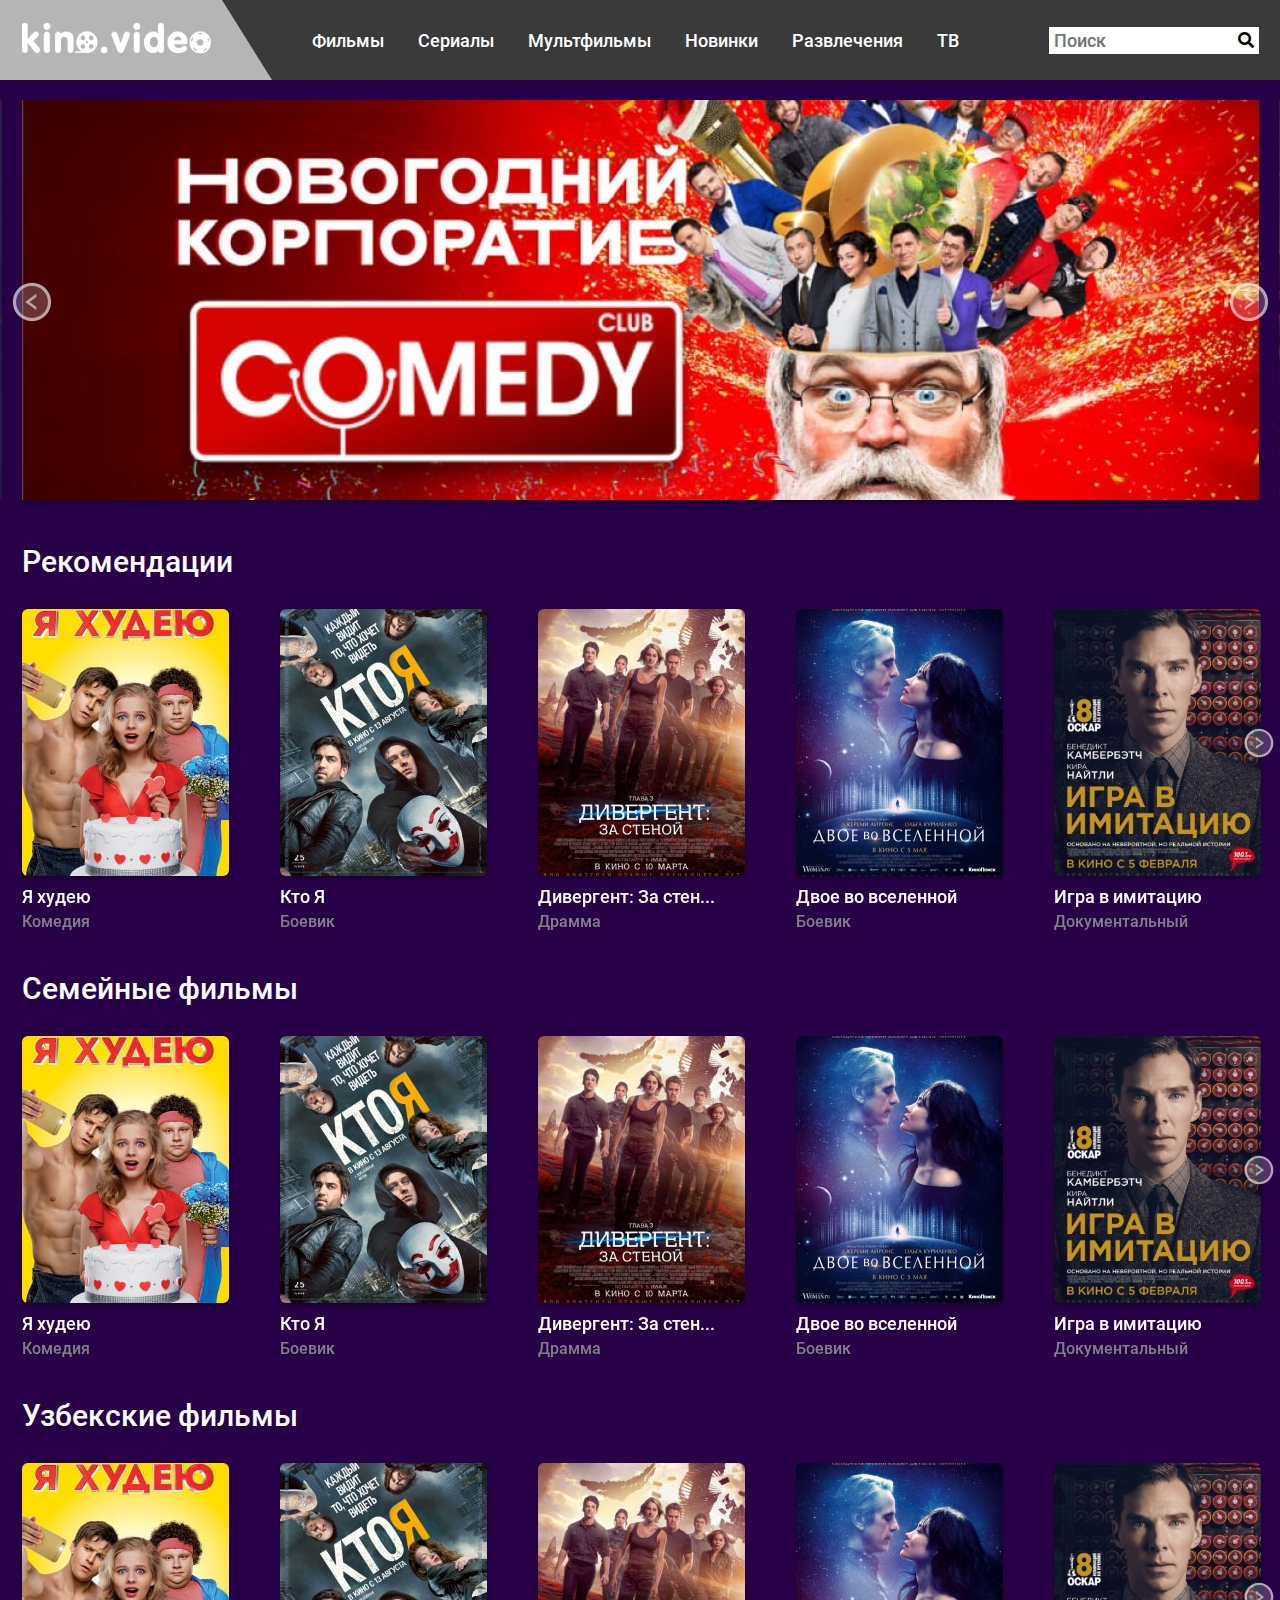
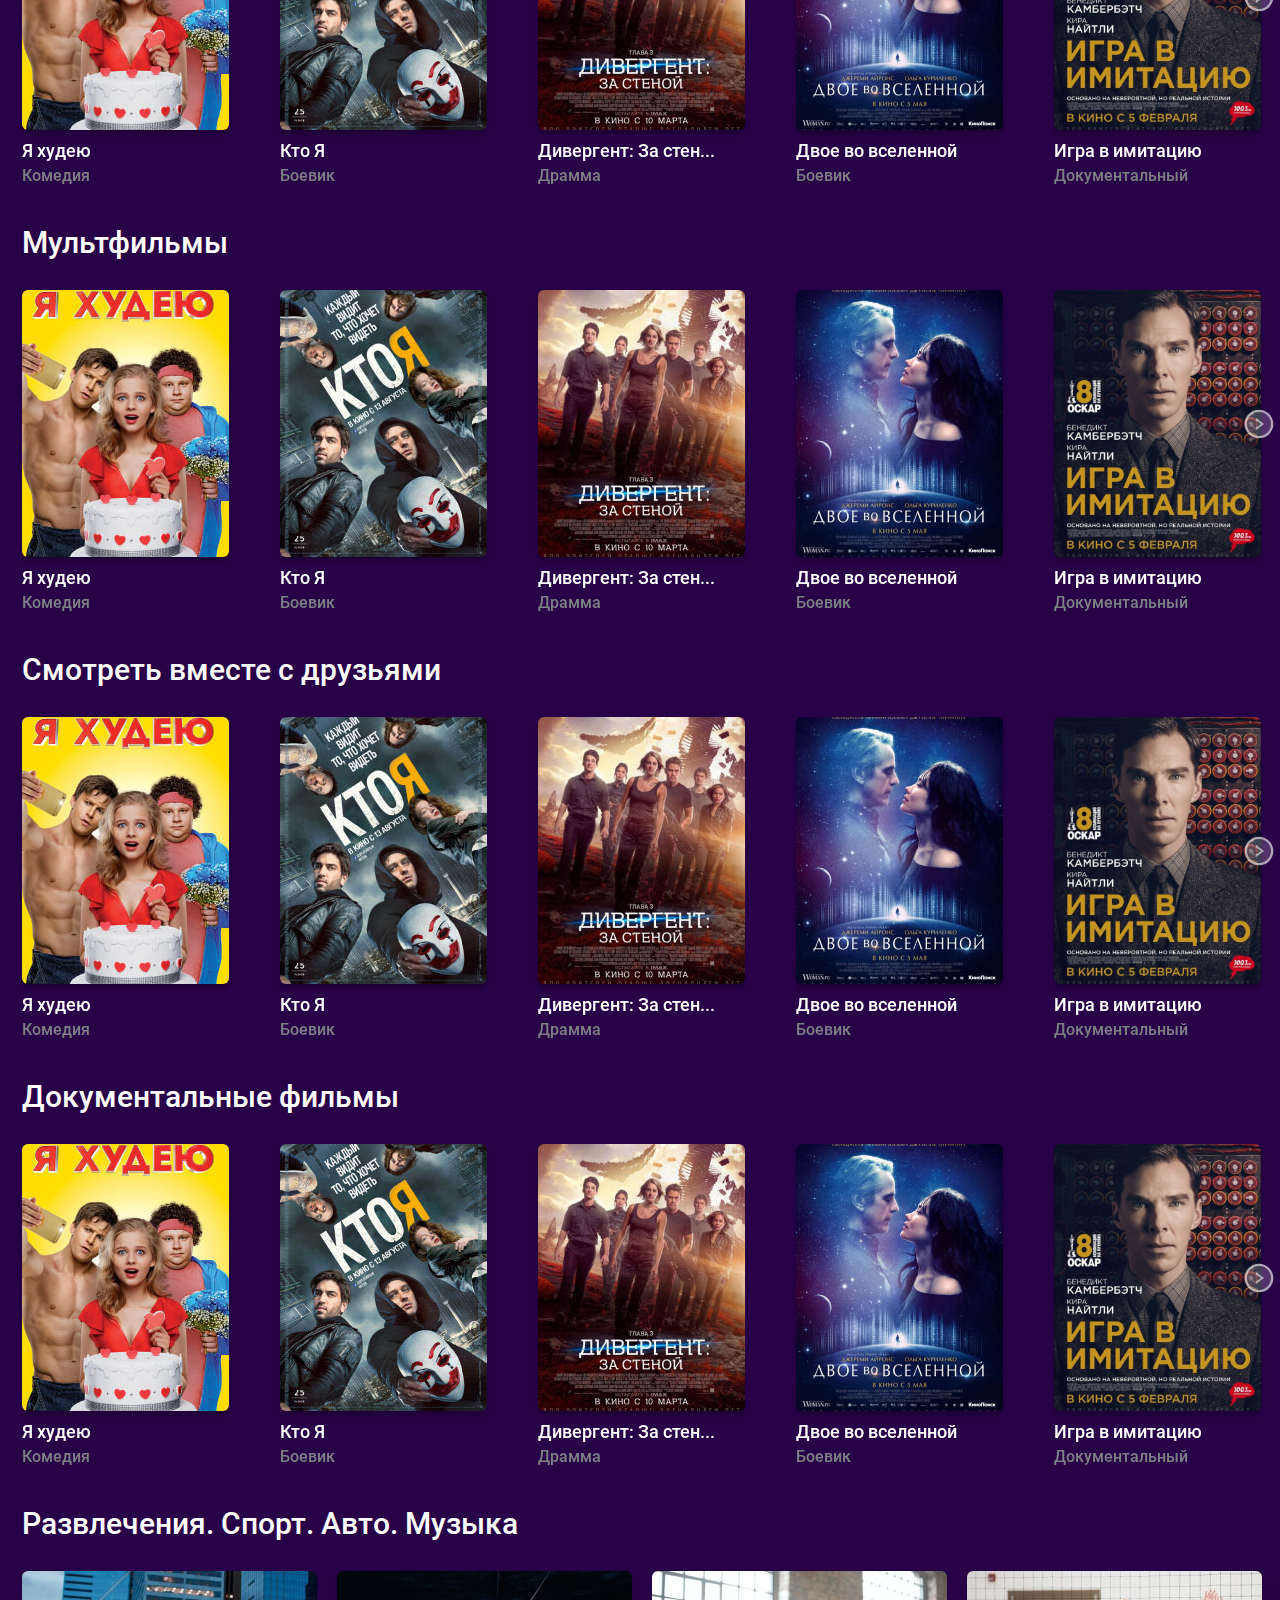
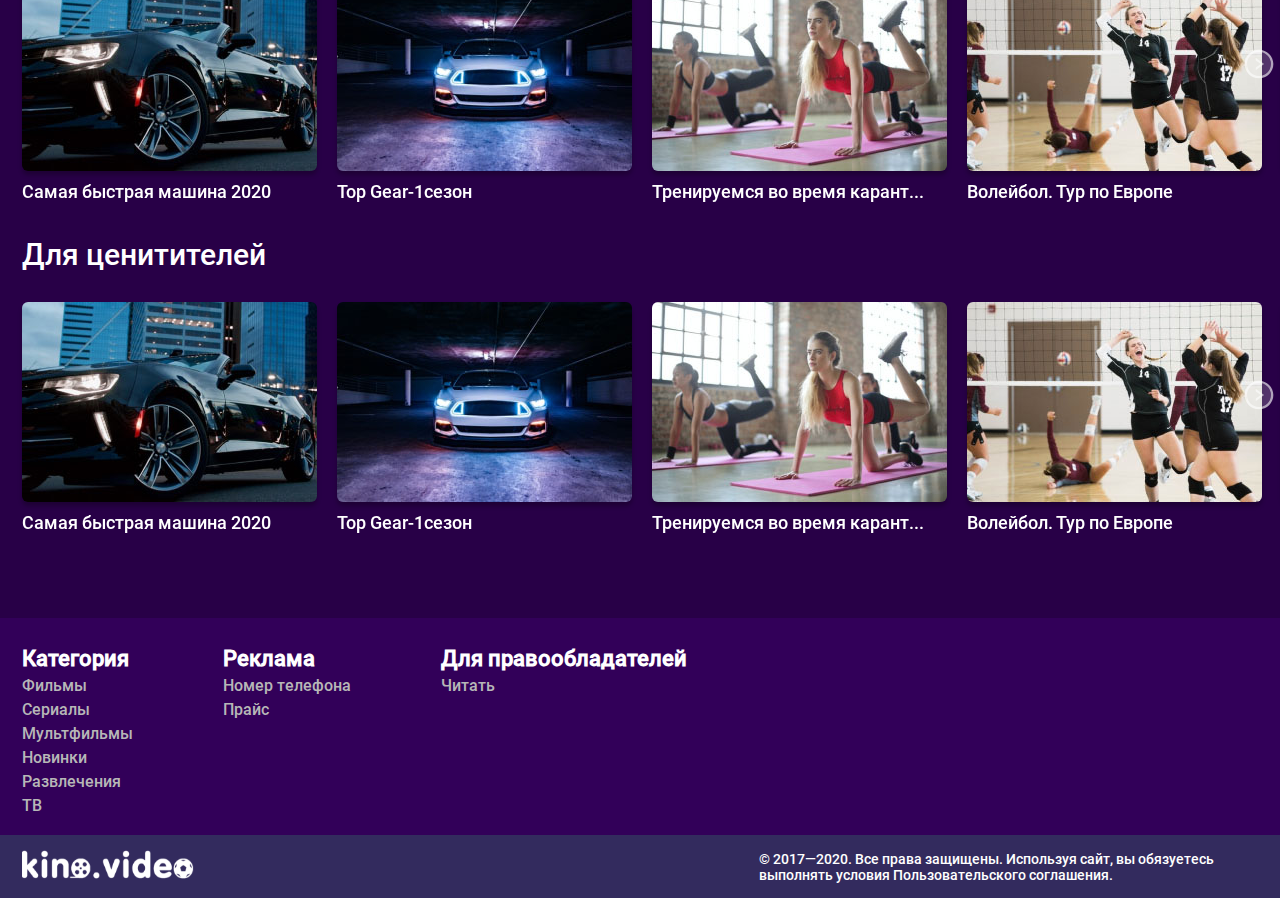
<file: index.html>
<!DOCTYPE html>
<html lang="zxx">
<head>
  <meta name="author" content="Ergashev Miraziz" />
  <meta charset="UTF-8" />
  <meta name="viewport" content="width=device-width, initial-scale=1.0" />
  <meta name="theme-color" content="#3a3a3a" />
  <title>Кино.Видео</title>
  <link rel="stylesheet" href="css/main.css" />
  <link rel="stylesheet" href="css/layout.css" />
  <link rel="stylesheet" href="css/fonts.css" />
  <link rel="stylesheet" href="css/all.min.css" />
  <link rel="stylesheet" href="css/slick.css" />
  <link rel="shortcut icon" href="favicon.ico" /> 
</head>
<body>
  <header id="h" class="header">
    <div class="container header__wrap">
      <div class="humberger">
        <span></span>
        <span></span>
        <span></span>
      </div>
      <div class="logo__box">
        <a class="logo" href="index.html">
          <img src="img/logo.svg" alt="kino.video">
        </a>
      </div>

      <div class="overlay">
      <div class="menu__box">
        <div class="close"><i class="fas fa-times"></i></div>
        <a class="logo logo__2" href="index.html">
          <img src="img/logo.svg" alt="kino.video">
        </a>
        <ul>
          <li class="link child">
            <a href="category.html">Фильмы</a>
            <div class="drop__down">
              <ul class="drop__links links__1">
                <li><a href="#h">Детектив</a></li>
                <li><a href="#h">Семейное</a></li>
                <li><a href="#h">Комедия</a></li>
                <li><a href="#h">Драма</a></li>
                <li><a href="#h">Катастрофы</a></li>
                <li><a href="#h">Путешествия</a></li>
                <li><a href="#h">Триллер</a></li>
                <li><a href="#h">С друзьями</a></li>
                <li><a href="#h">Документальные</a></li>
                <li><a href="#h">Фентези</a></li>
                <li><a href="#h">Художественные фильмы</a></li>
                <li><a href="#h">Узбекские фильмы</a></li>
              </ul>
              <ul class="drop__links links__2">
                <li><a href="#h">Новинки</a></li>
                <li><a href="#h">Рекомендация</a></li>
                <li><a href="#h">HD-качество</a></li>
              </ul>
            </div>
          </li>
          <li class="link child">
            <a href="series.html">Сериалы</a>
            <div class="drop__down">
              <ul class="drop__links links__1">
                <li><a href="#h">Авто</a></li>
                <li><a href="#h">Спорт</a></li>
                <li><a href="#h">Музыка</a></li>
                <li><a href="#h">TOP Юмор</a></li>
                <li><a href="#h">Мода</a></li>
                <li><a href="#h">Путешествия</a></li>
                <li><a href="#h">Новости</a></li>
                <li><a href="#h">Игры</a></li>
                <li><a href="#h">Техно</a></li>
                <li><a href="#h">Реклама</a></li>
                <li><a href="#h">Животные</a></li>
                <li><a href="#h">Хобби и стиль</a></li>
              </ul>
              <ul class="drop__links links__2">
                <li><a href="#h">Кулинария</a></li>
                <li><a href="#h">Обучение</a></li>
                <li><a href="#h">Люди и блоги</a></li>
                <li><a href="#h">Разное</a></li>
              </ul>
            </div>
          </li>
          <li class="link child">
            <a href="category.html">Мультфильмы</a>
            <div class="drop__down">
              <ul class="drop__links links__1">
                <li><a href="#h">Детектив</a></li>
                <li><a href="#h">Семейное</a></li>
                <li><a href="#h">Комедия</a></li>
                <li><a href="#h">Драма</a></li>
                <li><a href="#h">Катастрофы</a></li>
                <li><a href="#h">Путешествия</a></li>
                <li><a href="#h">Триллер</a></li>
                <li><a href="#h">С друзьями</a></li>
                <li><a href="#h">Документальные</a></li>
                <li><a href="#h">Фентези</a></li>
                <li><a href="#h">Художественные фильмы</a></li>
                <li><a href="#h">Узбекские фильмы</a></li>
              </ul>
              <ul class="drop__links links__2">
                <li><a href="#h">Новинки</a></li>
                <li><a href="#h">Рекомендация</a></li>
                <li><a href="#h">HD-качество</a></li>
              </ul>
            </div>
          </li>
          <li class="link child">
            <a href="category.html">Новинки</a>
            <div class="drop__down">
              <ul class="drop__links links__1">
                <li><a href="#h">Детектив</a></li>
                <li><a href="#h">Семейное</a></li>
                <li><a href="#h">Комедия</a></li>
                <li><a href="#h">Драма</a></li>
                <li><a href="#h">Катастрофы</a></li>
                <li><a href="#h">Путешествия</a></li>
                <li><a href="#h">Триллер</a></li>
                <li><a href="#h">С друзьями</a></li>
                <li><a href="#h">Документальные</a></li>
                <li><a href="#h">Фентези</a></li>
                <li><a href="#h">Художественные фильмы</a></li>
                <li><a href="#h">Узбекские фильмы</a></li>
              </ul>
              <ul class="drop__links links__2">
                <li><a href="#h">Новинки</a></li>
                <li><a href="#h">Рекомендация</a></li>
                <li><a href="#h">HD-качество</a></li>
              </ul>
            </div>
          </li>
          <li class="link child">
            <a href="entertainment.html">Развлечения</a>
            <div class="drop__down">
              <ul class="drop__links links__1">
                <li><a href="#h">Авто</a></li>
                <li><a href="#h">Спорт</a></li>
                <li><a href="#h">Музыка</a></li>
                <li><a href="#h">TOP Юмор</a></li>
                <li><a href="#h">Мода</a></li>
                <li><a href="#h">Путешествия</a></li>
                <li><a href="#h">Новости</a></li>
                <li><a href="#h">Игры</a></li>
                <li><a href="#h">Техно</a></li>
                <li><a href="#h">Реклама</a></li>
                <li><a href="#h">Животные</a></li>
                <li><a href="#h">Хобби и стиль</a></li>
              </ul>
              <ul class="drop__links links__2">
                <li><a href="#h">Кулинария</a></li>
                <li><a href="#h">Обучение</a></li>
                <li><a href="#h">Люди и блоги</a></li>
                <li><a href="#h">Разное</a></li>
              </ul>
            </div>
          </li>
          <li class="link">
            <a href="tv.html">ТВ</a>
          </li>
        </ul>
        <div class="library">
          <a href="#h">Недавно просмотренные</a>
        </div>
      </div>
      </div>

      <div class="search__box">
        <i class="fas fa-search search__hover"></i>
        <form action="">
          <input type="search" placeholder="Поиск">
          <button type="submit"><i class="fas fa-search"></i></button>
        </form>
      </div>
    </div>
  </header>

  <div class="wrapper">
    <div class="container">

      <div class="slick">
        <a href="movie.html" class="slider__item">
          <img data-lazy="img/slide_1.jpg" alt="">
        </a>
        <a href="movie.html" class="slider__item">
          <img data-lazy="img/slide_2.jpg" alt="">
        </a>
        <a href="movie.html" class="slider__item">
          <img data-lazy="img/slide_3.jpg" alt="">
        </a>
      </div>

      <div class="posts__box">
        <div class="posts">
          <h2 class="category__title"><a href="category.html">Рекомендации</a></h2>
          <div class="slick__2 slick__class">
            <a href="movie.html" class="poster">
              <div class="poster__img">
                <img data-lazy="img/thambnails/Rectangle_1.jpg" alt="">
                <div class="poster__properties">
                  <div class="rating">8.6</div>
                  <div class="stars">
                    <i class="fas fa-star"></i>
                    <i class="fas fa-star"></i>
                    <i class="fas fa-star"></i>
                    <i class="fas fa-star"></i>
                    <i class="fas fa-star"></i>
                  </div>
                  <p>2012, Англия, Документальный фильм</p>
                  <p>104 минут</p>
                  <div class="view">
                    <i class="far fa-eye"></i>
                    7599
                  </div>
                </div>
              </div>
              <h4 class="poster__title">Я худею</h4>
              <p class="poster__category">Комедия</p>
            </a>
            <a href="movie.html" class="poster">
              <div class="poster__img">
                <img data-lazy="img/thambnails/Rectangle_2.jpg" alt="">
                <div class="poster__properties">
                  <div class="rating">8.6</div>
                  <div class="stars">
                    <i class="fas fa-star"></i>
                    <i class="fas fa-star"></i>
                    <i class="fas fa-star"></i>
                    <i class="fas fa-star"></i>
                    <i class="fas fa-star"></i>
                  </div>
                  <p>2012, Англия, Документальный фильм</p>
                  <p>104 минут</p>
                  <div class="view">
                    <i class="far fa-eye"></i>
                    7599
                  </div>
                </div>
              </div>
              <h4 class="poster__title">Кто Я</h4>
              <p class="poster__category">Боевик</p>
            </a>
            <a href="movie.html" class="poster">
              <div class="poster__img">
                <img data-lazy="img/thambnails/Rectangle_3.jpg" alt="">
                <div class="poster__properties">
                  <div class="rating">8.6</div>
                  <div class="stars">
                    <i class="fas fa-star"></i>
                    <i class="fas fa-star"></i>
                    <i class="fas fa-star"></i>
                    <i class="fas fa-star"></i>
                    <i class="fas fa-star"></i>
                  </div>
                  <p>2012, Англия, Документальный фильм</p>
                  <p>104 минут</p>
                  <div class="view">
                    <i class="far fa-eye"></i>
                    7599
                  </div>
                </div>
              </div>
              <h4 class="poster__title">Дивергент: За стен...</h4>
              <p class="poster__category">Драмма</p>
            </a>
            <a href="movie.html" class="poster">
              <div class="poster__img">
                <img data-lazy="img/thambnails/Rectangle_4.jpg" alt="">
                <div class="poster__properties">
                  <div class="rating">8.6</div>
                  <div class="stars">
                    <i class="fas fa-star"></i>
                    <i class="fas fa-star"></i>
                    <i class="fas fa-star"></i>
                    <i class="fas fa-star"></i>
                    <i class="fas fa-star"></i>
                  </div>
                  <p>2012, Англия, Документальный фильм</p>
                  <p>104 минут</p>
                  <div class="view">
                    <i class="far fa-eye"></i>
                    7599
                  </div>
                </div>
              </div>
              <h4 class="poster__title">Двое во вселенной</h4>
              <p class="poster__category">Боевик</p>
            </a>
            <a href="movie.html" class="poster">
              <div class="poster__img">
                <img data-lazy="img/thambnails/Rectangle_5.jpg" alt="">
                <div class="poster__properties">
                  <div class="rating">8.6</div>
                  <div class="stars">
                    <i class="fas fa-star"></i>
                    <i class="fas fa-star"></i>
                    <i class="fas fa-star"></i>
                    <i class="fas fa-star"></i>
                    <i class="fas fa-star"></i>
                  </div>
                  <p>2012, Англия, Документальный фильм</p>
                  <p>104 минут</p>
                  <div class="view">
                    <i class="far fa-eye"></i>
                    7599
                  </div>
                </div>
              </div>
              <h4 class="poster__title">Игра в имитацию</h4>
              <p class="poster__category">Документальный</p>
            </a>
            <a href="movie.html" class="poster">
              <div class="poster__img">
                <img data-lazy="img/thambnails/Rectangle_1.jpg" alt="">
                <div class="poster__properties">
                  <div class="rating">8.6</div>
                  <div class="stars">
                    <i class="fas fa-star"></i>
                    <i class="fas fa-star"></i>
                    <i class="fas fa-star"></i>
                    <i class="fas fa-star"></i>
                    <i class="fas fa-star"></i>
                  </div>
                  <p>2012, Англия, Документальный фильм</p>
                  <p>104 минут</p>
                  <div class="view">
                    <i class="far fa-eye"></i>
                    7599
                  </div>
                </div>
              </div>
              <h4 class="poster__title">Я худею</h4>
              <p class="poster__category">Комедия</p>
            </a>
            <a href="movie.html" class="poster">
              <div class="poster__img">
                <img data-lazy="img/thambnails/Rectangle_2.jpg" alt="">
                <div class="poster__properties">
                  <div class="rating">8.6</div>
                  <div class="stars">
                    <i class="fas fa-star"></i>
                    <i class="fas fa-star"></i>
                    <i class="fas fa-star"></i>
                    <i class="fas fa-star"></i>
                    <i class="fas fa-star"></i>
                  </div>
                  <p>2012, Англия, Документальный фильм</p>
                  <p>104 минут</p>
                  <div class="view">
                    <i class="far fa-eye"></i>
                    7599
                  </div>
                </div>
              </div>
              <h4 class="poster__title">Кто Я</h4>
              <p class="poster__category">Боевик</p>
            </a>
            <a href="movie.html" class="poster">
              <div class="poster__img">
                <img data-lazy="img/thambnails/Rectangle_3.jpg" alt="">
                <div class="poster__properties">
                  <div class="rating">8.6</div>
                  <div class="stars">
                    <i class="fas fa-star"></i>
                    <i class="fas fa-star"></i>
                    <i class="fas fa-star"></i>
                    <i class="fas fa-star"></i>
                    <i class="fas fa-star"></i>
                  </div>
                  <p>2012, Англия, Документальный фильм</p>
                  <p>104 минут</p>
                  <div class="view">
                    <i class="far fa-eye"></i>
                    7599
                  </div>
                </div>
              </div>
              <h4 class="poster__title">Дивергент: За стен...</h4>
              <p class="poster__category">Драмма</p>
            </a>
            <a href="movie.html" class="poster">
              <div class="poster__img">
                <img data-lazy="img/thambnails/Rectangle_4.jpg" alt="">
                <div class="poster__properties">
                  <div class="rating">8.6</div>
                  <div class="stars">
                    <i class="fas fa-star"></i>
                    <i class="fas fa-star"></i>
                    <i class="fas fa-star"></i>
                    <i class="fas fa-star"></i>
                    <i class="fas fa-star"></i>
                  </div>
                  <p>2012, Англия, Документальный фильм</p>
                  <p>104 минут</p>
                  <div class="view">
                    <i class="far fa-eye"></i>
                    7599
                  </div>
                </div>
              </div>
              <h4 class="poster__title">Двое во вселенной</h4>
              <p class="poster__category">Боевик</p>
            </a>
            <a href="movie.html" class="poster">
              <div class="poster__img">
                <img data-lazy="img/thambnails/Rectangle_5.jpg" alt="">
                <div class="poster__properties">
                  <div class="rating">8.6</div>
                  <div class="stars">
                    <i class="fas fa-star"></i>
                    <i class="fas fa-star"></i>
                    <i class="fas fa-star"></i>
                    <i class="fas fa-star"></i>
                    <i class="fas fa-star"></i>
                  </div>
                  <p>2012, Англия, Документальный фильм</p>
                  <p>104 минут</p>
                  <div class="view">
                    <i class="far fa-eye"></i>
                    7599
                  </div>
                </div>
              </div>
              <h4 class="poster__title">Игра в имитацию</h4>
              <p class="poster__category">Документальный</p>
            </a>
          </div>
        </div>
        <div class="posts">
          <h2 class="category__title"><a href="category.html">Семейные фильмы</a></h2>
          <div class="slick__2 slick__class">
            <a href="movie.html" class="poster">
              <div class="poster__img">
                <img data-lazy="img/thambnails/Rectangle_1.jpg" alt="">
                <div class="poster__properties">
                  <div class="rating">8.6</div>
                  <div class="stars">
                    <i class="fas fa-star"></i>
                    <i class="fas fa-star"></i>
                    <i class="fas fa-star"></i>
                    <i class="fas fa-star"></i>
                    <i class="fas fa-star"></i>
                  </div>
                  <p>2012, Англия, Документальный фильм</p>
                  <p>104 минут</p>
                  <div class="view">
                    <i class="far fa-eye"></i>
                    7599
                  </div>
                </div>
              </div>
              <h4 class="poster__title">Я худею</h4>
              <p class="poster__category">Комедия</p>
            </a>
            <a href="movie.html" class="poster">
              <div class="poster__img">
                <img data-lazy="img/thambnails/Rectangle_2.jpg" alt="">
                <div class="poster__properties">
                  <div class="rating">8.6</div>
                  <div class="stars">
                    <i class="fas fa-star"></i>
                    <i class="fas fa-star"></i>
                    <i class="fas fa-star"></i>
                    <i class="fas fa-star"></i>
                    <i class="fas fa-star"></i>
                  </div>
                  <p>2012, Англия, Документальный фильм</p>
                  <p>104 минут</p>
                  <div class="view">
                    <i class="far fa-eye"></i>
                    7599
                  </div>
                </div>
              </div>
              <h4 class="poster__title">Кто Я</h4>
              <p class="poster__category">Боевик</p>
            </a>
            <a href="movie.html" class="poster">
              <div class="poster__img">
                <img data-lazy="img/thambnails/Rectangle_3.jpg" alt="">
                <div class="poster__properties">
                  <div class="rating">8.6</div>
                  <div class="stars">
                    <i class="fas fa-star"></i>
                    <i class="fas fa-star"></i>
                    <i class="fas fa-star"></i>
                    <i class="fas fa-star"></i>
                    <i class="fas fa-star"></i>
                  </div>
                  <p>2012, Англия, Документальный фильм</p>
                  <p>104 минут</p>
                  <div class="view">
                    <i class="far fa-eye"></i>
                    7599
                  </div>
                </div>
              </div>
              <h4 class="poster__title">Дивергент: За стен...</h4>
              <p class="poster__category">Драмма</p>
            </a>
            <a href="movie.html" class="poster">
              <div class="poster__img">
                <img data-lazy="img/thambnails/Rectangle_4.jpg" alt="">
                <div class="poster__properties">
                  <div class="rating">8.6</div>
                  <div class="stars">
                    <i class="fas fa-star"></i>
                    <i class="fas fa-star"></i>
                    <i class="fas fa-star"></i>
                    <i class="fas fa-star"></i>
                    <i class="fas fa-star"></i>
                  </div>
                  <p>2012, Англия, Документальный фильм</p>
                  <p>104 минут</p>
                  <div class="view">
                    <i class="far fa-eye"></i>
                    7599
                  </div>
                </div>
              </div>
              <h4 class="poster__title">Двое во вселенной</h4>
              <p class="poster__category">Боевик</p>
            </a>
            <a href="movie.html" class="poster">
              <div class="poster__img">
                <img data-lazy="img/thambnails/Rectangle_5.jpg" alt="">
                <div class="poster__properties">
                  <div class="rating">8.6</div>
                  <div class="stars">
                    <i class="fas fa-star"></i>
                    <i class="fas fa-star"></i>
                    <i class="fas fa-star"></i>
                    <i class="fas fa-star"></i>
                    <i class="fas fa-star"></i>
                  </div>
                  <p>2012, Англия, Документальный фильм</p>
                  <p>104 минут</p>
                  <div class="view">
                    <i class="far fa-eye"></i>
                    7599
                  </div>
                </div>
              </div>
              <h4 class="poster__title">Игра в имитацию</h4>
              <p class="poster__category">Документальный</p>
            </a>
            <a href="movie.html" class="poster">
              <div class="poster__img">
                <img data-lazy="img/thambnails/Rectangle_1.jpg" alt="">
                <div class="poster__properties">
                  <div class="rating">8.6</div>
                  <div class="stars">
                    <i class="fas fa-star"></i>
                    <i class="fas fa-star"></i>
                    <i class="fas fa-star"></i>
                    <i class="fas fa-star"></i>
                    <i class="fas fa-star"></i>
                  </div>
                  <p>2012, Англия, Документальный фильм</p>
                  <p>104 минут</p>
                  <div class="view">
                    <i class="far fa-eye"></i>
                    7599
                  </div>
                </div>
              </div>
              <h4 class="poster__title">Я худею</h4>
              <p class="poster__category">Комедия</p>
            </a>
            <a href="movie.html" class="poster">
              <div class="poster__img">
                <img data-lazy="img/thambnails/Rectangle_2.jpg" alt="">
                <div class="poster__properties">
                  <div class="rating">8.6</div>
                  <div class="stars">
                    <i class="fas fa-star"></i>
                    <i class="fas fa-star"></i>
                    <i class="fas fa-star"></i>
                    <i class="fas fa-star"></i>
                    <i class="fas fa-star"></i>
                  </div>
                  <p>2012, Англия, Документальный фильм</p>
                  <p>104 минут</p>
                  <div class="view">
                    <i class="far fa-eye"></i>
                    7599
                  </div>
                </div>
              </div>
              <h4 class="poster__title">Кто Я</h4>
              <p class="poster__category">Боевик</p>
            </a>
            <a href="movie.html" class="poster">
              <div class="poster__img">
                <img data-lazy="img/thambnails/Rectangle_3.jpg" alt="">
                <div class="poster__properties">
                  <div class="rating">8.6</div>
                  <div class="stars">
                    <i class="fas fa-star"></i>
                    <i class="fas fa-star"></i>
                    <i class="fas fa-star"></i>
                    <i class="fas fa-star"></i>
                    <i class="fas fa-star"></i>
                  </div>
                  <p>2012, Англия, Документальный фильм</p>
                  <p>104 минут</p>
                  <div class="view">
                    <i class="far fa-eye"></i>
                    7599
                  </div>
                </div>
              </div>
              <h4 class="poster__title">Дивергент: За стен...</h4>
              <p class="poster__category">Драмма</p>
            </a>
            <a href="movie.html" class="poster">
              <div class="poster__img">
                <img data-lazy="img/thambnails/Rectangle_4.jpg" alt="">
                <div class="poster__properties">
                  <div class="rating">8.6</div>
                  <div class="stars">
                    <i class="fas fa-star"></i>
                    <i class="fas fa-star"></i>
                    <i class="fas fa-star"></i>
                    <i class="fas fa-star"></i>
                    <i class="fas fa-star"></i>
                  </div>
                  <p>2012, Англия, Документальный фильм</p>
                  <p>104 минут</p>
                  <div class="view">
                    <i class="far fa-eye"></i>
                    7599
                  </div>
                </div>
              </div>
              <h4 class="poster__title">Двое во вселенной</h4>
              <p class="poster__category">Боевик</p>
            </a>
            <a href="movie.html" class="poster">
              <div class="poster__img">
                <img data-lazy="img/thambnails/Rectangle_5.jpg" alt="">
                <div class="poster__properties">
                  <div class="rating">8.6</div>
                  <div class="stars">
                    <i class="fas fa-star"></i>
                    <i class="fas fa-star"></i>
                    <i class="fas fa-star"></i>
                    <i class="fas fa-star"></i>
                    <i class="fas fa-star"></i>
                  </div>
                  <p>2012, Англия, Документальный фильм</p>
                  <p>104 минут</p>
                  <div class="view">
                    <i class="far fa-eye"></i>
                    7599
                  </div>
                </div>
              </div>
              <h4 class="poster__title">Игра в имитацию</h4>
              <p class="poster__category">Документальный</p>
            </a>
          </div>
        </div>
        <div class="posts">
          <h2 class="category__title"><a href="category.html">Узбекские фильмы</a></h2>
          <div class="slick__2 slick__class">
            <a href="movie.html" class="poster">
              <div class="poster__img">
                <img data-lazy="img/thambnails/Rectangle_1.jpg" alt="">
                <div class="poster__properties">
                  <div class="rating">8.6</div>
                  <div class="stars">
                    <i class="fas fa-star"></i>
                    <i class="fas fa-star"></i>
                    <i class="fas fa-star"></i>
                    <i class="fas fa-star"></i>
                    <i class="fas fa-star"></i>
                  </div>
                  <p>2012, Англия, Документальный фильм</p>
                  <p>104 минут</p>
                  <div class="view">
                    <i class="far fa-eye"></i>
                    7599
                  </div>
                </div>
              </div>
              <h4 class="poster__title">Я худею</h4>
              <p class="poster__category">Комедия</p>
            </a>
            <a href="movie.html" class="poster">
              <div class="poster__img">
                <img data-lazy="img/thambnails/Rectangle_2.jpg" alt="">
                <div class="poster__properties">
                  <div class="rating">8.6</div>
                  <div class="stars">
                    <i class="fas fa-star"></i>
                    <i class="fas fa-star"></i>
                    <i class="fas fa-star"></i>
                    <i class="fas fa-star"></i>
                    <i class="fas fa-star"></i>
                  </div>
                  <p>2012, Англия, Документальный фильм</p>
                  <p>104 минут</p>
                  <div class="view">
                    <i class="far fa-eye"></i>
                    7599
                  </div>
                </div>
              </div>
              <h4 class="poster__title">Кто Я</h4>
              <p class="poster__category">Боевик</p>
            </a>
            <a href="movie.html" class="poster">
              <div class="poster__img">
                <img data-lazy="img/thambnails/Rectangle_3.jpg" alt="">
                <div class="poster__properties">
                  <div class="rating">8.6</div>
                  <div class="stars">
                    <i class="fas fa-star"></i>
                    <i class="fas fa-star"></i>
                    <i class="fas fa-star"></i>
                    <i class="fas fa-star"></i>
                    <i class="fas fa-star"></i>
                  </div>
                  <p>2012, Англия, Документальный фильм</p>
                  <p>104 минут</p>
                  <div class="view">
                    <i class="far fa-eye"></i>
                    7599
                  </div>
                </div>
              </div>
              <h4 class="poster__title">Дивергент: За стен...</h4>
              <p class="poster__category">Драмма</p>
            </a>
            <a href="movie.html" class="poster">
              <div class="poster__img">
                <img data-lazy="img/thambnails/Rectangle_4.jpg" alt="">
                <div class="poster__properties">
                  <div class="rating">8.6</div>
                  <div class="stars">
                    <i class="fas fa-star"></i>
                    <i class="fas fa-star"></i>
                    <i class="fas fa-star"></i>
                    <i class="fas fa-star"></i>
                    <i class="fas fa-star"></i>
                  </div>
                  <p>2012, Англия, Документальный фильм</p>
                  <p>104 минут</p>
                  <div class="view">
                    <i class="far fa-eye"></i>
                    7599
                  </div>
                </div>
              </div>
              <h4 class="poster__title">Двое во вселенной</h4>
              <p class="poster__category">Боевик</p>
            </a>
            <a href="movie.html" class="poster">
              <div class="poster__img">
                <img data-lazy="img/thambnails/Rectangle_5.jpg" alt="">
                <div class="poster__properties">
                  <div class="rating">8.6</div>
                  <div class="stars">
                    <i class="fas fa-star"></i>
                    <i class="fas fa-star"></i>
                    <i class="fas fa-star"></i>
                    <i class="fas fa-star"></i>
                    <i class="fas fa-star"></i>
                  </div>
                  <p>2012, Англия, Документальный фильм</p>
                  <p>104 минут</p>
                  <div class="view">
                    <i class="far fa-eye"></i>
                    7599
                  </div>
                </div>
              </div>
              <h4 class="poster__title">Игра в имитацию</h4>
              <p class="poster__category">Документальный</p>
            </a>
            <a href="movie.html" class="poster">
              <div class="poster__img">
                <img data-lazy="img/thambnails/Rectangle_1.jpg" alt="">
                <div class="poster__properties">
                  <div class="rating">8.6</div>
                  <div class="stars">
                    <i class="fas fa-star"></i>
                    <i class="fas fa-star"></i>
                    <i class="fas fa-star"></i>
                    <i class="fas fa-star"></i>
                    <i class="fas fa-star"></i>
                  </div>
                  <p>2012, Англия, Документальный фильм</p>
                  <p>104 минут</p>
                  <div class="view">
                    <i class="far fa-eye"></i>
                    7599
                  </div>
                </div>
              </div>
              <h4 class="poster__title">Я худею</h4>
              <p class="poster__category">Комедия</p>
            </a>
            <a href="movie.html" class="poster">
              <div class="poster__img">
                <img data-lazy="img/thambnails/Rectangle_2.jpg" alt="">
                <div class="poster__properties">
                  <div class="rating">8.6</div>
                  <div class="stars">
                    <i class="fas fa-star"></i>
                    <i class="fas fa-star"></i>
                    <i class="fas fa-star"></i>
                    <i class="fas fa-star"></i>
                    <i class="fas fa-star"></i>
                  </div>
                  <p>2012, Англия, Документальный фильм</p>
                  <p>104 минут</p>
                  <div class="view">
                    <i class="far fa-eye"></i>
                    7599
                  </div>
                </div>
              </div>
              <h4 class="poster__title">Кто Я</h4>
              <p class="poster__category">Боевик</p>
            </a>
            <a href="movie.html" class="poster">
              <div class="poster__img">
                <img data-lazy="img/thambnails/Rectangle_3.jpg" alt="">
                <div class="poster__properties">
                  <div class="rating">8.6</div>
                  <div class="stars">
                    <i class="fas fa-star"></i>
                    <i class="fas fa-star"></i>
                    <i class="fas fa-star"></i>
                    <i class="fas fa-star"></i>
                    <i class="fas fa-star"></i>
                  </div>
                  <p>2012, Англия, Документальный фильм</p>
                  <p>104 минут</p>
                  <div class="view">
                    <i class="far fa-eye"></i>
                    7599
                  </div>
                </div>
              </div>
              <h4 class="poster__title">Дивергент: За стен...</h4>
              <p class="poster__category">Драмма</p>
            </a>
            <a href="movie.html" class="poster">
              <div class="poster__img">
                <img data-lazy="img/thambnails/Rectangle_4.jpg" alt="">
                <div class="poster__properties">
                  <div class="rating">8.6</div>
                  <div class="stars">
                    <i class="fas fa-star"></i>
                    <i class="fas fa-star"></i>
                    <i class="fas fa-star"></i>
                    <i class="fas fa-star"></i>
                    <i class="fas fa-star"></i>
                  </div>
                  <p>2012, Англия, Документальный фильм</p>
                  <p>104 минут</p>
                  <div class="view">
                    <i class="far fa-eye"></i>
                    7599
                  </div>
                </div>
              </div>
              <h4 class="poster__title">Двое во вселенной</h4>
              <p class="poster__category">Боевик</p>
            </a>
            <a href="movie.html" class="poster">
              <div class="poster__img">
                <img data-lazy="img/thambnails/Rectangle_5.jpg" alt="">
                <div class="poster__properties">
                  <div class="rating">8.6</div>
                  <div class="stars">
                    <i class="fas fa-star"></i>
                    <i class="fas fa-star"></i>
                    <i class="fas fa-star"></i>
                    <i class="fas fa-star"></i>
                    <i class="fas fa-star"></i>
                  </div>
                  <p>2012, Англия, Документальный фильм</p>
                  <p>104 минут</p>
                  <div class="view">
                    <i class="far fa-eye"></i>
                    7599
                  </div>
                </div>
              </div>
              <h4 class="poster__title">Игра в имитацию</h4>
              <p class="poster__category">Документальный</p>
            </a>
          </div>
        </div>
        <div class="posts">
          <h2 class="category__title"><a href="category.html">Мультфильмы</a></h2>
          <div class="slick__2 slick__class">
            <a href="movie.html" class="poster">
              <div class="poster__img">
                <img data-lazy="img/thambnails/Rectangle_1.jpg" alt="">
                <div class="poster__properties">
                  <div class="rating">8.6</div>
                  <div class="stars">
                    <i class="fas fa-star"></i>
                    <i class="fas fa-star"></i>
                    <i class="fas fa-star"></i>
                    <i class="fas fa-star"></i>
                    <i class="fas fa-star"></i>
                  </div>
                  <p>2012, Англия, Документальный фильм</p>
                  <p>104 минут</p>
                  <div class="view">
                    <i class="far fa-eye"></i>
                    7599
                  </div>
                </div>
              </div>
              <h4 class="poster__title">Я худею</h4>
              <p class="poster__category">Комедия</p>
            </a>
            <a href="movie.html" class="poster">
              <div class="poster__img">
                <img data-lazy="img/thambnails/Rectangle_2.jpg" alt="">
                <div class="poster__properties">
                  <div class="rating">8.6</div>
                  <div class="stars">
                    <i class="fas fa-star"></i>
                    <i class="fas fa-star"></i>
                    <i class="fas fa-star"></i>
                    <i class="fas fa-star"></i>
                    <i class="fas fa-star"></i>
                  </div>
                  <p>2012, Англия, Документальный фильм</p>
                  <p>104 минут</p>
                  <div class="view">
                    <i class="far fa-eye"></i>
                    7599
                  </div>
                </div>
              </div>
              <h4 class="poster__title">Кто Я</h4>
              <p class="poster__category">Боевик</p>
            </a>
            <a href="movie.html" class="poster">
              <div class="poster__img">
                <img data-lazy="img/thambnails/Rectangle_3.jpg" alt="">
                <div class="poster__properties">
                  <div class="rating">8.6</div>
                  <div class="stars">
                    <i class="fas fa-star"></i>
                    <i class="fas fa-star"></i>
                    <i class="fas fa-star"></i>
                    <i class="fas fa-star"></i>
                    <i class="fas fa-star"></i>
                  </div>
                  <p>2012, Англия, Документальный фильм</p>
                  <p>104 минут</p>
                  <div class="view">
                    <i class="far fa-eye"></i>
                    7599
                  </div>
                </div>
              </div>
              <h4 class="poster__title">Дивергент: За стен...</h4>
              <p class="poster__category">Драмма</p>
            </a>
            <a href="movie.html" class="poster">
              <div class="poster__img">
                <img data-lazy="img/thambnails/Rectangle_4.jpg" alt="">
                <div class="poster__properties">
                  <div class="rating">8.6</div>
                  <div class="stars">
                    <i class="fas fa-star"></i>
                    <i class="fas fa-star"></i>
                    <i class="fas fa-star"></i>
                    <i class="fas fa-star"></i>
                    <i class="fas fa-star"></i>
                  </div>
                  <p>2012, Англия, Документальный фильм</p>
                  <p>104 минут</p>
                  <div class="view">
                    <i class="far fa-eye"></i>
                    7599
                  </div>
                </div>
              </div>
              <h4 class="poster__title">Двое во вселенной</h4>
              <p class="poster__category">Боевик</p>
            </a>
            <a href="movie.html" class="poster">
              <div class="poster__img">
                <img data-lazy="img/thambnails/Rectangle_5.jpg" alt="">
                <div class="poster__properties">
                  <div class="rating">8.6</div>
                  <div class="stars">
                    <i class="fas fa-star"></i>
                    <i class="fas fa-star"></i>
                    <i class="fas fa-star"></i>
                    <i class="fas fa-star"></i>
                    <i class="fas fa-star"></i>
                  </div>
                  <p>2012, Англия, Документальный фильм</p>
                  <p>104 минут</p>
                  <div class="view">
                    <i class="far fa-eye"></i>
                    7599
                  </div>
                </div>
              </div>
              <h4 class="poster__title">Игра в имитацию</h4>
              <p class="poster__category">Документальный</p>
            </a>
            <a href="movie.html" class="poster">
              <div class="poster__img">
                <img data-lazy="img/thambnails/Rectangle_1.jpg" alt="">
                <div class="poster__properties">
                  <div class="rating">8.6</div>
                  <div class="stars">
                    <i class="fas fa-star"></i>
                    <i class="fas fa-star"></i>
                    <i class="fas fa-star"></i>
                    <i class="fas fa-star"></i>
                    <i class="fas fa-star"></i>
                  </div>
                  <p>2012, Англия, Документальный фильм</p>
                  <p>104 минут</p>
                  <div class="view">
                    <i class="far fa-eye"></i>
                    7599
                  </div>
                </div>
              </div>
              <h4 class="poster__title">Я худею</h4>
              <p class="poster__category">Комедия</p>
            </a>
            <a href="movie.html" class="poster">
              <div class="poster__img">
                <img data-lazy="img/thambnails/Rectangle_2.jpg" alt="">
                <div class="poster__properties">
                  <div class="rating">8.6</div>
                  <div class="stars">
                    <i class="fas fa-star"></i>
                    <i class="fas fa-star"></i>
                    <i class="fas fa-star"></i>
                    <i class="fas fa-star"></i>
                    <i class="fas fa-star"></i>
                  </div>
                  <p>2012, Англия, Документальный фильм</p>
                  <p>104 минут</p>
                  <div class="view">
                    <i class="far fa-eye"></i>
                    7599
                  </div>
                </div>
              </div>
              <h4 class="poster__title">Кто Я</h4>
              <p class="poster__category">Боевик</p>
            </a>
            <a href="movie.html" class="poster">
              <div class="poster__img">
                <img data-lazy="img/thambnails/Rectangle_3.jpg" alt="">
                <div class="poster__properties">
                  <div class="rating">8.6</div>
                  <div class="stars">
                    <i class="fas fa-star"></i>
                    <i class="fas fa-star"></i>
                    <i class="fas fa-star"></i>
                    <i class="fas fa-star"></i>
                    <i class="fas fa-star"></i>
                  </div>
                  <p>2012, Англия, Документальный фильм</p>
                  <p>104 минут</p>
                  <div class="view">
                    <i class="far fa-eye"></i>
                    7599
                  </div>
                </div>
              </div>
              <h4 class="poster__title">Дивергент: За стен...</h4>
              <p class="poster__category">Драмма</p>
            </a>
            <a href="movie.html" class="poster">
              <div class="poster__img">
                <img data-lazy="img/thambnails/Rectangle_4.jpg" alt="">
                <div class="poster__properties">
                  <div class="rating">8.6</div>
                  <div class="stars">
                    <i class="fas fa-star"></i>
                    <i class="fas fa-star"></i>
                    <i class="fas fa-star"></i>
                    <i class="fas fa-star"></i>
                    <i class="fas fa-star"></i>
                  </div>
                  <p>2012, Англия, Документальный фильм</p>
                  <p>104 минут</p>
                  <div class="view">
                    <i class="far fa-eye"></i>
                    7599
                  </div>
                </div>
              </div>
              <h4 class="poster__title">Двое во вселенной</h4>
              <p class="poster__category">Боевик</p>
            </a>
            <a href="movie.html" class="poster">
              <div class="poster__img">
                <img data-lazy="img/thambnails/Rectangle_5.jpg" alt="">
                <div class="poster__properties">
                  <div class="rating">8.6</div>
                  <div class="stars">
                    <i class="fas fa-star"></i>
                    <i class="fas fa-star"></i>
                    <i class="fas fa-star"></i>
                    <i class="fas fa-star"></i>
                    <i class="fas fa-star"></i>
                  </div>
                  <p>2012, Англия, Документальный фильм</p>
                  <p>104 минут</p>
                  <div class="view">
                    <i class="far fa-eye"></i>
                    7599
                  </div>
                </div>
              </div>
              <h4 class="poster__title">Игра в имитацию</h4>
              <p class="poster__category">Документальный</p>
            </a>
          </div>
        </div>
        <div class="posts">
          <h2 class="category__title"><a href="category.html">Смотреть вместе с друзьями</a></h2>
          <div class="slick__2 slick__class">
            <a href="movie.html" class="poster">
              <div class="poster__img">
                <img data-lazy="img/thambnails/Rectangle_1.jpg" alt="">
                <div class="poster__properties">
                  <div class="rating">8.6</div>
                  <div class="stars">
                    <i class="fas fa-star"></i>
                    <i class="fas fa-star"></i>
                    <i class="fas fa-star"></i>
                    <i class="fas fa-star"></i>
                    <i class="fas fa-star"></i>
                  </div>
                  <p>2012, Англия, Документальный фильм</p>
                  <p>104 минут</p>
                  <div class="view">
                    <i class="far fa-eye"></i>
                    7599
                  </div>
                </div>
              </div>
              <h4 class="poster__title">Я худею</h4>
              <p class="poster__category">Комедия</p>
            </a>
            <a href="movie.html" class="poster">
              <div class="poster__img">
                <img data-lazy="img/thambnails/Rectangle_2.jpg" alt="">
                <div class="poster__properties">
                  <div class="rating">8.6</div>
                  <div class="stars">
                    <i class="fas fa-star"></i>
                    <i class="fas fa-star"></i>
                    <i class="fas fa-star"></i>
                    <i class="fas fa-star"></i>
                    <i class="fas fa-star"></i>
                  </div>
                  <p>2012, Англия, Документальный фильм</p>
                  <p>104 минут</p>
                  <div class="view">
                    <i class="far fa-eye"></i>
                    7599
                  </div>
                </div>
              </div>
              <h4 class="poster__title">Кто Я</h4>
              <p class="poster__category">Боевик</p>
            </a>
            <a href="movie.html" class="poster">
              <div class="poster__img">
                <img data-lazy="img/thambnails/Rectangle_3.jpg" alt="">
                <div class="poster__properties">
                  <div class="rating">8.6</div>
                  <div class="stars">
                    <i class="fas fa-star"></i>
                    <i class="fas fa-star"></i>
                    <i class="fas fa-star"></i>
                    <i class="fas fa-star"></i>
                    <i class="fas fa-star"></i>
                  </div>
                  <p>2012, Англия, Документальный фильм</p>
                  <p>104 минут</p>
                  <div class="view">
                    <i class="far fa-eye"></i>
                    7599
                  </div>
                </div>
              </div>
              <h4 class="poster__title">Дивергент: За стен...</h4>
              <p class="poster__category">Драмма</p>
            </a>
            <a href="movie.html" class="poster">
              <div class="poster__img">
                <img data-lazy="img/thambnails/Rectangle_4.jpg" alt="">
                <div class="poster__properties">
                  <div class="rating">8.6</div>
                  <div class="stars">
                    <i class="fas fa-star"></i>
                    <i class="fas fa-star"></i>
                    <i class="fas fa-star"></i>
                    <i class="fas fa-star"></i>
                    <i class="fas fa-star"></i>
                  </div>
                  <p>2012, Англия, Документальный фильм</p>
                  <p>104 минут</p>
                  <div class="view">
                    <i class="far fa-eye"></i>
                    7599
                  </div>
                </div>
              </div>
              <h4 class="poster__title">Двое во вселенной</h4>
              <p class="poster__category">Боевик</p>
            </a>
            <a href="movie.html" class="poster">
              <div class="poster__img">
                <img data-lazy="img/thambnails/Rectangle_5.jpg" alt="">
                <div class="poster__properties">
                  <div class="rating">8.6</div>
                  <div class="stars">
                    <i class="fas fa-star"></i>
                    <i class="fas fa-star"></i>
                    <i class="fas fa-star"></i>
                    <i class="fas fa-star"></i>
                    <i class="fas fa-star"></i>
                  </div>
                  <p>2012, Англия, Документальный фильм</p>
                  <p>104 минут</p>
                  <div class="view">
                    <i class="far fa-eye"></i>
                    7599
                  </div>
                </div>
              </div>
              <h4 class="poster__title">Игра в имитацию</h4>
              <p class="poster__category">Документальный</p>
            </a>
            <a href="movie.html" class="poster">
              <div class="poster__img">
                <img data-lazy="img/thambnails/Rectangle_1.jpg" alt="">
                <div class="poster__properties">
                  <div class="rating">8.6</div>
                  <div class="stars">
                    <i class="fas fa-star"></i>
                    <i class="fas fa-star"></i>
                    <i class="fas fa-star"></i>
                    <i class="fas fa-star"></i>
                    <i class="fas fa-star"></i>
                  </div>
                  <p>2012, Англия, Документальный фильм</p>
                  <p>104 минут</p>
                  <div class="view">
                    <i class="far fa-eye"></i>
                    7599
                  </div>
                </div>
              </div>
              <h4 class="poster__title">Я худею</h4>
              <p class="poster__category">Комедия</p>
            </a>
            <a href="movie.html" class="poster">
              <div class="poster__img">
                <img data-lazy="img/thambnails/Rectangle_2.jpg" alt="">
                <div class="poster__properties">
                  <div class="rating">8.6</div>
                  <div class="stars">
                    <i class="fas fa-star"></i>
                    <i class="fas fa-star"></i>
                    <i class="fas fa-star"></i>
                    <i class="fas fa-star"></i>
                    <i class="fas fa-star"></i>
                  </div>
                  <p>2012, Англия, Документальный фильм</p>
                  <p>104 минут</p>
                  <div class="view">
                    <i class="far fa-eye"></i>
                    7599
                  </div>
                </div>
              </div>
              <h4 class="poster__title">Кто Я</h4>
              <p class="poster__category">Боевик</p>
            </a>
            <a href="movie.html" class="poster">
              <div class="poster__img">
                <img data-lazy="img/thambnails/Rectangle_3.jpg" alt="">
                <div class="poster__properties">
                  <div class="rating">8.6</div>
                  <div class="stars">
                    <i class="fas fa-star"></i>
                    <i class="fas fa-star"></i>
                    <i class="fas fa-star"></i>
                    <i class="fas fa-star"></i>
                    <i class="fas fa-star"></i>
                  </div>
                  <p>2012, Англия, Документальный фильм</p>
                  <p>104 минут</p>
                  <div class="view">
                    <i class="far fa-eye"></i>
                    7599
                  </div>
                </div>
              </div>
              <h4 class="poster__title">Дивергент: За стен...</h4>
              <p class="poster__category">Драмма</p>
            </a>
            <a href="movie.html" class="poster">
              <div class="poster__img">
                <img data-lazy="img/thambnails/Rectangle_4.jpg" alt="">
                <div class="poster__properties">
                  <div class="rating">8.6</div>
                  <div class="stars">
                    <i class="fas fa-star"></i>
                    <i class="fas fa-star"></i>
                    <i class="fas fa-star"></i>
                    <i class="fas fa-star"></i>
                    <i class="fas fa-star"></i>
                  </div>
                  <p>2012, Англия, Документальный фильм</p>
                  <p>104 минут</p>
                  <div class="view">
                    <i class="far fa-eye"></i>
                    7599
                  </div>
                </div>
              </div>
              <h4 class="poster__title">Двое во вселенной</h4>
              <p class="poster__category">Боевик</p>
            </a>
            <a href="movie.html" class="poster">
              <div class="poster__img">
                <img data-lazy="img/thambnails/Rectangle_5.jpg" alt="">
                <div class="poster__properties">
                  <div class="rating">8.6</div>
                  <div class="stars">
                    <i class="fas fa-star"></i>
                    <i class="fas fa-star"></i>
                    <i class="fas fa-star"></i>
                    <i class="fas fa-star"></i>
                    <i class="fas fa-star"></i>
                  </div>
                  <p>2012, Англия, Документальный фильм</p>
                  <p>104 минут</p>
                  <div class="view">
                    <i class="far fa-eye"></i>
                    7599
                  </div>
                </div>
              </div>
              <h4 class="poster__title">Игра в имитацию</h4>
              <p class="poster__category">Документальный</p>
            </a>
          </div>
        </div>
        <div class="posts">
          <h2 class="category__title"><a href="category.html">Документальные фильмы</a></h2>
          <div class="slick__2 slick__class">
            <a href="movie.html" class="poster">
              <div class="poster__img">
                <img data-lazy="img/thambnails/Rectangle_1.jpg" alt="">
                <div class="poster__properties">
                  <div class="rating">8.6</div>
                  <div class="stars">
                    <i class="fas fa-star"></i>
                    <i class="fas fa-star"></i>
                    <i class="fas fa-star"></i>
                    <i class="fas fa-star"></i>
                    <i class="fas fa-star"></i>
                  </div>
                  <p>2012, Англия, Документальный фильм</p>
                  <p>104 минут</p>
                  <div class="view">
                    <i class="far fa-eye"></i>
                    7599
                  </div>
                </div>
              </div>
              <h4 class="poster__title">Я худею</h4>
              <p class="poster__category">Комедия</p>
            </a>
            <a href="movie.html" class="poster">
              <div class="poster__img">
                <img data-lazy="img/thambnails/Rectangle_2.jpg" alt="">
                <div class="poster__properties">
                  <div class="rating">8.6</div>
                  <div class="stars">
                    <i class="fas fa-star"></i>
                    <i class="fas fa-star"></i>
                    <i class="fas fa-star"></i>
                    <i class="fas fa-star"></i>
                    <i class="fas fa-star"></i>
                  </div>
                  <p>2012, Англия, Документальный фильм</p>
                  <p>104 минут</p>
                  <div class="view">
                    <i class="far fa-eye"></i>
                    7599
                  </div>
                </div>
              </div>
              <h4 class="poster__title">Кто Я</h4>
              <p class="poster__category">Боевик</p>
            </a>
            <a href="movie.html" class="poster">
              <div class="poster__img">
                <img data-lazy="img/thambnails/Rectangle_3.jpg" alt="">
                <div class="poster__properties">
                  <div class="rating">8.6</div>
                  <div class="stars">
                    <i class="fas fa-star"></i>
                    <i class="fas fa-star"></i>
                    <i class="fas fa-star"></i>
                    <i class="fas fa-star"></i>
                    <i class="fas fa-star"></i>
                  </div>
                  <p>2012, Англия, Документальный фильм</p>
                  <p>104 минут</p>
                  <div class="view">
                    <i class="far fa-eye"></i>
                    7599
                  </div>
                </div>
              </div>
              <h4 class="poster__title">Дивергент: За стен...</h4>
              <p class="poster__category">Драмма</p>
            </a>
            <a href="movie.html" class="poster">
              <div class="poster__img">
                <img data-lazy="img/thambnails/Rectangle_4.jpg" alt="">
                <div class="poster__properties">
                  <div class="rating">8.6</div>
                  <div class="stars">
                    <i class="fas fa-star"></i>
                    <i class="fas fa-star"></i>
                    <i class="fas fa-star"></i>
                    <i class="fas fa-star"></i>
                    <i class="fas fa-star"></i>
                  </div>
                  <p>2012, Англия, Документальный фильм</p>
                  <p>104 минут</p>
                  <div class="view">
                    <i class="far fa-eye"></i>
                    7599
                  </div>
                </div>
              </div>
              <h4 class="poster__title">Двое во вселенной</h4>
              <p class="poster__category">Боевик</p>
            </a>
            <a href="movie.html" class="poster">
              <div class="poster__img">
                <img data-lazy="img/thambnails/Rectangle_5.jpg" alt="">
                <div class="poster__properties">
                  <div class="rating">8.6</div>
                  <div class="stars">
                    <i class="fas fa-star"></i>
                    <i class="fas fa-star"></i>
                    <i class="fas fa-star"></i>
                    <i class="fas fa-star"></i>
                    <i class="fas fa-star"></i>
                  </div>
                  <p>2012, Англия, Документальный фильм</p>
                  <p>104 минут</p>
                  <div class="view">
                    <i class="far fa-eye"></i>
                    7599
                  </div>
                </div>
              </div>
              <h4 class="poster__title">Игра в имитацию</h4>
              <p class="poster__category">Документальный</p>
            </a>
            <a href="movie.html" class="poster">
              <div class="poster__img">
                <img data-lazy="img/thambnails/Rectangle_1.jpg" alt="">
                <div class="poster__properties">
                  <div class="rating">8.6</div>
                  <div class="stars">
                    <i class="fas fa-star"></i>
                    <i class="fas fa-star"></i>
                    <i class="fas fa-star"></i>
                    <i class="fas fa-star"></i>
                    <i class="fas fa-star"></i>
                  </div>
                  <p>2012, Англия, Документальный фильм</p>
                  <p>104 минут</p>
                  <div class="view">
                    <i class="far fa-eye"></i>
                    7599
                  </div>
                </div>
              </div>
              <h4 class="poster__title">Я худею</h4>
              <p class="poster__category">Комедия</p>
            </a>
            <a href="movie.html" class="poster">
              <div class="poster__img">
                <img data-lazy="img/thambnails/Rectangle_2.jpg" alt="">
                <div class="poster__properties">
                  <div class="rating">8.6</div>
                  <div class="stars">
                    <i class="fas fa-star"></i>
                    <i class="fas fa-star"></i>
                    <i class="fas fa-star"></i>
                    <i class="fas fa-star"></i>
                    <i class="fas fa-star"></i>
                  </div>
                  <p>2012, Англия, Документальный фильм</p>
                  <p>104 минут</p>
                  <div class="view">
                    <i class="far fa-eye"></i>
                    7599
                  </div>
                </div>
              </div>
              <h4 class="poster__title">Кто Я</h4>
              <p class="poster__category">Боевик</p>
            </a>
            <a href="movie.html" class="poster">
              <div class="poster__img">
                <img data-lazy="img/thambnails/Rectangle_3.jpg" alt="">
                <div class="poster__properties">
                  <div class="rating">8.6</div>
                  <div class="stars">
                    <i class="fas fa-star"></i>
                    <i class="fas fa-star"></i>
                    <i class="fas fa-star"></i>
                    <i class="fas fa-star"></i>
                    <i class="fas fa-star"></i>
                  </div>
                  <p>2012, Англия, Документальный фильм</p>
                  <p>104 минут</p>
                  <div class="view">
                    <i class="far fa-eye"></i>
                    7599
                  </div>
                </div>
              </div>
              <h4 class="poster__title">Дивергент: За стен...</h4>
              <p class="poster__category">Драмма</p>
            </a>
            <a href="movie.html" class="poster">
              <div class="poster__img">
                <img data-lazy="img/thambnails/Rectangle_4.jpg" alt="">
                <div class="poster__properties">
                  <div class="rating">8.6</div>
                  <div class="stars">
                    <i class="fas fa-star"></i>
                    <i class="fas fa-star"></i>
                    <i class="fas fa-star"></i>
                    <i class="fas fa-star"></i>
                    <i class="fas fa-star"></i>
                  </div>
                  <p>2012, Англия, Документальный фильм</p>
                  <p>104 минут</p>
                  <div class="view">
                    <i class="far fa-eye"></i>
                    7599
                  </div>
                </div>
              </div>
              <h4 class="poster__title">Двое во вселенной</h4>
              <p class="poster__category">Боевик</p>
            </a>
            <a href="movie.html" class="poster">
              <div class="poster__img">
                <img data-lazy="img/thambnails/Rectangle_5.jpg" alt="">
                <div class="poster__properties">
                  <div class="rating">8.6</div>
                  <div class="stars">
                    <i class="fas fa-star"></i>
                    <i class="fas fa-star"></i>
                    <i class="fas fa-star"></i>
                    <i class="fas fa-star"></i>
                    <i class="fas fa-star"></i>
                  </div>
                  <p>2012, Англия, Документальный фильм</p>
                  <p>104 минут</p>
                  <div class="view">
                    <i class="far fa-eye"></i>
                    7599
                  </div>
                </div>
              </div>
              <h4 class="poster__title">Игра в имитацию</h4>
              <p class="poster__category">Документальный</p>
            </a>
          </div>
        </div>
      </div>

      <div class="posts__box__2">
        <div class="posts">
          <h2 class="category__title"><a href="category.html">Развлечения. Спорт. Авто. Музыка</a></h2>
          <div class="slick__3 slick__class">
            <a href="video.html" class="poster">
              <div class="poster__img poster__img__2">
                <img src="img/thambnails/Rectangle_101.jpg" alt="">
              </div>
              <h4 class="poster__title">Самая быстрая машина 2020</h4>
            </a>
            <a href="video.html" class="poster">
              <div class="poster__img poster__img__2">
                <img src="img/thambnails/Rectangle_102.jpg" alt="">
              </div>
              <h4 class="poster__title">Top Gear-1сезон</h4>
            </a>
            <a href="video.html" class="poster">
              <div class="poster__img poster__img__2">
                <img src="img/thambnails/Rectangle_103.jpg" alt="">
              </div>
              <h4 class="poster__title">Тренируемся во время карант...</h4>
            </a>
            <a href="video.html" class="poster">
              <div class="poster__img poster__img__2">
                <img src="img/thambnails/Rectangle_104.jpg" alt="">
              </div>
              <h4 class="poster__title">Волейбол. Тур по Европе</h4>
            </a>
            <a href="video.html" class="poster">
              <div class="poster__img poster__img__2">
                <img src="img/thambnails/Rectangle_105.jpg" alt="">
              </div>
              <h4 class="poster__title">TOP 2020 MUSIC</h4>
            </a>
            <a href="video.html" class="poster">
              <div class="poster__img poster__img__2">
                <img src="img/thambnails/Rectangle_101.jpg" alt="">
              </div>
              <h4 class="poster__title">Самая быстрая машина 2020</h4>
            </a>
            <a href="video.html" class="poster">
              <div class="poster__img poster__img__2">
                <img src="img/thambnails/Rectangle_102.jpg" alt="">
              </div>
              <h4 class="poster__title">Top Gear-1сезон</h4>
            </a>
            <a href="video.html" class="poster">
              <div class="poster__img poster__img__2">
                <img src="img/thambnails/Rectangle_103.jpg" alt="">
              </div>
              <h4 class="poster__title">Тренируемся во время карант...</h4>
            </a>
            <a href="video.html" class="poster">
              <div class="poster__img poster__img__2">
                <img src="img/thambnails/Rectangle_104.jpg" alt="">
              </div>
              <h4 class="poster__title">Волейбол. Тур по Европе</h4>
            </a>
            <a href="video.html" class="poster">
              <div class="poster__img poster__img__2">
                <img src="img/thambnails/Rectangle_105.jpg" alt="">
              </div>
              <h4 class="poster__title">TOP 2020 MUSIC</h4>
            </a>
          </div>
        </div>
        <div class="posts">
          <h2 class="category__title"><a href="category.html">Для ценитителей</a></h2>
          <div class="slick__3 slick__class">
            <a href="video.html" class="poster">
              <div class="poster__img poster__img__2">
                <img src="img/thambnails/Rectangle_101.jpg" alt="">
              </div>
              <h4 class="poster__title">Самая быстрая машина 2020</h4>
            </a>
            <a href="video.html" class="poster">
              <div class="poster__img poster__img__2">
                <img src="img/thambnails/Rectangle_102.jpg" alt="">
              </div>
              <h4 class="poster__title">Top Gear-1сезон</h4>
            </a>
            <a href="video.html" class="poster">
              <div class="poster__img poster__img__2">
                <img src="img/thambnails/Rectangle_103.jpg" alt="">
              </div>
              <h4 class="poster__title">Тренируемся во время карант...</h4>
            </a>
            <a href="video.html" class="poster">
              <div class="poster__img poster__img__2">
                <img src="img/thambnails/Rectangle_104.jpg" alt="">
              </div>
              <h4 class="poster__title">Волейбол. Тур по Европе</h4>
            </a>
            <a href="video.html" class="poster">
              <div class="poster__img poster__img__2">
                <img src="img/thambnails/Rectangle_105.jpg" alt="">
              </div>
              <h4 class="poster__title">TOP 2020 MUSIC</h4>
            </a>
            <a href="video.html" class="poster">
              <div class="poster__img poster__img__2">
                <img src="img/thambnails/Rectangle_101.jpg" alt="">
              </div>
              <h4 class="poster__title">Самая быстрая машина 2020</h4>
            </a>
            <a href="video.html" class="poster">
              <div class="poster__img poster__img__2">
                <img src="img/thambnails/Rectangle_102.jpg" alt="">
              </div>
              <h4 class="poster__title">Top Gear-1сезон</h4>
            </a>
            <a href="video.html" class="poster">
              <div class="poster__img poster__img__2">
                <img src="img/thambnails/Rectangle_103.jpg" alt="">
              </div>
              <h4 class="poster__title">Тренируемся во время карант...</h4>
            </a>
            <a href="video.html" class="poster">
              <div class="poster__img poster__img__2">
                <img src="img/thambnails/Rectangle_104.jpg" alt="">
              </div>
              <h4 class="poster__title">Волейбол. Тур по Европе</h4>
            </a>
            <a href="video.html" class="poster">
              <div class="poster__img poster__img__2">
                <img src="img/thambnails/Rectangle_105.jpg" alt="">
              </div>
              <h4 class="poster__title">TOP 2020 MUSIC</h4>
            </a>
          </div>
        </div>
      </div>

    </div><!-- end container -->
  </div><!-- end wrapper -->

  <footer>
    <div class="footer__wrapper">
      <div class="container">
        <div class="nav__wrap">
          <div class="nav__column">
            <h2 class="nav__title">Категория</h2>
            <ul class="nav__main">
              <li><a href="category.html">Фильмы</a></li>
              <li><a href="category.html">Сериалы</a></li>
              <li><a href="category.html">Мультфильмы</a></li>
              <li><a href="category.html">Новинки</a></li>
              <li><a href="entertainment.html">Развлечения</a></li>
              <li><a href="tv.html">ТВ</a></li>
            </ul>
          </div>
          <div class="nav__column">
            <h2 class="nav__title">Реклама</h2>
            <ul class="nav__main">
              <li><a href="#h">Номер телефона</a></li>
              <li><a href="#h">Прайс</a></li>
            </ul>
          </div>
          <div class="nav__column">
            <h2 class="nav__title">Для правообладателей</h2>
            <ul class="nav__main">
              <li><a href="#h">Читать</a></li>
            </ul>
          </div>
        </div>
      </div>
    </div>
    <div class="copyright">
      <div class="container">
        <div class="copyright__wrap">
          <a class="footer__logo" href="index.html">
            <img src="img/logo.svg" alt="kino.video">
          </a>
          <p class="copyright__text">© 2017—2020. Все права защищены. Используя сайт, вы обязуетесь выполнять условия Пользовательского соглашения.</p>
        </div>
      </div>
    </div>
  </footer>

  <script src="js/jquery-3.5.1.min.js"></script>
  <script src="js/slick.js"></script>
  <script src="js/main.js"></script>
</body>
</html>
</file>
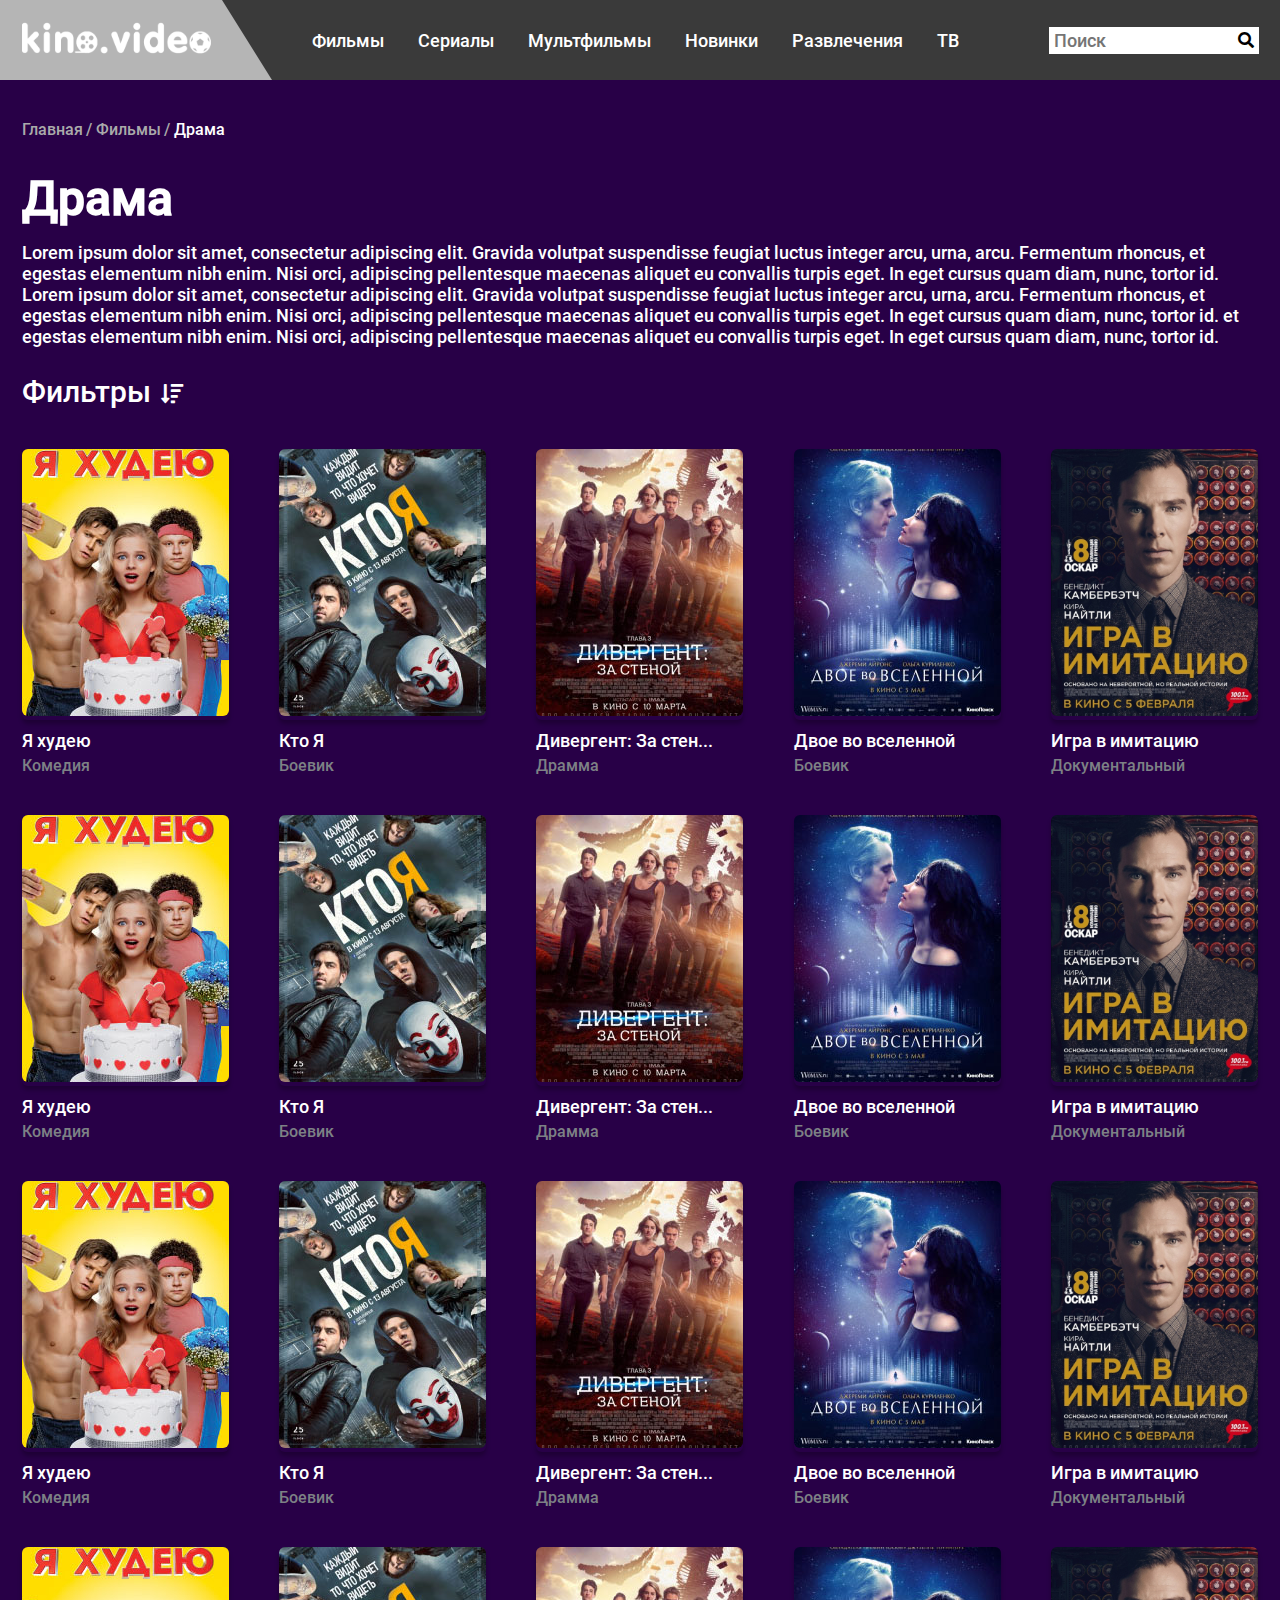
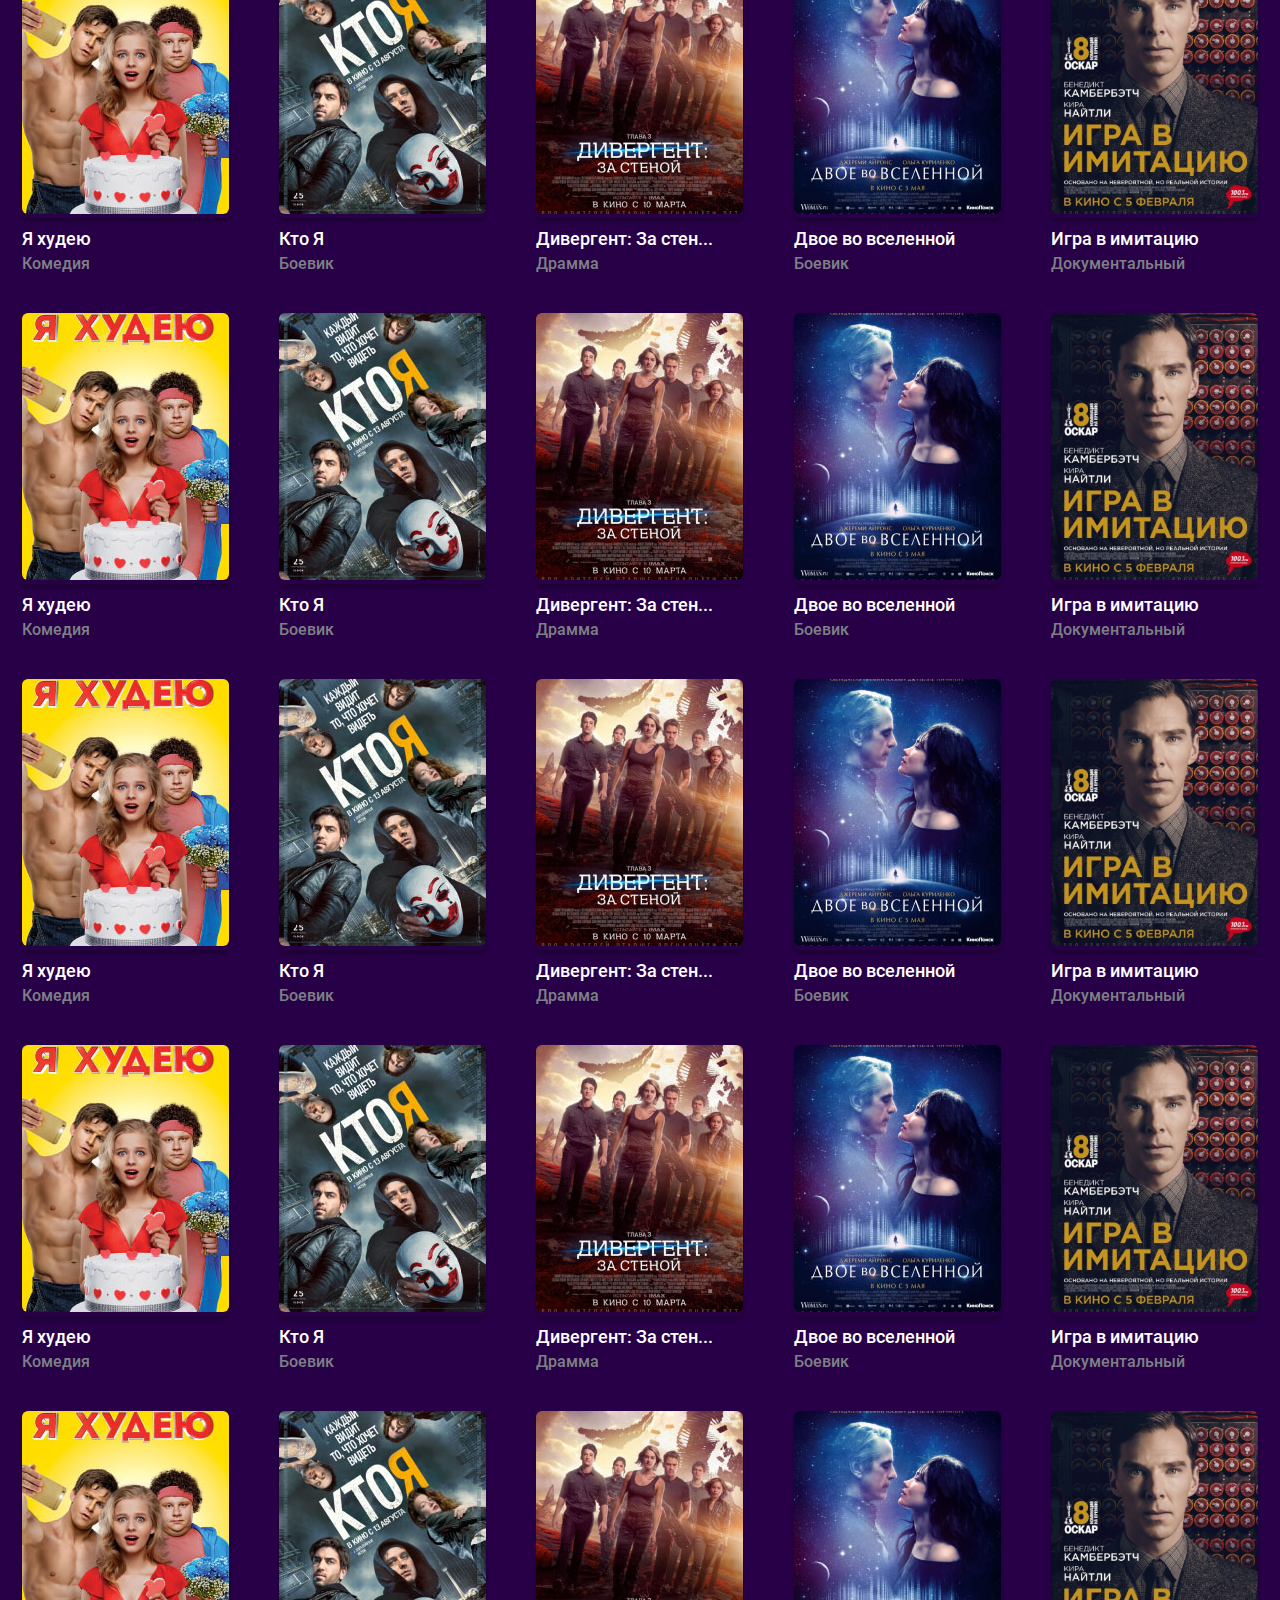
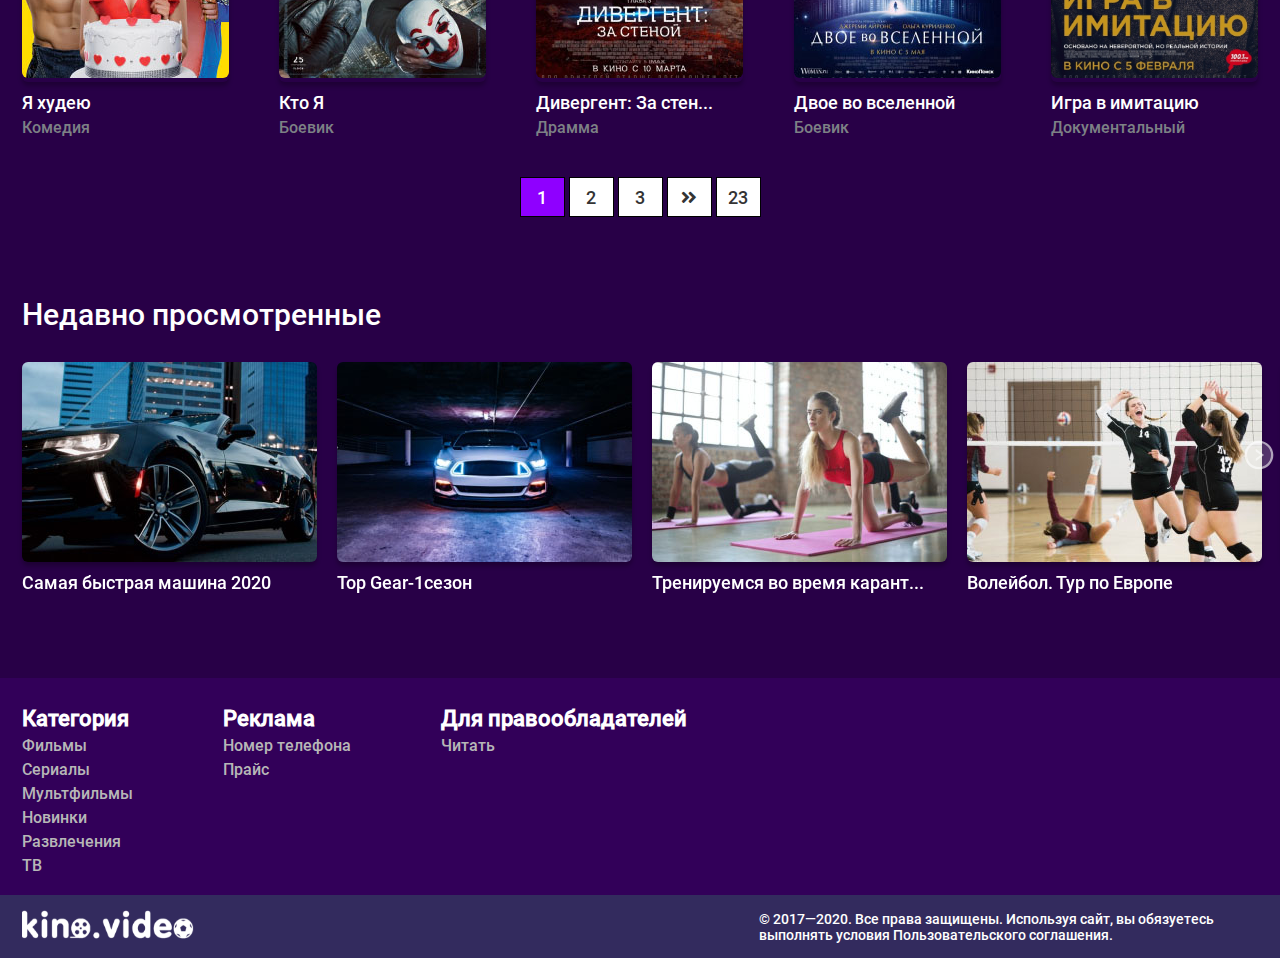
<file: category.html>
<!DOCTYPE html>
<html lang="zxx">
<head>
  <meta name="author" content="Ergashev Miraziz" />
  <meta charset="UTF-8">
  <meta name="viewport" content="width=device-width, initial-scale=1.0">
  <meta name="theme-color" content="#3a3a3a" />
  <title>Кино.Видео</title>
  <link rel="stylesheet" href="css/main.css">
  <link rel="stylesheet" href="css/layout.css">
  <link rel="stylesheet" href="css/fonts.css">
  <link rel="stylesheet" href="css/all.min.css" />
  <link rel="stylesheet" href="css/slick.css">
  <link rel="shortcut icon" href="favicon.ico"> 
</head>
<body>
  <header id="h" class="header">
    <div class="container header__wrap">
      <div class="humberger">
        <span></span>
        <span></span>
        <span></span>
      </div>
      <div class="logo__box">
        <a class="logo" href="index.html">
          <img src="img/logo.svg" alt="kino.video">
        </a>
      </div>

      <div class="overlay">
      <div class="menu__box">
        <div class="close"><i class="fas fa-times"></i></div>
        <a class="logo logo__2" href="index.html">
          <img src="img/logo.svg" alt="kino.video">
        </a>
        <ul>
          <li class="link child">
            <a href="category.html">Фильмы</a>
            <div class="drop__down">
              <ul class="drop__links links__1">
                <li><a href="#h">Детектив</a></li>
                <li><a href="#h">Семейное</a></li>
                <li><a href="#h">Комедия</a></li>
                <li><a href="#h">Драма</a></li>
                <li><a href="#h">Катастрофы</a></li>
                <li><a href="#h">Путешествия</a></li>
                <li><a href="#h">Триллер</a></li>
                <li><a href="#h">С друзьями</a></li>
                <li><a href="#h">Документальные</a></li>
                <li><a href="#h">Фентези</a></li>
                <li><a href="#h">Художественные фильмы</a></li>
                <li><a href="#h">Узбекские фильмы</a></li>
              </ul>
              <ul class="drop__links links__2">
                <li><a href="#h">Новинки</a></li>
                <li><a href="#h">Рекомендация</a></li>
                <li><a href="#h">HD-качество</a></li>
              </ul>
            </div>
          </li>
          <li class="link child">
            <a href="series.html">Сериалы</a>
            <div class="drop__down">
              <ul class="drop__links links__1">
                <li><a href="#h">Авто</a></li>
                <li><a href="#h">Спорт</a></li>
                <li><a href="#h">Музыка</a></li>
                <li><a href="#h">TOP Юмор</a></li>
                <li><a href="#h">Мода</a></li>
                <li><a href="#h">Путешествия</a></li>
                <li><a href="#h">Новости</a></li>
                <li><a href="#h">Игры</a></li>
                <li><a href="#h">Техно</a></li>
                <li><a href="#h">Реклама</a></li>
                <li><a href="#h">Животные</a></li>
                <li><a href="#h">Хобби и стиль</a></li>
              </ul>
              <ul class="drop__links links__2">
                <li><a href="#h">Кулинария</a></li>
                <li><a href="#h">Обучение</a></li>
                <li><a href="#h">Люди и блоги</a></li>
                <li><a href="#h">Разное</a></li>
              </ul>
            </div>
          </li>
          <li class="link child">
            <a href="category.html">Мультфильмы</a>
            <div class="drop__down">
              <ul class="drop__links links__1">
                <li><a href="#h">Детектив</a></li>
                <li><a href="#h">Семейное</a></li>
                <li><a href="#h">Комедия</a></li>
                <li><a href="#h">Драма</a></li>
                <li><a href="#h">Катастрофы</a></li>
                <li><a href="#h">Путешествия</a></li>
                <li><a href="#h">Триллер</a></li>
                <li><a href="#h">С друзьями</a></li>
                <li><a href="#h">Документальные</a></li>
                <li><a href="#h">Фентези</a></li>
                <li><a href="#h">Художественные фильмы</a></li>
                <li><a href="#h">Узбекские фильмы</a></li>
              </ul>
              <ul class="drop__links links__2">
                <li><a href="#h">Новинки</a></li>
                <li><a href="#h">Рекомендация</a></li>
                <li><a href="#h">HD-качество</a></li>
              </ul>
            </div>
          </li>
          <li class="link child">
            <a href="category.html">Новинки</a>
            <div class="drop__down">
              <ul class="drop__links links__1">
                <li><a href="#h">Детектив</a></li>
                <li><a href="#h">Семейное</a></li>
                <li><a href="#h">Комедия</a></li>
                <li><a href="#h">Драма</a></li>
                <li><a href="#h">Катастрофы</a></li>
                <li><a href="#h">Путешествия</a></li>
                <li><a href="#h">Триллер</a></li>
                <li><a href="#h">С друзьями</a></li>
                <li><a href="#h">Документальные</a></li>
                <li><a href="#h">Фентези</a></li>
                <li><a href="#h">Художественные фильмы</a></li>
                <li><a href="#h">Узбекские фильмы</a></li>
              </ul>
              <ul class="drop__links links__2">
                <li><a href="#h">Новинки</a></li>
                <li><a href="#h">Рекомендация</a></li>
                <li><a href="#h">HD-качество</a></li>
              </ul>
            </div>
          </li>
          <li class="link child">
            <a href="entertainment.html">Развлечения</a>
            <div class="drop__down">
              <ul class="drop__links links__1">
                <li><a href="#h">Авто</a></li>
                <li><a href="#h">Спорт</a></li>
                <li><a href="#h">Музыка</a></li>
                <li><a href="#h">TOP Юмор</a></li>
                <li><a href="#h">Мода</a></li>
                <li><a href="#h">Путешествия</a></li>
                <li><a href="#h">Новости</a></li>
                <li><a href="#h">Игры</a></li>
                <li><a href="#h">Техно</a></li>
                <li><a href="#h">Реклама</a></li>
                <li><a href="#h">Животные</a></li>
                <li><a href="#h">Хобби и стиль</a></li>
              </ul>
              <ul class="drop__links links__2">
                <li><a href="#h">Кулинария</a></li>
                <li><a href="#h">Обучение</a></li>
                <li><a href="#h">Люди и блоги</a></li>
                <li><a href="#h">Разное</a></li>
              </ul>
            </div>
          </li>
          <li class="link">
            <a href="tv.html">ТВ</a>
          </li>
        </ul>
        <div class="library">
          <a href="#h">Недавно просмотренные</a>
        </div>
      </div>
      </div>

      <div class="search__box">
        <i class="fas fa-search search__hover"></i>
        <form action="">
          <input type="search" placeholder="Поиск">
          <button type="submit"><i class="fas fa-search"></i></button>
        </form>
      </div>
    </div>
  </header>

  <div class="wrapper">
    <div class="container">

      <div class="header__bar">
        <a href="index.html">Главная</a>/
        <a href="category.html">Фильмы</a>/
        <a class="active" href="#h">Драма</a>
      </div>

      <div class="catalog">
        <h1 class="catalog__title">Драма</h1>
        <p class="catalog__text">Lorem ipsum dolor sit amet, consectetur adipiscing elit. Gravida volutpat suspendisse feugiat luctus integer arcu, urna, arcu. Fermentum rhoncus, et egestas elementum nibh enim. Nisi orci, adipiscing pellentesque maecenas aliquet eu convallis turpis eget. In eget cursus quam diam, nunc, tortor id. Lorem ipsum dolor sit amet, consectetur adipiscing elit. Gravida volutpat suspendisse feugiat luctus integer arcu, urna, arcu. Fermentum rhoncus, et egestas elementum nibh enim. Nisi orci, adipiscing pellentesque maecenas aliquet eu convallis turpis eget. In eget cursus quam diam, nunc, tortor id. et egestas elementum nibh enim. Nisi orci, adipiscing pellentesque maecenas aliquet eu convallis turpis eget. In eget cursus quam diam, nunc, tortor id.</p>
        <div class="filter__box">
          Фильтры<i class="fas fa-sort-amount-down"></i>
          <div class="filter__options">
            <label class="option__container">Популярные
              <input type="checkbox">
              <span class="checkmark"></span>
            </label>
            <label class="option__container">По дате выхода
              <input type="checkbox">
              <span class="checkmark"></span>
            </label>
            <label class="option__container">Зарубежные
              <input type="checkbox">
              <span class="checkmark"></span>
            </label>
            <label class="option__container">На английском
              <input type="checkbox">
              <span class="checkmark"></span>
            </label>
            <label class="option__container">Оскар
              <input type="checkbox">
              <span class="checkmark"></span>
            </label>
            <label class="option__container">Бюджет
              <input type="checkbox">
              <span class="checkmark"></span>
            </label>
            <label class="option__container">Актеры
              <input type="checkbox">
              <span class="checkmark"></span>
            </label>
            <label class="option__container">Рейтинг
              <input type="checkbox">
              <span class="checkmark"></span>
            </label>
          </div>
        </div>
      </div>

      <div class="posts__box__3">
        <div class="posts">
          <div class="posts__2">
            <a href="movie.html" class="poster">
              <div class="poster__img">
                <img src="img/thambnails/Rectangle_1.jpg" alt="">
                <div class="poster__properties">
                  <div class="rating">8.6</div>
                  <div class="stars">
                    <i class="fas fa-star"></i>
                    <i class="fas fa-star"></i>
                    <i class="fas fa-star"></i>
                    <i class="fas fa-star"></i>
                    <i class="fas fa-star"></i>
                  </div>
                  <p>2012, Англия, Документальный фильм</p>
                  <p>104 минут</p>
                  <div class="view">
                    <i class="far fa-eye"></i>
                    7599
                  </div>
                </div>
              </div>
              <h4 class="poster__title">Я худею</h4>
              <p class="poster__category">Комедия</p>
            </a>
            <a href="movie.html" class="poster">
              <div class="poster__img">
                <img src="img/thambnails/Rectangle_2.jpg" alt="">
                <div class="poster__properties">
                  <div class="rating">8.6</div>
                  <div class="stars">
                    <i class="fas fa-star"></i>
                    <i class="fas fa-star"></i>
                    <i class="fas fa-star"></i>
                    <i class="fas fa-star"></i>
                    <i class="fas fa-star"></i>
                  </div>
                  <p>2012, Англия, Документальный фильм</p>
                  <p>104 минут</p>
                  <div class="view">
                    <i class="far fa-eye"></i>
                    7599
                  </div>
                </div>
              </div>
              <h4 class="poster__title">Кто Я</h4>
              <p class="poster__category">Боевик</p>
            </a>
            <a href="movie.html" class="poster">
              <div class="poster__img">
                <img src="img/thambnails/Rectangle_3.jpg" alt="">
                <div class="poster__properties">
                  <div class="rating">8.6</div>
                  <div class="stars">
                    <i class="fas fa-star"></i>
                    <i class="fas fa-star"></i>
                    <i class="fas fa-star"></i>
                    <i class="fas fa-star"></i>
                    <i class="fas fa-star"></i>
                  </div>
                  <p>2012, Англия, Документальный фильм</p>
                  <p>104 минут</p>
                  <div class="view">
                    <i class="far fa-eye"></i>
                    7599
                  </div>
                </div>
              </div>
              <h4 class="poster__title">Дивергент: За стен...</h4>
              <p class="poster__category">Драмма</p>
            </a>
            <a href="movie.html" class="poster">
              <div class="poster__img">
                <img src="img/thambnails/Rectangle_4.jpg" alt="">
                <div class="poster__properties">
                  <div class="rating">8.6</div>
                  <div class="stars">
                    <i class="fas fa-star"></i>
                    <i class="fas fa-star"></i>
                    <i class="fas fa-star"></i>
                    <i class="fas fa-star"></i>
                    <i class="fas fa-star"></i>
                  </div>
                  <p>2012, Англия, Документальный фильм</p>
                  <p>104 минут</p>
                  <div class="view">
                    <i class="far fa-eye"></i>
                    7599
                  </div>
                </div>
              </div>
              <h4 class="poster__title">Двое во вселенной</h4>
              <p class="poster__category">Боевик</p>
            </a>
            <a href="movie.html" class="poster">
              <div class="poster__img">
                <img src="img/thambnails/Rectangle_5.jpg" alt="">
                <div class="poster__properties">
                  <div class="rating">8.6</div>
                  <div class="stars">
                    <i class="fas fa-star"></i>
                    <i class="fas fa-star"></i>
                    <i class="fas fa-star"></i>
                    <i class="fas fa-star"></i>
                    <i class="fas fa-star"></i>
                  </div>
                  <p>2012, Англия, Документальный фильм</p>
                  <p>104 минут</p>
                  <div class="view">
                    <i class="far fa-eye"></i>
                    7599
                  </div>
                </div>
              </div>
              <h4 class="poster__title">Игра в имитацию</h4>
              <p class="poster__category">Документальный</p>
            </a>
            <a href="movie.html" class="poster">
              <div class="poster__img">
                <img src="img/thambnails/Rectangle_1.jpg" alt="">
                <div class="poster__properties">
                  <div class="rating">8.6</div>
                  <div class="stars">
                    <i class="fas fa-star"></i>
                    <i class="fas fa-star"></i>
                    <i class="fas fa-star"></i>
                    <i class="fas fa-star"></i>
                    <i class="fas fa-star"></i>
                  </div>
                  <p>2012, Англия, Документальный фильм</p>
                  <p>104 минут</p>
                  <div class="view">
                    <i class="far fa-eye"></i>
                    7599
                  </div>
                </div>
              </div>
              <h4 class="poster__title">Я худею</h4>
              <p class="poster__category">Комедия</p>
            </a>
            <a href="movie.html" class="poster">
              <div class="poster__img">
                <img src="img/thambnails/Rectangle_2.jpg" alt="">
                <div class="poster__properties">
                  <div class="rating">8.6</div>
                  <div class="stars">
                    <i class="fas fa-star"></i>
                    <i class="fas fa-star"></i>
                    <i class="fas fa-star"></i>
                    <i class="fas fa-star"></i>
                    <i class="fas fa-star"></i>
                  </div>
                  <p>2012, Англия, Документальный фильм</p>
                  <p>104 минут</p>
                  <div class="view">
                    <i class="far fa-eye"></i>
                    7599
                  </div>
                </div>
              </div>
              <h4 class="poster__title">Кто Я</h4>
              <p class="poster__category">Боевик</p>
            </a>
            <a href="movie.html" class="poster">
              <div class="poster__img">
                <img src="img/thambnails/Rectangle_3.jpg" alt="">
                <div class="poster__properties">
                  <div class="rating">8.6</div>
                  <div class="stars">
                    <i class="fas fa-star"></i>
                    <i class="fas fa-star"></i>
                    <i class="fas fa-star"></i>
                    <i class="fas fa-star"></i>
                    <i class="fas fa-star"></i>
                  </div>
                  <p>2012, Англия, Документальный фильм</p>
                  <p>104 минут</p>
                  <div class="view">
                    <i class="far fa-eye"></i>
                    7599
                  </div>
                </div>
              </div>
              <h4 class="poster__title">Дивергент: За стен...</h4>
              <p class="poster__category">Драмма</p>
            </a>
            <a href="movie.html" class="poster">
              <div class="poster__img">
                <img src="img/thambnails/Rectangle_4.jpg" alt="">
                <div class="poster__properties">
                  <div class="rating">8.6</div>
                  <div class="stars">
                    <i class="fas fa-star"></i>
                    <i class="fas fa-star"></i>
                    <i class="fas fa-star"></i>
                    <i class="fas fa-star"></i>
                    <i class="fas fa-star"></i>
                  </div>
                  <p>2012, Англия, Документальный фильм</p>
                  <p>104 минут</p>
                  <div class="view">
                    <i class="far fa-eye"></i>
                    7599
                  </div>
                </div>
              </div>
              <h4 class="poster__title">Двое во вселенной</h4>
              <p class="poster__category">Боевик</p>
            </a>
            <a href="movie.html" class="poster">
              <div class="poster__img">
                <img src="img/thambnails/Rectangle_5.jpg" alt="">
                <div class="poster__properties">
                  <div class="rating">8.6</div>
                  <div class="stars">
                    <i class="fas fa-star"></i>
                    <i class="fas fa-star"></i>
                    <i class="fas fa-star"></i>
                    <i class="fas fa-star"></i>
                    <i class="fas fa-star"></i>
                  </div>
                  <p>2012, Англия, Документальный фильм</p>
                  <p>104 минут</p>
                  <div class="view">
                    <i class="far fa-eye"></i>
                    7599
                  </div>
                </div>
              </div>
              <h4 class="poster__title">Игра в имитацию</h4>
              <p class="poster__category">Документальный</p>
            </a>
            <a href="movie.html" class="poster">
              <div class="poster__img">
                <img src="img/thambnails/Rectangle_1.jpg" alt="">
                <div class="poster__properties">
                  <div class="rating">8.6</div>
                  <div class="stars">
                    <i class="fas fa-star"></i>
                    <i class="fas fa-star"></i>
                    <i class="fas fa-star"></i>
                    <i class="fas fa-star"></i>
                    <i class="fas fa-star"></i>
                  </div>
                  <p>2012, Англия, Документальный фильм</p>
                  <p>104 минут</p>
                  <div class="view">
                    <i class="far fa-eye"></i>
                    7599
                  </div>
                </div>
              </div>
              <h4 class="poster__title">Я худею</h4>
              <p class="poster__category">Комедия</p>
            </a>
            <a href="movie.html" class="poster">
              <div class="poster__img">
                <img src="img/thambnails/Rectangle_2.jpg" alt="">
                <div class="poster__properties">
                  <div class="rating">8.6</div>
                  <div class="stars">
                    <i class="fas fa-star"></i>
                    <i class="fas fa-star"></i>
                    <i class="fas fa-star"></i>
                    <i class="fas fa-star"></i>
                    <i class="fas fa-star"></i>
                  </div>
                  <p>2012, Англия, Документальный фильм</p>
                  <p>104 минут</p>
                  <div class="view">
                    <i class="far fa-eye"></i>
                    7599
                  </div>
                </div>
              </div>
              <h4 class="poster__title">Кто Я</h4>
              <p class="poster__category">Боевик</p>
            </a>
            <a href="movie.html" class="poster">
              <div class="poster__img">
                <img src="img/thambnails/Rectangle_3.jpg" alt="">
                <div class="poster__properties">
                  <div class="rating">8.6</div>
                  <div class="stars">
                    <i class="fas fa-star"></i>
                    <i class="fas fa-star"></i>
                    <i class="fas fa-star"></i>
                    <i class="fas fa-star"></i>
                    <i class="fas fa-star"></i>
                  </div>
                  <p>2012, Англия, Документальный фильм</p>
                  <p>104 минут</p>
                  <div class="view">
                    <i class="far fa-eye"></i>
                    7599
                  </div>
                </div>
              </div>
              <h4 class="poster__title">Дивергент: За стен...</h4>
              <p class="poster__category">Драмма</p>
            </a>
            <a href="movie.html" class="poster">
              <div class="poster__img">
                <img src="img/thambnails/Rectangle_4.jpg" alt="">
                <div class="poster__properties">
                  <div class="rating">8.6</div>
                  <div class="stars">
                    <i class="fas fa-star"></i>
                    <i class="fas fa-star"></i>
                    <i class="fas fa-star"></i>
                    <i class="fas fa-star"></i>
                    <i class="fas fa-star"></i>
                  </div>
                  <p>2012, Англия, Документальный фильм</p>
                  <p>104 минут</p>
                  <div class="view">
                    <i class="far fa-eye"></i>
                    7599
                  </div>
                </div>
              </div>
              <h4 class="poster__title">Двое во вселенной</h4>
              <p class="poster__category">Боевик</p>
            </a>
            <a href="movie.html" class="poster">
              <div class="poster__img">
                <img src="img/thambnails/Rectangle_5.jpg" alt="">
                <div class="poster__properties">
                  <div class="rating">8.6</div>
                  <div class="stars">
                    <i class="fas fa-star"></i>
                    <i class="fas fa-star"></i>
                    <i class="fas fa-star"></i>
                    <i class="fas fa-star"></i>
                    <i class="fas fa-star"></i>
                  </div>
                  <p>2012, Англия, Документальный фильм</p>
                  <p>104 минут</p>
                  <div class="view">
                    <i class="far fa-eye"></i>
                    7599
                  </div>
                </div>
              </div>
              <h4 class="poster__title">Игра в имитацию</h4>
              <p class="poster__category">Документальный</p>
            </a>
            <a href="movie.html" class="poster">
              <div class="poster__img">
                <img src="img/thambnails/Rectangle_1.jpg" alt="">
                <div class="poster__properties">
                  <div class="rating">8.6</div>
                  <div class="stars">
                    <i class="fas fa-star"></i>
                    <i class="fas fa-star"></i>
                    <i class="fas fa-star"></i>
                    <i class="fas fa-star"></i>
                    <i class="fas fa-star"></i>
                  </div>
                  <p>2012, Англия, Документальный фильм</p>
                  <p>104 минут</p>
                  <div class="view">
                    <i class="far fa-eye"></i>
                    7599
                  </div>
                </div>
              </div>
              <h4 class="poster__title">Я худею</h4>
              <p class="poster__category">Комедия</p>
            </a>
            <a href="movie.html" class="poster">
              <div class="poster__img">
                <img src="img/thambnails/Rectangle_2.jpg" alt="">
                <div class="poster__properties">
                  <div class="rating">8.6</div>
                  <div class="stars">
                    <i class="fas fa-star"></i>
                    <i class="fas fa-star"></i>
                    <i class="fas fa-star"></i>
                    <i class="fas fa-star"></i>
                    <i class="fas fa-star"></i>
                  </div>
                  <p>2012, Англия, Документальный фильм</p>
                  <p>104 минут</p>
                  <div class="view">
                    <i class="far fa-eye"></i>
                    7599
                  </div>
                </div>
              </div>
              <h4 class="poster__title">Кто Я</h4>
              <p class="poster__category">Боевик</p>
            </a>
            <a href="movie.html" class="poster">
              <div class="poster__img">
                <img src="img/thambnails/Rectangle_3.jpg" alt="">
                <div class="poster__properties">
                  <div class="rating">8.6</div>
                  <div class="stars">
                    <i class="fas fa-star"></i>
                    <i class="fas fa-star"></i>
                    <i class="fas fa-star"></i>
                    <i class="fas fa-star"></i>
                    <i class="fas fa-star"></i>
                  </div>
                  <p>2012, Англия, Документальный фильм</p>
                  <p>104 минут</p>
                  <div class="view">
                    <i class="far fa-eye"></i>
                    7599
                  </div>
                </div>
              </div>
              <h4 class="poster__title">Дивергент: За стен...</h4>
              <p class="poster__category">Драмма</p>
            </a>
            <a href="movie.html" class="poster">
              <div class="poster__img">
                <img src="img/thambnails/Rectangle_4.jpg" alt="">
                <div class="poster__properties">
                  <div class="rating">8.6</div>
                  <div class="stars">
                    <i class="fas fa-star"></i>
                    <i class="fas fa-star"></i>
                    <i class="fas fa-star"></i>
                    <i class="fas fa-star"></i>
                    <i class="fas fa-star"></i>
                  </div>
                  <p>2012, Англия, Документальный фильм</p>
                  <p>104 минут</p>
                  <div class="view">
                    <i class="far fa-eye"></i>
                    7599
                  </div>
                </div>
              </div>
              <h4 class="poster__title">Двое во вселенной</h4>
              <p class="poster__category">Боевик</p>
            </a>
            <a href="movie.html" class="poster">
              <div class="poster__img">
                <img src="img/thambnails/Rectangle_5.jpg" alt="">
                <div class="poster__properties">
                  <div class="rating">8.6</div>
                  <div class="stars">
                    <i class="fas fa-star"></i>
                    <i class="fas fa-star"></i>
                    <i class="fas fa-star"></i>
                    <i class="fas fa-star"></i>
                    <i class="fas fa-star"></i>
                  </div>
                  <p>2012, Англия, Документальный фильм</p>
                  <p>104 минут</p>
                  <div class="view">
                    <i class="far fa-eye"></i>
                    7599
                  </div>
                </div>
              </div>
              <h4 class="poster__title">Игра в имитацию</h4>
              <p class="poster__category">Документальный</p>
            </a>
            <a href="movie.html" class="poster">
              <div class="poster__img">
                <img src="img/thambnails/Rectangle_1.jpg" alt="">
                <div class="poster__properties">
                  <div class="rating">8.6</div>
                  <div class="stars">
                    <i class="fas fa-star"></i>
                    <i class="fas fa-star"></i>
                    <i class="fas fa-star"></i>
                    <i class="fas fa-star"></i>
                    <i class="fas fa-star"></i>
                  </div>
                  <p>2012, Англия, Документальный фильм</p>
                  <p>104 минут</p>
                  <div class="view">
                    <i class="far fa-eye"></i>
                    7599
                  </div>
                </div>
              </div>
              <h4 class="poster__title">Я худею</h4>
              <p class="poster__category">Комедия</p>
            </a>
            <a href="movie.html" class="poster">
              <div class="poster__img">
                <img src="img/thambnails/Rectangle_2.jpg" alt="">
                <div class="poster__properties">
                  <div class="rating">8.6</div>
                  <div class="stars">
                    <i class="fas fa-star"></i>
                    <i class="fas fa-star"></i>
                    <i class="fas fa-star"></i>
                    <i class="fas fa-star"></i>
                    <i class="fas fa-star"></i>
                  </div>
                  <p>2012, Англия, Документальный фильм</p>
                  <p>104 минут</p>
                  <div class="view">
                    <i class="far fa-eye"></i>
                    7599
                  </div>
                </div>
              </div>
              <h4 class="poster__title">Кто Я</h4>
              <p class="poster__category">Боевик</p>
            </a>
            <a href="movie.html" class="poster">
              <div class="poster__img">
                <img src="img/thambnails/Rectangle_3.jpg" alt="">
                <div class="poster__properties">
                  <div class="rating">8.6</div>
                  <div class="stars">
                    <i class="fas fa-star"></i>
                    <i class="fas fa-star"></i>
                    <i class="fas fa-star"></i>
                    <i class="fas fa-star"></i>
                    <i class="fas fa-star"></i>
                  </div>
                  <p>2012, Англия, Документальный фильм</p>
                  <p>104 минут</p>
                  <div class="view">
                    <i class="far fa-eye"></i>
                    7599
                  </div>
                </div>
              </div>
              <h4 class="poster__title">Дивергент: За стен...</h4>
              <p class="poster__category">Драмма</p>
            </a>
            <a href="movie.html" class="poster">
              <div class="poster__img">
                <img src="img/thambnails/Rectangle_4.jpg" alt="">
                <div class="poster__properties">
                  <div class="rating">8.6</div>
                  <div class="stars">
                    <i class="fas fa-star"></i>
                    <i class="fas fa-star"></i>
                    <i class="fas fa-star"></i>
                    <i class="fas fa-star"></i>
                    <i class="fas fa-star"></i>
                  </div>
                  <p>2012, Англия, Документальный фильм</p>
                  <p>104 минут</p>
                  <div class="view">
                    <i class="far fa-eye"></i>
                    7599
                  </div>
                </div>
              </div>
              <h4 class="poster__title">Двое во вселенной</h4>
              <p class="poster__category">Боевик</p>
            </a>
            <a href="movie.html" class="poster">
              <div class="poster__img">
                <img src="img/thambnails/Rectangle_5.jpg" alt="">
                <div class="poster__properties">
                  <div class="rating">8.6</div>
                  <div class="stars">
                    <i class="fas fa-star"></i>
                    <i class="fas fa-star"></i>
                    <i class="fas fa-star"></i>
                    <i class="fas fa-star"></i>
                    <i class="fas fa-star"></i>
                  </div>
                  <p>2012, Англия, Документальный фильм</p>
                  <p>104 минут</p>
                  <div class="view">
                    <i class="far fa-eye"></i>
                    7599
                  </div>
                </div>
              </div>
              <h4 class="poster__title">Игра в имитацию</h4>
              <p class="poster__category">Документальный</p>
            </a>
            <a href="movie.html" class="poster">
              <div class="poster__img">
                <img src="img/thambnails/Rectangle_1.jpg" alt="">
                <div class="poster__properties">
                  <div class="rating">8.6</div>
                  <div class="stars">
                    <i class="fas fa-star"></i>
                    <i class="fas fa-star"></i>
                    <i class="fas fa-star"></i>
                    <i class="fas fa-star"></i>
                    <i class="fas fa-star"></i>
                  </div>
                  <p>2012, Англия, Документальный фильм</p>
                  <p>104 минут</p>
                  <div class="view">
                    <i class="far fa-eye"></i>
                    7599
                  </div>
                </div>
              </div>
              <h4 class="poster__title">Я худею</h4>
              <p class="poster__category">Комедия</p>
            </a>
            <a href="movie.html" class="poster">
              <div class="poster__img">
                <img src="img/thambnails/Rectangle_2.jpg" alt="">
                <div class="poster__properties">
                  <div class="rating">8.6</div>
                  <div class="stars">
                    <i class="fas fa-star"></i>
                    <i class="fas fa-star"></i>
                    <i class="fas fa-star"></i>
                    <i class="fas fa-star"></i>
                    <i class="fas fa-star"></i>
                  </div>
                  <p>2012, Англия, Документальный фильм</p>
                  <p>104 минут</p>
                  <div class="view">
                    <i class="far fa-eye"></i>
                    7599
                  </div>
                </div>
              </div>
              <h4 class="poster__title">Кто Я</h4>
              <p class="poster__category">Боевик</p>
            </a>
            <a href="movie.html" class="poster">
              <div class="poster__img">
                <img src="img/thambnails/Rectangle_3.jpg" alt="">
                <div class="poster__properties">
                  <div class="rating">8.6</div>
                  <div class="stars">
                    <i class="fas fa-star"></i>
                    <i class="fas fa-star"></i>
                    <i class="fas fa-star"></i>
                    <i class="fas fa-star"></i>
                    <i class="fas fa-star"></i>
                  </div>
                  <p>2012, Англия, Документальный фильм</p>
                  <p>104 минут</p>
                  <div class="view">
                    <i class="far fa-eye"></i>
                    7599
                  </div>
                </div>
              </div>
              <h4 class="poster__title">Дивергент: За стен...</h4>
              <p class="poster__category">Драмма</p>
            </a>
            <a href="movie.html" class="poster">
              <div class="poster__img">
                <img src="img/thambnails/Rectangle_4.jpg" alt="">
                <div class="poster__properties">
                  <div class="rating">8.6</div>
                  <div class="stars">
                    <i class="fas fa-star"></i>
                    <i class="fas fa-star"></i>
                    <i class="fas fa-star"></i>
                    <i class="fas fa-star"></i>
                    <i class="fas fa-star"></i>
                  </div>
                  <p>2012, Англия, Документальный фильм</p>
                  <p>104 минут</p>
                  <div class="view">
                    <i class="far fa-eye"></i>
                    7599
                  </div>
                </div>
              </div>
              <h4 class="poster__title">Двое во вселенной</h4>
              <p class="poster__category">Боевик</p>
            </a>
            <a href="movie.html" class="poster">
              <div class="poster__img">
                <img src="img/thambnails/Rectangle_5.jpg" alt="">
                <div class="poster__properties">
                  <div class="rating">8.6</div>
                  <div class="stars">
                    <i class="fas fa-star"></i>
                    <i class="fas fa-star"></i>
                    <i class="fas fa-star"></i>
                    <i class="fas fa-star"></i>
                    <i class="fas fa-star"></i>
                  </div>
                  <p>2012, Англия, Документальный фильм</p>
                  <p>104 минут</p>
                  <div class="view">
                    <i class="far fa-eye"></i>
                    7599
                  </div>
                </div>
              </div>
              <h4 class="poster__title">Игра в имитацию</h4>
              <p class="poster__category">Документальный</p>
            </a>
            <a href="movie.html" class="poster">
              <div class="poster__img">
                <img src="img/thambnails/Rectangle_1.jpg" alt="">
                <div class="poster__properties">
                  <div class="rating">8.6</div>
                  <div class="stars">
                    <i class="fas fa-star"></i>
                    <i class="fas fa-star"></i>
                    <i class="fas fa-star"></i>
                    <i class="fas fa-star"></i>
                    <i class="fas fa-star"></i>
                  </div>
                  <p>2012, Англия, Документальный фильм</p>
                  <p>104 минут</p>
                  <div class="view">
                    <i class="far fa-eye"></i>
                    7599
                  </div>
                </div>
              </div>
              <h4 class="poster__title">Я худею</h4>
              <p class="poster__category">Комедия</p>
            </a>
            <a href="movie.html" class="poster">
              <div class="poster__img">
                <img src="img/thambnails/Rectangle_2.jpg" alt="">
                <div class="poster__properties">
                  <div class="rating">8.6</div>
                  <div class="stars">
                    <i class="fas fa-star"></i>
                    <i class="fas fa-star"></i>
                    <i class="fas fa-star"></i>
                    <i class="fas fa-star"></i>
                    <i class="fas fa-star"></i>
                  </div>
                  <p>2012, Англия, Документальный фильм</p>
                  <p>104 минут</p>
                  <div class="view">
                    <i class="far fa-eye"></i>
                    7599
                  </div>
                </div>
              </div>
              <h4 class="poster__title">Кто Я</h4>
              <p class="poster__category">Боевик</p>
            </a>
            <a href="movie.html" class="poster">
              <div class="poster__img">
                <img src="img/thambnails/Rectangle_3.jpg" alt="">
                <div class="poster__properties">
                  <div class="rating">8.6</div>
                  <div class="stars">
                    <i class="fas fa-star"></i>
                    <i class="fas fa-star"></i>
                    <i class="fas fa-star"></i>
                    <i class="fas fa-star"></i>
                    <i class="fas fa-star"></i>
                  </div>
                  <p>2012, Англия, Документальный фильм</p>
                  <p>104 минут</p>
                  <div class="view">
                    <i class="far fa-eye"></i>
                    7599
                  </div>
                </div>
              </div>
              <h4 class="poster__title">Дивергент: За стен...</h4>
              <p class="poster__category">Драмма</p>
            </a>
            <a href="movie.html" class="poster">
              <div class="poster__img">
                <img src="img/thambnails/Rectangle_4.jpg" alt="">
                <div class="poster__properties">
                  <div class="rating">8.6</div>
                  <div class="stars">
                    <i class="fas fa-star"></i>
                    <i class="fas fa-star"></i>
                    <i class="fas fa-star"></i>
                    <i class="fas fa-star"></i>
                    <i class="fas fa-star"></i>
                  </div>
                  <p>2012, Англия, Документальный фильм</p>
                  <p>104 минут</p>
                  <div class="view">
                    <i class="far fa-eye"></i>
                    7599
                  </div>
                </div>
              </div>
              <h4 class="poster__title">Двое во вселенной</h4>
              <p class="poster__category">Боевик</p>
            </a>
            <a href="movie.html" class="poster">
              <div class="poster__img">
                <img src="img/thambnails/Rectangle_5.jpg" alt="">
                <div class="poster__properties">
                  <div class="rating">8.6</div>
                  <div class="stars">
                    <i class="fas fa-star"></i>
                    <i class="fas fa-star"></i>
                    <i class="fas fa-star"></i>
                    <i class="fas fa-star"></i>
                    <i class="fas fa-star"></i>
                  </div>
                  <p>2012, Англия, Документальный фильм</p>
                  <p>104 минут</p>
                  <div class="view">
                    <i class="far fa-eye"></i>
                    7599
                  </div>
                </div>
              </div>
              <h4 class="poster__title">Игра в имитацию</h4>
              <p class="poster__category">Документальный</p>
            </a>
            <a href="movie.html" class="poster">
              <div class="poster__img">
                <img src="img/thambnails/Rectangle_1.jpg" alt="">
                <div class="poster__properties">
                  <div class="rating">8.6</div>
                  <div class="stars">
                    <i class="fas fa-star"></i>
                    <i class="fas fa-star"></i>
                    <i class="fas fa-star"></i>
                    <i class="fas fa-star"></i>
                    <i class="fas fa-star"></i>
                  </div>
                  <p>2012, Англия, Документальный фильм</p>
                  <p>104 минут</p>
                  <div class="view">
                    <i class="far fa-eye"></i>
                    7599
                  </div>
                </div>
              </div>
              <h4 class="poster__title">Я худею</h4>
              <p class="poster__category">Комедия</p>
            </a>
            <a href="movie.html" class="poster">
              <div class="poster__img">
                <img src="img/thambnails/Rectangle_2.jpg" alt="">
                <div class="poster__properties">
                  <div class="rating">8.6</div>
                  <div class="stars">
                    <i class="fas fa-star"></i>
                    <i class="fas fa-star"></i>
                    <i class="fas fa-star"></i>
                    <i class="fas fa-star"></i>
                    <i class="fas fa-star"></i>
                  </div>
                  <p>2012, Англия, Документальный фильм</p>
                  <p>104 минут</p>
                  <div class="view">
                    <i class="far fa-eye"></i>
                    7599
                  </div>
                </div>
              </div>
              <h4 class="poster__title">Кто Я</h4>
              <p class="poster__category">Боевик</p>
            </a>
            <a href="movie.html" class="poster">
              <div class="poster__img">
                <img src="img/thambnails/Rectangle_3.jpg" alt="">
                <div class="poster__properties">
                  <div class="rating">8.6</div>
                  <div class="stars">
                    <i class="fas fa-star"></i>
                    <i class="fas fa-star"></i>
                    <i class="fas fa-star"></i>
                    <i class="fas fa-star"></i>
                    <i class="fas fa-star"></i>
                  </div>
                  <p>2012, Англия, Документальный фильм</p>
                  <p>104 минут</p>
                  <div class="view">
                    <i class="far fa-eye"></i>
                    7599
                  </div>
                </div>
              </div>
              <h4 class="poster__title">Дивергент: За стен...</h4>
              <p class="poster__category">Драмма</p>
            </a>
            <a href="movie.html" class="poster">
              <div class="poster__img">
                <img src="img/thambnails/Rectangle_4.jpg" alt="">
                <div class="poster__properties">
                  <div class="rating">8.6</div>
                  <div class="stars">
                    <i class="fas fa-star"></i>
                    <i class="fas fa-star"></i>
                    <i class="fas fa-star"></i>
                    <i class="fas fa-star"></i>
                    <i class="fas fa-star"></i>
                  </div>
                  <p>2012, Англия, Документальный фильм</p>
                  <p>104 минут</p>
                  <div class="view">
                    <i class="far fa-eye"></i>
                    7599
                  </div>
                </div>
              </div>
              <h4 class="poster__title">Двое во вселенной</h4>
              <p class="poster__category">Боевик</p>
            </a>
            <a href="movie.html" class="poster">
              <div class="poster__img">
                <img src="img/thambnails/Rectangle_5.jpg" alt="">
                <div class="poster__properties">
                  <div class="rating">8.6</div>
                  <div class="stars">
                    <i class="fas fa-star"></i>
                    <i class="fas fa-star"></i>
                    <i class="fas fa-star"></i>
                    <i class="fas fa-star"></i>
                    <i class="fas fa-star"></i>
                  </div>
                  <p>2012, Англия, Документальный фильм</p>
                  <p>104 минут</p>
                  <div class="view">
                    <i class="far fa-eye"></i>
                    7599
                  </div>
                </div>
              </div>
              <h4 class="poster__title">Игра в имитацию</h4>
              <p class="poster__category">Документальный</p>
            </a>
          </div>
          <div class="pagination">
            <a href="#h" class="active">1</a>
            <a href="#h">2</a>
            <a href="#h">3</a>
            <a href="#h"><i class="fas fa-angle-double-right"></i></a>
            <a href="#h">23</a>
          </div>
        </div>
      </div>

      <div class="posts__box__2">
        <div class="posts">
          <h2 class="category__title"><a href="category.html">Недавно просмотренные</a></h2>
          <div class="slick__3 slick__class">
            <a href="video.html" class="poster">
              <div class="poster__img poster__img__2">
                <img src="img/thambnails/Rectangle_101.jpg" alt="">
              </div>
              <h4 class="poster__title">Самая быстрая машина 2020</h4>
            </a>
            <a href="video.html" class="poster">
              <div class="poster__img poster__img__2">
                <img src="img/thambnails/Rectangle_102.jpg" alt="">
              </div>
              <h4 class="poster__title">Top Gear-1сезон</h4>
            </a>
            <a href="video.html" class="poster">
              <div class="poster__img poster__img__2">
                <img src="img/thambnails/Rectangle_103.jpg" alt="">
              </div>
              <h4 class="poster__title">Тренируемся во время карант...</h4>
            </a>
            <a href="video.html" class="poster">
              <div class="poster__img poster__img__2">
                <img src="img/thambnails/Rectangle_104.jpg" alt="">
              </div>
              <h4 class="poster__title">Волейбол. Тур по Европе</h4>
            </a>
            <a href="video.html" class="poster">
              <div class="poster__img poster__img__2">
                <img src="img/thambnails/Rectangle_105.jpg" alt="">
              </div>
              <h4 class="poster__title">TOP 2020 MUSIC</h4>
            </a>
            <a href="video.html" class="poster">
              <div class="poster__img poster__img__2">
                <img src="img/thambnails/Rectangle_101.jpg" alt="">
              </div>
              <h4 class="poster__title">Самая быстрая машина 2020</h4>
            </a>
            <a href="video.html" class="poster">
              <div class="poster__img poster__img__2">
                <img src="img/thambnails/Rectangle_102.jpg" alt="">
              </div>
              <h4 class="poster__title">Top Gear-1сезон</h4>
            </a>
            <a href="video.html" class="poster">
              <div class="poster__img poster__img__2">
                <img src="img/thambnails/Rectangle_103.jpg" alt="">
              </div>
              <h4 class="poster__title">Тренируемся во время карант...</h4>
            </a>
            <a href="video.html" class="poster">
              <div class="poster__img poster__img__2">
                <img src="img/thambnails/Rectangle_104.jpg" alt="">
              </div>
              <h4 class="poster__title">Волейбол. Тур по Европе</h4>
            </a>
            <a href="video.html" class="poster">
              <div class="poster__img poster__img__2">
                <img src="img/thambnails/Rectangle_105.jpg" alt="">
              </div>
              <h4 class="poster__title">TOP 2020 MUSIC</h4>
            </a>
          </div>
        </div>
      </div>

    </div><!-- end container -->
  </div><!-- end wrapper -->

  <footer>
    <div class="footer__wrapper">
      <div class="container">
        <div class="nav__wrap">
          <div class="nav__column">
            <h2 class="nav__title">Категория</h2>
            <ul class="nav__main">
              <li><a href="category.html">Фильмы</a></li>
              <li><a href="category.html">Сериалы</a></li>
              <li><a href="category.html">Мультфильмы</a></li>
              <li><a href="category.html">Новинки</a></li>
              <li><a href="entertainment.html">Развлечения</a></li>
              <li><a href="tv.html">ТВ</a></li>
            </ul>
          </div>
          <div class="nav__column">
            <h2 class="nav__title">Реклама</h2>
            <ul class="nav__main">
              <li><a href="#h">Номер телефона</a></li>
              <li><a href="#h">Прайс</a></li>
            </ul>
          </div>
          <div class="nav__column">
            <h2 class="nav__title">Для правообладателей</h2>
            <ul class="nav__main">
              <li><a href="#h">Читать</a></li>
            </ul>
          </div>
        </div>
      </div>
    </div>
    <div class="copyright">
      <div class="container">
        <div class="copyright__wrap">
          <a class="footer__logo" href="index.html">
            <img src="img/logo.svg" alt="kino.video">
          </a>
          <p class="copyright__text">© 2017—2020. Все права защищены. Используя сайт, вы обязуетесь выполнять условия Пользовательского соглашения.</p>
        </div>
      </div>
    </div>
  </footer>

  <script src="js/jquery-3.5.1.min.js"></script>
  <script src="js/slick.js"></script>
  <script src="js/main.js"></script>
</body>
</html>
</file>
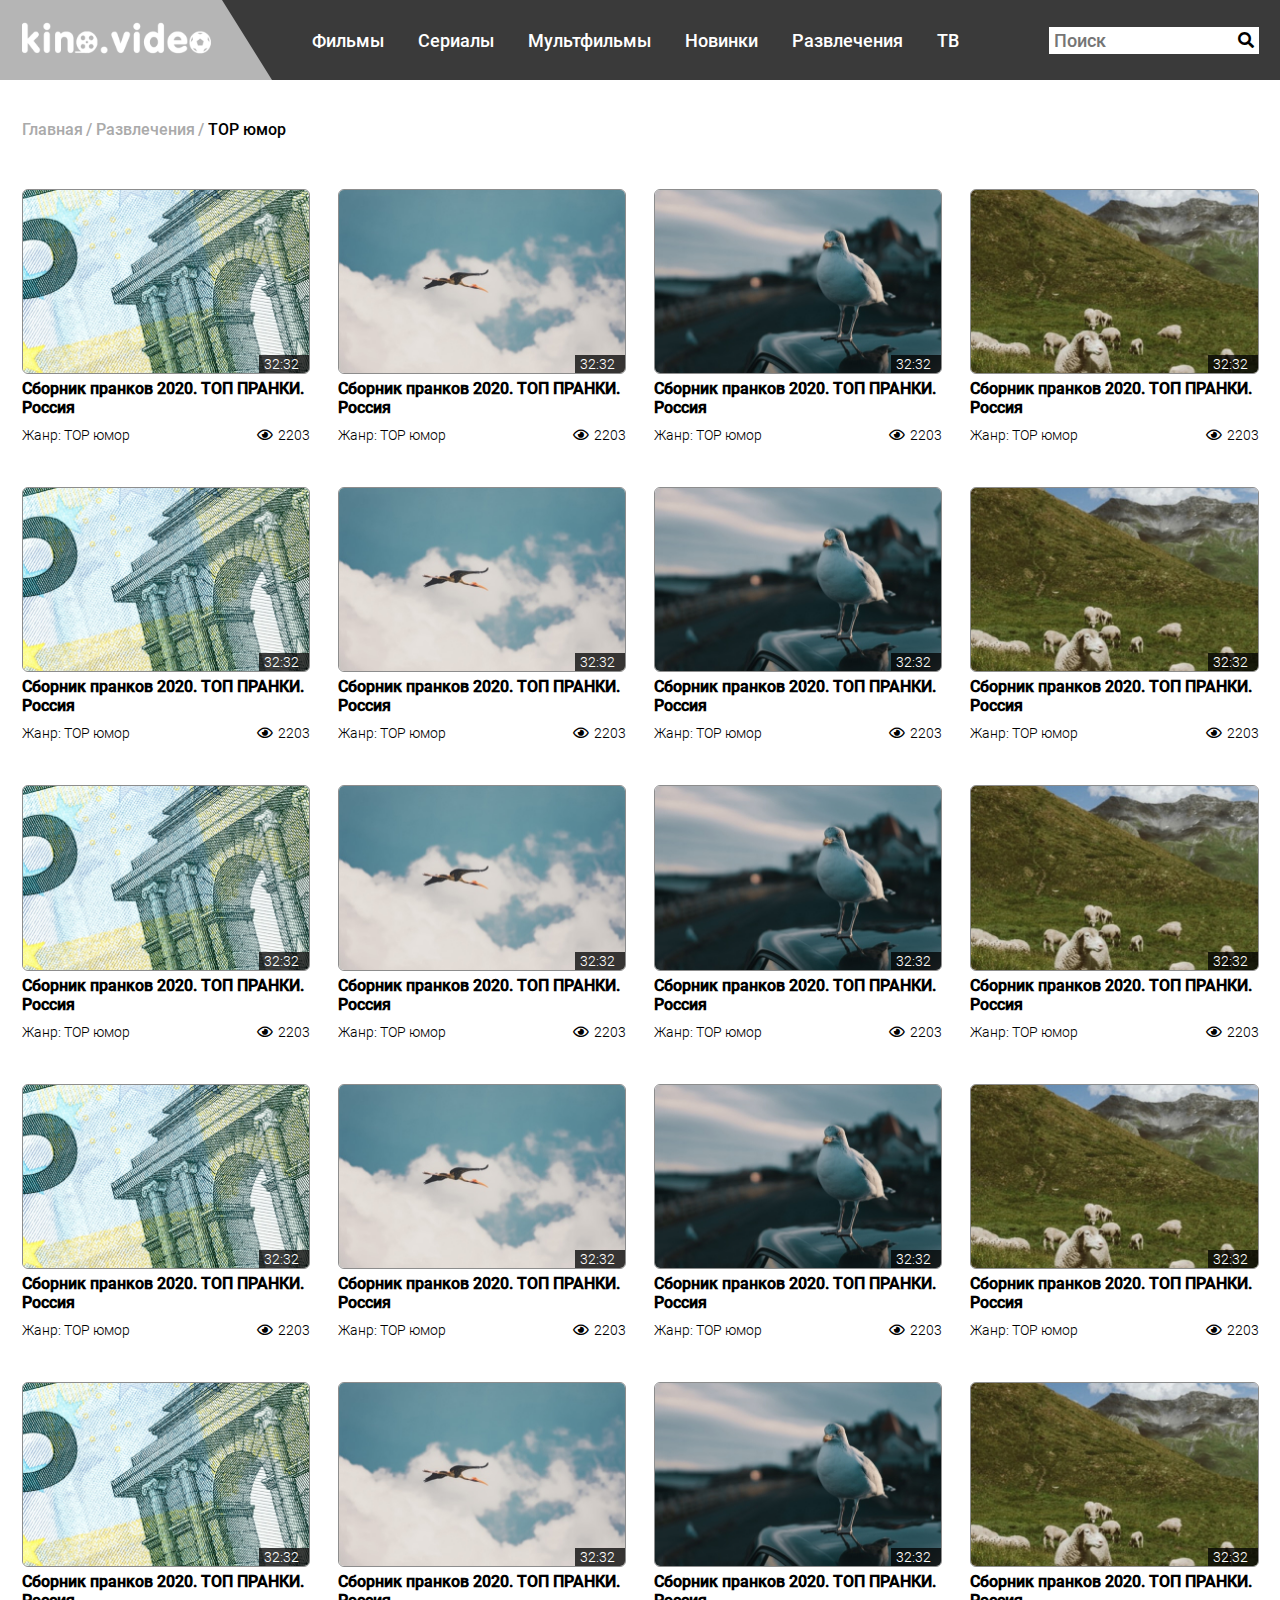
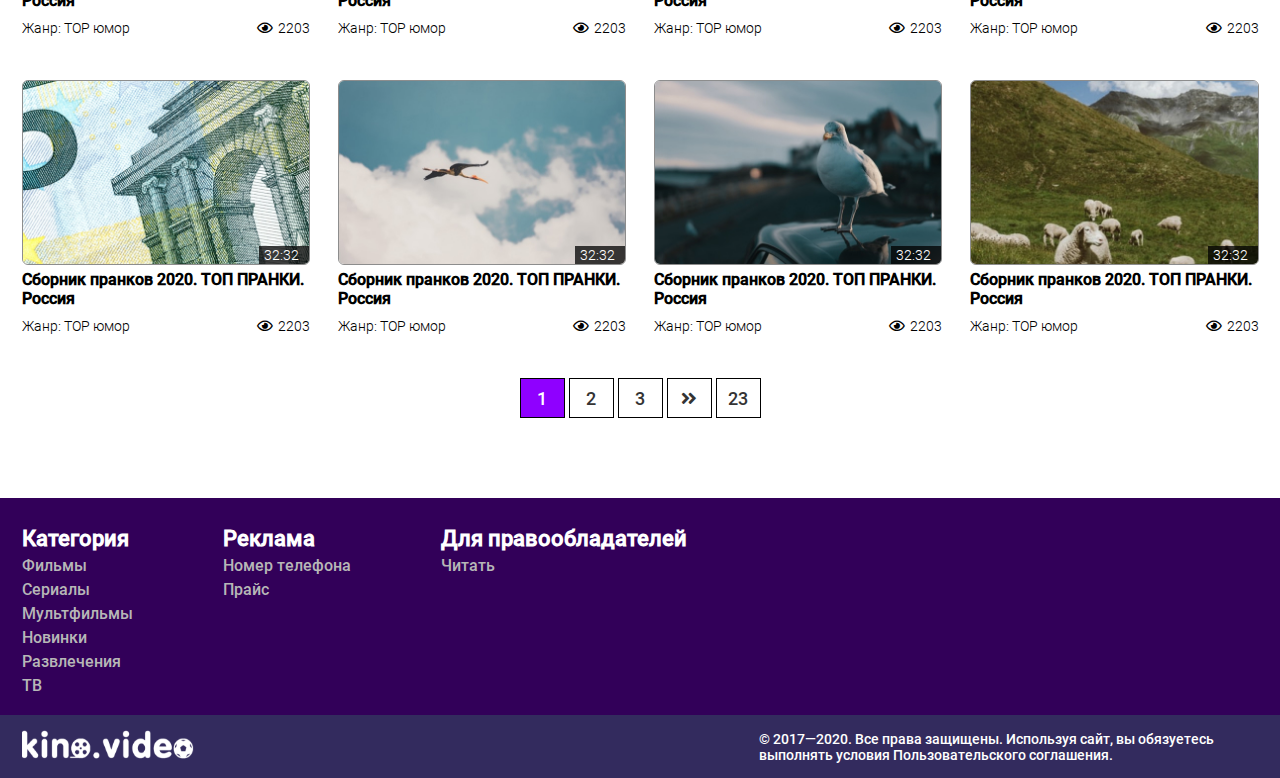
<file: entertainment.html>
<!DOCTYPE html>
<html lang="zxx">
<head>
  <meta name="author" content="Ergashev Miraziz" />
  <meta charset="UTF-8">
  <meta name="viewport" content="width=device-width, initial-scale=1.0">
  <meta name="theme-color" content="#3a3a3a" />
  <title>Кино.Видео</title>
  <link rel="stylesheet" href="css/main.css">
  <link rel="stylesheet" href="css/layout.css">
  <link rel="stylesheet" href="css/fonts.css">
  <link rel="stylesheet" href="css/all.min.css" />
  <link rel="stylesheet" href="css/slick.css">
  <link rel="shortcut icon" href="favicon.ico"> 
</head>
<body>
  <header id="h" class="header">
    <div class="container header__wrap">
      <div class="humberger">
        <span></span>
        <span></span>
        <span></span>
      </div>
      <div class="logo__box">
        <a class="logo" href="index.html">
          <img src="img/logo.svg" alt="kino.video">
        </a>
      </div>

      <div class="overlay">
      <div class="menu__box">
        <div class="close"><i class="fas fa-times"></i></div>
        <a class="logo logo__2" href="index.html">
          <img src="img/logo.svg" alt="kino.video">
        </a>
        <ul>
          <li class="link child">
            <a href="category.html">Фильмы</a>
            <div class="drop__down page">
              <ul class="drop__links page links__1">
                <li><a href="#h">Детектив</a></li>
                <li><a href="#h">Семейное</a></li>
                <li><a href="#h">Комедия</a></li>
                <li><a href="#h">Драма</a></li>
                <li><a href="#h">Катастрофы</a></li>
                <li><a href="#h">Путешествия</a></li>
                <li><a href="#h">Триллер</a></li>
                <li><a href="#h">С друзьями</a></li>
                <li><a href="#h">Документальные</a></li>
                <li><a href="#h">Фентези</a></li>
                <li><a href="#h">Художественные фильмы</a></li>
                <li><a href="#h">Узбекские фильмы</a></li>
              </ul>
              <ul class="drop__links page links__2">
                <li><a href="#h">Новинки</a></li>
                <li><a href="#h">Рекомендация</a></li>
                <li><a href="#h">HD-качество</a></li>
              </ul>
            </div>
          </li>
          <li class="link child">
            <a href="series.html">Сериалы</a>
            <div class="drop__down page">
              <ul class="drop__links page links__1">
                <li><a href="#h">Авто</a></li>
                <li><a href="#h">Спорт</a></li>
                <li><a href="#h">Музыка</a></li>
                <li><a href="#h">TOP Юмор</a></li>
                <li><a href="#h">Мода</a></li>
                <li><a href="#h">Путешествия</a></li>
                <li><a href="#h">Новости</a></li>
                <li><a href="#h">Игры</a></li>
                <li><a href="#h">Техно</a></li>
                <li><a href="#h">Реклама</a></li>
                <li><a href="#h">Животные</a></li>
                <li><a href="#h">Хобби и стиль</a></li>
              </ul>
              <ul class="drop__links page links__2">
                <li><a href="#h">Кулинария</a></li>
                <li><a href="#h">Обучение</a></li>
                <li><a href="#h">Люди и блоги</a></li>
                <li><a href="#h">Разное</a></li>
              </ul>
            </div>
          </li>
          <li class="link child">
            <a href="category.html">Мультфильмы</a>
            <div class="drop__down page">
              <ul class="drop__links page links__1">
                <li><a href="#h">Детектив</a></li>
                <li><a href="#h">Семейное</a></li>
                <li><a href="#h">Комедия</a></li>
                <li><a href="#h">Драма</a></li>
                <li><a href="#h">Катастрофы</a></li>
                <li><a href="#h">Путешествия</a></li>
                <li><a href="#h">Триллер</a></li>
                <li><a href="#h">С друзьями</a></li>
                <li><a href="#h">Документальные</a></li>
                <li><a href="#h">Фентези</a></li>
                <li><a href="#h">Художественные фильмы</a></li>
                <li><a href="#h">Узбекские фильмы</a></li>
              </ul>
              <ul class="drop__links page links__2">
                <li><a href="#h">Новинки</a></li>
                <li><a href="#h">Рекомендация</a></li>
                <li><a href="#h">HD-качество</a></li>
              </ul>
            </div>
          </li>
          <li class="link child">
            <a href="category.html">Новинки</a>
            <div class="drop__down page">
              <ul class="drop__links page links__1">
                <li><a href="#h">Детектив</a></li>
                <li><a href="#h">Семейное</a></li>
                <li><a href="#h">Комедия</a></li>
                <li><a href="#h">Драма</a></li>
                <li><a href="#h">Катастрофы</a></li>
                <li><a href="#h">Путешествия</a></li>
                <li><a href="#h">Триллер</a></li>
                <li><a href="#h">С друзьями</a></li>
                <li><a href="#h">Документальные</a></li>
                <li><a href="#h">Фентези</a></li>
                <li><a href="#h">Художественные фильмы</a></li>
                <li><a href="#h">Узбекские фильмы</a></li>
              </ul>
              <ul class="drop__links page links__2">
                <li><a href="#h">Новинки</a></li>
                <li><a href="#h">Рекомендация</a></li>
                <li><a href="#h">HD-качество</a></li>
              </ul>
            </div>
          </li>
          <li class="link child">
            <a href="entertainment.html">Развлечения</a>
            <div class="drop__down page">
              <ul class="drop__links page links__1">
                <li><a href="#h">Авто</a></li>
                <li><a href="#h">Спорт</a></li>
                <li><a href="#h">Музыка</a></li>
                <li><a href="#h">TOP Юмор</a></li>
                <li><a href="#h">Мода</a></li>
                <li><a href="#h">Путешествия</a></li>
                <li><a href="#h">Новости</a></li>
                <li><a href="#h">Игры</a></li>
                <li><a href="#h">Техно</a></li>
                <li><a href="#h">Реклама</a></li>
                <li><a href="#h">Животные</a></li>
                <li><a href="#h">Хобби и стиль</a></li>
              </ul>
              <ul class="drop__links page links__2">
                <li><a href="#h">Кулинария</a></li>
                <li><a href="#h">Обучение</a></li>
                <li><a href="#h">Люди и блоги</a></li>
                <li><a href="#h">Разное</a></li>
              </ul>
            </div>
          </li>
          <li class="link">
            <a href="tv.html">ТВ</a>
          </li>
        </ul>
        <div class="library">
          <a href="#h">Недавно просмотренные</a>
        </div>
      </div>
      </div>

      <div class="search__box">
        <i class="fas fa-search search__hover"></i>
        <form action="">
          <input type="search" placeholder="Поиск">
          <button type="submit"><i class="fas fa-search"></i></button>
        </form>
      </div>
    </div>
  </header>

  <div class="wrapper white">
    <div class="container">

      <div class="header__bar white">
        <a href="index.html">Главная</a>/
        <a href="category.html">Развлечения</a>/
        <a class="active" href="#h">TOP юмор</a>
      </div>

      <div class="posts__box__3 page">
        <h1 class="title__box">Развлечения</h1>
        <div class="posts">
          <div class="posts__box__4">
            <a href="video.html" class="poster__4">
              <div class="img__4">
                <span class="trigger" data-original="img/gif/g1.gif"></span>
                <img class="replacement" src="img/thambnails/Rectangle_201.jpg" alt="">
                <span class="video__time">32:32</span>
              </div>
              <h4 class="title__4">Сборник пранков 2020. ТОП ПРАНКИ. Россия</h4>
              <div class="properties__4">
                <p>Жанр: TOP юмор</p>
                <p><i class="far fa-eye"></i>2203</p>
              </div>
            </a>
            <a href="video.html" class="poster__4">
              <div class="img__4">
                <span class="trigger" data-original="img/gif/g2.gif"></span>
                <img class="replacement" src="img/thambnails/Rectangle_202.jpg" alt="">
                <span class="video__time">32:32</span>
              </div>
              <h4 class="title__4">Сборник пранков 2020. ТОП ПРАНКИ. Россия</h4>
              <div class="properties__4">
                <p>Жанр: TOP юмор</p>
                <p><i class="far fa-eye"></i>2203</p>
              </div>
            </a>
            <a href="video.html" class="poster__4">
              <div class="img__4">
                <span class="trigger" data-original="img/gif/g3.gif"></span>
                <img class="replacement" src="img/thambnails/Rectangle_203.jpg" alt="">
                <span class="video__time">32:32</span>
              </div>
              <h4 class="title__4">Сборник пранков 2020. ТОП ПРАНКИ. Россия</h4>
              <div class="properties__4">
                <p>Жанр: TOP юмор</p>
                <p><i class="far fa-eye"></i>2203</p>
              </div>
            </a>
            <a href="video.html" class="poster__4">
              <div class="img__4">
                <span class="trigger" data-original="img/gif/g4.gif"></span>
                <img class="replacement" src="img/thambnails/Rectangle_204.jpg" alt="">
                <span class="video__time">32:32</span>
              </div>
              <h4 class="title__4">Сборник пранков 2020. ТОП ПРАНКИ. Россия</h4>
              <div class="properties__4">
                <p>Жанр: TOP юмор</p>
                <p><i class="far fa-eye"></i>2203</p>
              </div>
            </a>
            <a href="video.html" class="poster__4">
              <div class="img__4">
                <span class="trigger" data-original="img/gif/g1.gif"></span>
                <img class="replacement" src="img/thambnails/Rectangle_201.jpg" alt="">
                <span class="video__time">32:32</span>
              </div>
              <h4 class="title__4">Сборник пранков 2020. ТОП ПРАНКИ. Россия</h4>
              <div class="properties__4">
                <p>Жанр: TOP юмор</p>
                <p><i class="far fa-eye"></i>2203</p>
              </div>
            </a>
            <a href="video.html" class="poster__4">
              <div class="img__4">
                <span class="trigger" data-original="img/gif/g2.gif"></span>
                <img class="replacement" src="img/thambnails/Rectangle_202.jpg" alt="">
                <span class="video__time">32:32</span>
              </div>
              <h4 class="title__4">Сборник пранков 2020. ТОП ПРАНКИ. Россия</h4>
              <div class="properties__4">
                <p>Жанр: TOP юмор</p>
                <p><i class="far fa-eye"></i>2203</p>
              </div>
            </a>
            <a href="video.html" class="poster__4">
              <div class="img__4">
                <span class="trigger" data-original="img/gif/g3.gif"></span>
                <img class="replacement" src="img/thambnails/Rectangle_203.jpg" alt="">
                <span class="video__time">32:32</span>
              </div>
              <h4 class="title__4">Сборник пранков 2020. ТОП ПРАНКИ. Россия</h4>
              <div class="properties__4">
                <p>Жанр: TOP юмор</p>
                <p><i class="far fa-eye"></i>2203</p>
              </div>
            </a>
            <a href="video.html" class="poster__4">
              <div class="img__4">
                <span class="trigger" data-original="img/gif/g4.gif"></span>
                <img class="replacement" src="img/thambnails/Rectangle_204.jpg" alt="">
                <span class="video__time">32:32</span>
              </div>
              <h4 class="title__4">Сборник пранков 2020. ТОП ПРАНКИ. Россия</h4>
              <div class="properties__4">
                <p>Жанр: TOP юмор</p>
                <p><i class="far fa-eye"></i>2203</p>
              </div>
            </a>
            <a href="video.html" class="poster__4">
              <div class="img__4">
                <span class="trigger" data-original="img/gif/g1.gif"></span>
                <img class="replacement" src="img/thambnails/Rectangle_201.jpg" alt="">
                <span class="video__time">32:32</span>
              </div>
              <h4 class="title__4">Сборник пранков 2020. ТОП ПРАНКИ. Россия</h4>
              <div class="properties__4">
                <p>Жанр: TOP юмор</p>
                <p><i class="far fa-eye"></i>2203</p>
              </div>
            </a>
            <a href="video.html" class="poster__4">
              <div class="img__4">
                <span class="trigger" data-original="img/gif/g2.gif"></span>
                <img class="replacement" src="img/thambnails/Rectangle_202.jpg" alt="">
                <span class="video__time">32:32</span>
              </div>
              <h4 class="title__4">Сборник пранков 2020. ТОП ПРАНКИ. Россия</h4>
              <div class="properties__4">
                <p>Жанр: TOP юмор</p>
                <p><i class="far fa-eye"></i>2203</p>
              </div>
            </a>
            <a href="video.html" class="poster__4">
              <div class="img__4">
                <span class="trigger" data-original="img/gif/g3.gif"></span>
                <img class="replacement" src="img/thambnails/Rectangle_203.jpg" alt="">
                <span class="video__time">32:32</span>
              </div>
              <h4 class="title__4">Сборник пранков 2020. ТОП ПРАНКИ. Россия</h4>
              <div class="properties__4">
                <p>Жанр: TOP юмор</p>
                <p><i class="far fa-eye"></i>2203</p>
              </div>
            </a>
            <a href="video.html" class="poster__4">
              <div class="img__4">
                <span class="trigger" data-original="img/gif/g4.gif"></span>
                <img class="replacement" src="img/thambnails/Rectangle_204.jpg" alt="">
                <span class="video__time">32:32</span>
              </div>
              <h4 class="title__4">Сборник пранков 2020. ТОП ПРАНКИ. Россия</h4>
              <div class="properties__4">
                <p>Жанр: TOP юмор</p>
                <p><i class="far fa-eye"></i>2203</p>
              </div>
            </a>
            <a href="video.html" class="poster__4">
              <div class="img__4">
                <span class="trigger" data-original="img/gif/g1.gif"></span>
                <img class="replacement" src="img/thambnails/Rectangle_201.jpg" alt="">
                <span class="video__time">32:32</span>
              </div>
              <h4 class="title__4">Сборник пранков 2020. ТОП ПРАНКИ. Россия</h4>
              <div class="properties__4">
                <p>Жанр: TOP юмор</p>
                <p><i class="far fa-eye"></i>2203</p>
              </div>
            </a>
            <a href="video.html" class="poster__4">
              <div class="img__4">
                <span class="trigger" data-original="img/gif/g2.gif"></span>
                <img class="replacement" src="img/thambnails/Rectangle_202.jpg" alt="">
                <span class="video__time">32:32</span>
              </div>
              <h4 class="title__4">Сборник пранков 2020. ТОП ПРАНКИ. Россия</h4>
              <div class="properties__4">
                <p>Жанр: TOP юмор</p>
                <p><i class="far fa-eye"></i>2203</p>
              </div>
            </a>
            <a href="video.html" class="poster__4">
              <div class="img__4">
                <span class="trigger" data-original="img/gif/g3.gif"></span>
                <img class="replacement" src="img/thambnails/Rectangle_203.jpg" alt="">
                <span class="video__time">32:32</span>
              </div>
              <h4 class="title__4">Сборник пранков 2020. ТОП ПРАНКИ. Россия</h4>
              <div class="properties__4">
                <p>Жанр: TOP юмор</p>
                <p><i class="far fa-eye"></i>2203</p>
              </div>
            </a>
            <a href="video.html" class="poster__4">
              <div class="img__4">
                <span class="trigger" data-original="img/gif/g4.gif"></span>
                <img class="replacement" src="img/thambnails/Rectangle_204.jpg" alt="">
                <span class="video__time">32:32</span>
              </div>
              <h4 class="title__4">Сборник пранков 2020. ТОП ПРАНКИ. Россия</h4>
              <div class="properties__4">
                <p>Жанр: TOP юмор</p>
                <p><i class="far fa-eye"></i>2203</p>
              </div>
            </a>
            <a href="video.html" class="poster__4">
              <div class="img__4">
                <span class="trigger" data-original="img/gif/g1.gif"></span>
                <img class="replacement" src="img/thambnails/Rectangle_201.jpg" alt="">
                <span class="video__time">32:32</span>
              </div>
              <h4 class="title__4">Сборник пранков 2020. ТОП ПРАНКИ. Россия</h4>
              <div class="properties__4">
                <p>Жанр: TOP юмор</p>
                <p><i class="far fa-eye"></i>2203</p>
              </div>
            </a>
            <a href="video.html" class="poster__4">
              <div class="img__4">
                <span class="trigger" data-original="img/gif/g2.gif"></span>
                <img class="replacement" src="img/thambnails/Rectangle_202.jpg" alt="">
                <span class="video__time">32:32</span>
              </div>
              <h4 class="title__4">Сборник пранков 2020. ТОП ПРАНКИ. Россия</h4>
              <div class="properties__4">
                <p>Жанр: TOP юмор</p>
                <p><i class="far fa-eye"></i>2203</p>
              </div>
            </a>
            <a href="video.html" class="poster__4">
              <div class="img__4">
                <span class="trigger" data-original="img/gif/g3.gif"></span>
                <img class="replacement" src="img/thambnails/Rectangle_203.jpg" alt="">
                <span class="video__time">32:32</span>
              </div>
              <h4 class="title__4">Сборник пранков 2020. ТОП ПРАНКИ. Россия</h4>
              <div class="properties__4">
                <p>Жанр: TOP юмор</p>
                <p><i class="far fa-eye"></i>2203</p>
              </div>
            </a>
            <a href="video.html" class="poster__4">
              <div class="img__4">
                <span class="trigger" data-original="img/gif/g4.gif"></span>
                <img class="replacement" src="img/thambnails/Rectangle_204.jpg" alt="">
                <span class="video__time">32:32</span>
              </div>
              <h4 class="title__4">Сборник пранков 2020. ТОП ПРАНКИ. Россия</h4>
              <div class="properties__4">
                <p>Жанр: TOP юмор</p>
                <p><i class="far fa-eye"></i>2203</p>
              </div>
            </a>
            <a href="video.html" class="poster__4">
              <div class="img__4">
                <span class="trigger" data-original="img/gif/g1.gif"></span>
                <img class="replacement" src="img/thambnails/Rectangle_201.jpg" alt="">
                <span class="video__time">32:32</span>
              </div>
              <h4 class="title__4">Сборник пранков 2020. ТОП ПРАНКИ. Россия</h4>
              <div class="properties__4">
                <p>Жанр: TOP юмор</p>
                <p><i class="far fa-eye"></i>2203</p>
              </div>
            </a>
            <a href="video.html" class="poster__4">
              <div class="img__4">
                <span class="trigger" data-original="img/gif/g2.gif"></span>
                <img class="replacement" src="img/thambnails/Rectangle_202.jpg" alt="">
                <span class="video__time">32:32</span>
              </div>
              <h4 class="title__4">Сборник пранков 2020. ТОП ПРАНКИ. Россия</h4>
              <div class="properties__4">
                <p>Жанр: TOP юмор</p>
                <p><i class="far fa-eye"></i>2203</p>
              </div>
            </a>
            <a href="video.html" class="poster__4">
              <div class="img__4">
                <span class="trigger" data-original="img/gif/g3.gif"></span>
                <img class="replacement" src="img/thambnails/Rectangle_203.jpg" alt="">
                <span class="video__time">32:32</span>
              </div>
              <h4 class="title__4">Сборник пранков 2020. ТОП ПРАНКИ. Россия</h4>
              <div class="properties__4">
                <p>Жанр: TOP юмор</p>
                <p><i class="far fa-eye"></i>2203</p>
              </div>
            </a>
            <a href="video.html" class="poster__4">
              <div class="img__4">
                <span class="trigger" data-original="img/gif/g4.gif"></span>
                <img class="replacement" src="img/thambnails/Rectangle_204.jpg" alt="">
                <span class="video__time">32:32</span>
              </div>
              <h4 class="title__4">Сборник пранков 2020. ТОП ПРАНКИ. Россия</h4>
              <div class="properties__4">
                <p>Жанр: TOP юмор</p>
                <p><i class="far fa-eye"></i>2203</p>
              </div>
            </a>
          </div>
          <div class="pagination">
            <a href="#h" class="active">1</a>
            <a href="#h">2</a>
            <a href="#h">3</a>
            <a href="#h"><i class="fas fa-angle-double-right"></i></a>
            <a href="#h">23</a>
          </div>
        </div>
      </div>

    </div><!-- end container -->
  </div><!-- end wrapper -->

  <footer>
    <div class="footer__wrapper">
      <div class="container">
        <div class="nav__wrap">
          <div class="nav__column">
            <h2 class="nav__title">Категория</h2>
            <ul class="nav__main">
              <li><a href="category.html">Фильмы</a></li>
              <li><a href="category.html">Сериалы</a></li>
              <li><a href="category.html">Мультфильмы</a></li>
              <li><a href="category.html">Новинки</a></li>
              <li><a href="entertainment.html">Развлечения</a></li>
              <li><a href="tv.html">ТВ</a></li>
            </ul>
          </div>
          <div class="nav__column">
            <h2 class="nav__title">Реклама</h2>
            <ul class="nav__main">
              <li><a href="#h">Номер телефона</a></li>
              <li><a href="#h">Прайс</a></li>
            </ul>
          </div>
          <div class="nav__column">
            <h2 class="nav__title">Для правообладателей</h2>
            <ul class="nav__main">
              <li><a href="#h">Читать</a></li>
            </ul>
          </div>
        </div>
      </div>
    </div>
    <div class="copyright">
      <div class="container">
        <div class="copyright__wrap">
          <a class="footer__logo" href="index.html">
            <img src="img/logo.svg" alt="kino.video">
          </a>
          <p class="copyright__text">© 2017—2020. Все права защищены. Используя сайт, вы обязуетесь выполнять условия Пользовательского соглашения.</p>
        </div>
      </div>
    </div>
  </footer>

  <script src="js/jquery-3.5.1.min.js"></script>
  <script src="js/slick.js"></script>
  <script src="js/main.js"></script>
</body>
</html>
</file>
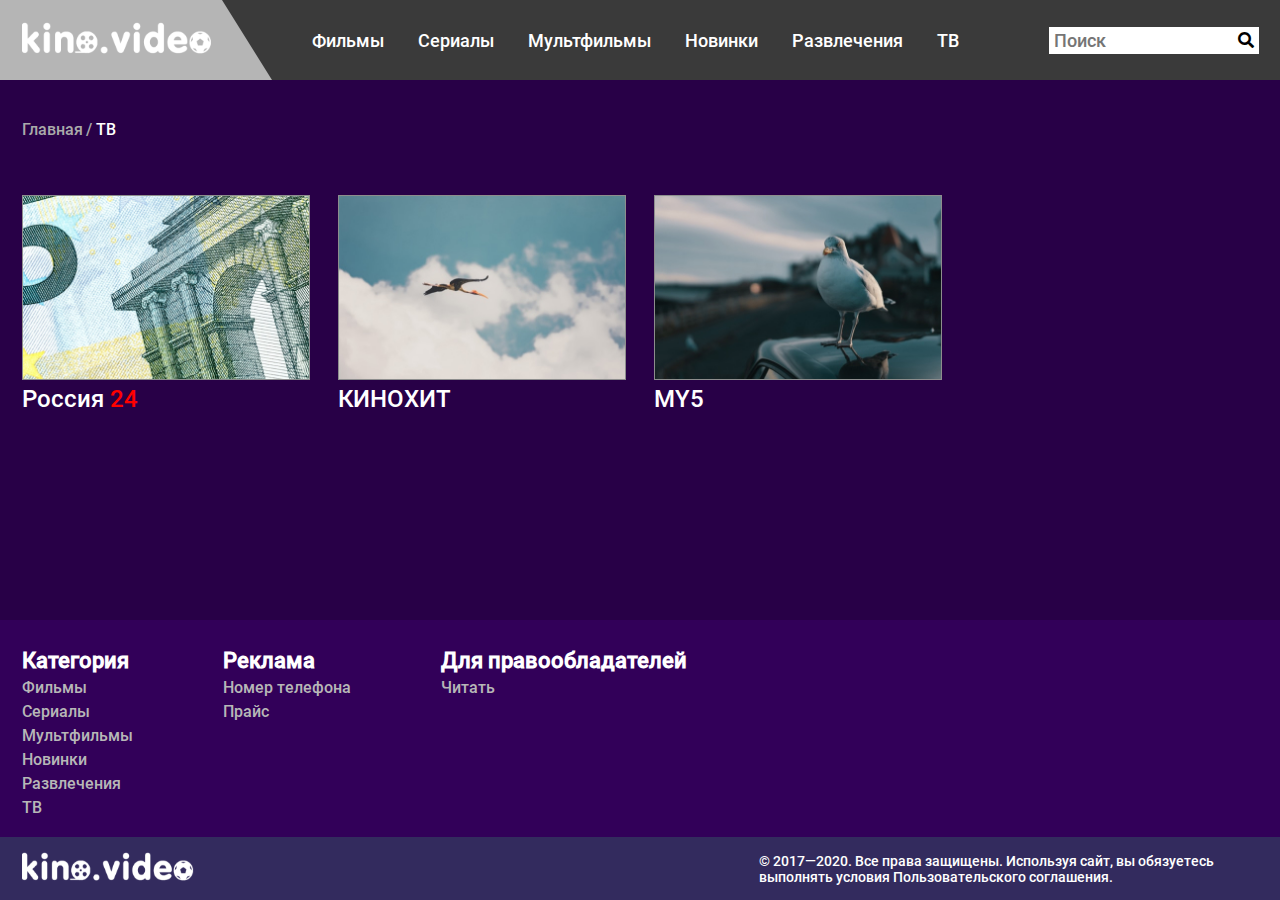
<file: tv.html>
<!DOCTYPE html>
<html lang="zxx">
<head>
  <meta name="author" content="Ergashev Miraziz" />
  <meta charset="UTF-8">
  <meta name="viewport" content="width=device-width, initial-scale=1.0">
  <meta name="theme-color" content="#3a3a3a" />
  <title>Кино.Видео</title>
  <link rel="stylesheet" href="css/main.css">
  <link rel="stylesheet" href="css/layout.css">
  <link rel="stylesheet" href="css/fonts.css">
  <link rel="stylesheet" href="css/all.min.css" />
  <link rel="stylesheet" href="css/slick.css">
  <link rel="shortcut icon" href="favicon.ico"> 
</head>
<body>
  <header id="h" class="header">
    <div class="container header__wrap">
      <div class="humberger">
        <span></span>
        <span></span>
        <span></span>
      </div>
      <div class="logo__box">
        <a class="logo" href="index.html">
          <img src="img/logo.svg" alt="kino.video">
        </a>
      </div>

      <div class="overlay">
      <div class="menu__box">
        <div class="close"><i class="fas fa-times"></i></div>
        <a class="logo logo__2" href="index.html">
          <img src="img/logo.svg" alt="kino.video">
        </a>
        <ul>
          <li class="link child">
            <a href="category.html">Фильмы</a>
            <div class="drop__down">
              <ul class="drop__links links__1">
                <li><a href="#h">Детектив</a></li>
                <li><a href="#h">Семейное</a></li>
                <li><a href="#h">Комедия</a></li>
                <li><a href="#h">Драма</a></li>
                <li><a href="#h">Катастрофы</a></li>
                <li><a href="#h">Путешествия</a></li>
                <li><a href="#h">Триллер</a></li>
                <li><a href="#h">С друзьями</a></li>
                <li><a href="#h">Документальные</a></li>
                <li><a href="#h">Фентези</a></li>
                <li><a href="#h">Художественные фильмы</a></li>
                <li><a href="#h">Узбекские фильмы</a></li>
              </ul>
              <ul class="drop__links links__2">
                <li><a href="#h">Новинки</a></li>
                <li><a href="#h">Рекомендация</a></li>
                <li><a href="#h">HD-качество</a></li>
              </ul>
            </div>
          </li>
          <li class="link child">
            <a href="series.html">Сериалы</a>
            <div class="drop__down">
              <ul class="drop__links links__1">
                <li><a href="#h">Авто</a></li>
                <li><a href="#h">Спорт</a></li>
                <li><a href="#h">Музыка</a></li>
                <li><a href="#h">TOP Юмор</a></li>
                <li><a href="#h">Мода</a></li>
                <li><a href="#h">Путешествия</a></li>
                <li><a href="#h">Новости</a></li>
                <li><a href="#h">Игры</a></li>
                <li><a href="#h">Техно</a></li>
                <li><a href="#h">Реклама</a></li>
                <li><a href="#h">Животные</a></li>
                <li><a href="#h">Хобби и стиль</a></li>
              </ul>
              <ul class="drop__links links__2">
                <li><a href="#h">Кулинария</a></li>
                <li><a href="#h">Обучение</a></li>
                <li><a href="#h">Люди и блоги</a></li>
                <li><a href="#h">Разное</a></li>
              </ul>
            </div>
          </li>
          <li class="link child">
            <a href="category.html">Мультфильмы</a>
            <div class="drop__down">
              <ul class="drop__links links__1">
                <li><a href="#h">Детектив</a></li>
                <li><a href="#h">Семейное</a></li>
                <li><a href="#h">Комедия</a></li>
                <li><a href="#h">Драма</a></li>
                <li><a href="#h">Катастрофы</a></li>
                <li><a href="#h">Путешествия</a></li>
                <li><a href="#h">Триллер</a></li>
                <li><a href="#h">С друзьями</a></li>
                <li><a href="#h">Документальные</a></li>
                <li><a href="#h">Фентези</a></li>
                <li><a href="#h">Художественные фильмы</a></li>
                <li><a href="#h">Узбекские фильмы</a></li>
              </ul>
              <ul class="drop__links links__2">
                <li><a href="#h">Новинки</a></li>
                <li><a href="#h">Рекомендация</a></li>
                <li><a href="#h">HD-качество</a></li>
              </ul>
            </div>
          </li>
          <li class="link child">
            <a href="category.html">Новинки</a>
            <div class="drop__down">
              <ul class="drop__links links__1">
                <li><a href="#h">Детектив</a></li>
                <li><a href="#h">Семейное</a></li>
                <li><a href="#h">Комедия</a></li>
                <li><a href="#h">Драма</a></li>
                <li><a href="#h">Катастрофы</a></li>
                <li><a href="#h">Путешествия</a></li>
                <li><a href="#h">Триллер</a></li>
                <li><a href="#h">С друзьями</a></li>
                <li><a href="#h">Документальные</a></li>
                <li><a href="#h">Фентези</a></li>
                <li><a href="#h">Художественные фильмы</a></li>
                <li><a href="#h">Узбекские фильмы</a></li>
              </ul>
              <ul class="drop__links links__2">
                <li><a href="#h">Новинки</a></li>
                <li><a href="#h">Рекомендация</a></li>
                <li><a href="#h">HD-качество</a></li>
              </ul>
            </div>
          </li>
          <li class="link child">
            <a href="entertainment.html">Развлечения</a>
            <div class="drop__down">
              <ul class="drop__links links__1">
                <li><a href="#h">Авто</a></li>
                <li><a href="#h">Спорт</a></li>
                <li><a href="#h">Музыка</a></li>
                <li><a href="#h">TOP Юмор</a></li>
                <li><a href="#h">Мода</a></li>
                <li><a href="#h">Путешествия</a></li>
                <li><a href="#h">Новости</a></li>
                <li><a href="#h">Игры</a></li>
                <li><a href="#h">Техно</a></li>
                <li><a href="#h">Реклама</a></li>
                <li><a href="#h">Животные</a></li>
                <li><a href="#h">Хобби и стиль</a></li>
              </ul>
              <ul class="drop__links links__2">
                <li><a href="#h">Кулинария</a></li>
                <li><a href="#h">Обучение</a></li>
                <li><a href="#h">Люди и блоги</a></li>
                <li><a href="#h">Разное</a></li>
              </ul>
            </div>
          </li>
          <li class="link">
            <a href="tv.html">ТВ</a>
          </li>
        </ul>
        <div class="library">
          <a href="#h">Недавно просмотренные</a>
        </div>
      </div>
      </div>

      <div class="search__box">
        <i class="fas fa-search search__hover"></i>
        <form action="">
          <input type="search" placeholder="Поиск">
          <button type="submit"><i class="fas fa-search"></i></button>
        </form>
      </div>
    </div>
  </header>

  <div class="wrapper">
    <div class="container">

      <div class="header__bar">
        <a href="index.html">Главная</a>/
        <a class="active" href="№р">ТВ</a>
      </div>

      <div class="posts__box__3 page">
        <h1 class="title__box page">телевидение</h1>
        <div class="posts__box__4">
          <a href="#h" class="poster__4">
            <div class="img__4 tv">
              <img src="img/thambnails/Rectangle_201.jpg" alt="">
            </div>
            <h4 class="tv__title">Россия <span class="red">24</span></h4>
          </a>
          <a href="#h" class="poster__4">
            <div class="img__4 tv">
              <img src="img/thambnails/Rectangle_202.jpg" alt="">
            </div>
            <h4 class="tv__title">КИНОХИТ</h4>
          </a>
          <a href="#h" class="poster__4">
            <div class="img__4 tv">
              <img src="img/thambnails/Rectangle_203.jpg" alt="">
            </div>
            <h4 class="tv__title">MY5</h4>
          </a>
        </div>
      </div>

    </div><!-- end container -->
  </div><!-- end wrapper -->

  <footer>
    <div class="footer__wrapper">
      <div class="container">
        <div class="nav__wrap">
          <div class="nav__column">
            <h2 class="nav__title">Категория</h2>
            <ul class="nav__main">
              <li><a href="category.html">Фильмы</a></li>
              <li><a href="category.html">Сериалы</a></li>
              <li><a href="category.html">Мультфильмы</a></li>
              <li><a href="category.html">Новинки</a></li>
              <li><a href="entertainment.html">Развлечения</a></li>
              <li><a href="tv.html">ТВ</a></li>
            </ul>
          </div>
          <div class="nav__column">
            <h2 class="nav__title">Реклама</h2>
            <ul class="nav__main">
              <li><a href="#h">Номер телефона</a></li>
              <li><a href="#h">Прайс</a></li>
            </ul>
          </div>
          <div class="nav__column">
            <h2 class="nav__title">Для правообладателей</h2>
            <ul class="nav__main">
              <li><a href="#h">Читать</a></li>
            </ul>
          </div>
        </div>
      </div>
    </div>
    <div class="copyright">
      <div class="container">
        <div class="copyright__wrap">
          <a class="footer__logo" href="index.html">
            <img src="img/logo.svg" alt="kino.video">
          </a>
          <p class="copyright__text">© 2017—2020. Все права защищены. Используя сайт, вы обязуетесь выполнять условия Пользовательского соглашения.</p>
        </div>
      </div>
    </div>
  </footer>

  <script src="js/jquery-3.5.1.min.js"></script>
  <script src="js/slick.js"></script>
  <script src="js/main.js"></script>
</body>
</html>
</file>
<file: css/main.css>
* {
    padding: 0;
    margin: 0;
    box-sizing: border-box;
    list-style: none;
    text-decoration: none;
    font-family: Roboto, Verdana, sans-serif;
    scroll-behavior: smooth;
}
html, body {
    overflow-x: hidden;
    width: 100%;
}
html::-webkit-scrollbar              { width: 10px; }
html::-webkit-scrollbar-track        { background: #3a3a3a; }
html::-webkit-scrollbar-thumb        { background: #B5B5B5; border-radius: 4px;}
html::-webkit-scrollbar-thumb:hover  { background: rgb(133, 133, 133); }

.header {
    height: 80px;
    background-color: #3a3a3a;
    position: fixed;
    width: 100%;
    z-index: 50;
    transition: height 0.3s ease 0s;
}
.header.mini {
    height: 50px;
} 
.container {
    max-width: 1269px;
    padding: 0 16px;
    margin: 0 auto;
}
.header__wrap {
    display: flex;
    align-items: center;
    justify-content: space-between;
    height: 100%;
}
.humberger {
  display: none;
}
.logo__box {
    background: #B5B5B5;
    height: 100%;
    display: flex;
    align-items: center;
    position: relative;
}
.logo__box:before {
    content: '';
    height: 100%;
    width: 400%;
    position: absolute;
    top: 0;
    left: -400%;
    background: #B5B5B5;
}
.logo__box:after {
  content: '';
  width: 0;
  height: 0;
  position: absolute;
  top: 0;
  right: -50px;
	border-bottom: 80px solid #B5B5B5; 
  border-right: 50px solid transparent;
  transition: 0.3s ease 0s;	
}
.header.mini .logo__box:after {
  right: -31.25px;
  border-bottom: 50px solid #B5B5B5; 
  border-right: 31.25px solid transparent;
}
.logo {
  margin-right: 10px;
}
.logo__2,
.close,
.library  {
  display: none;
}
.link {
    display: inline-block;
    margin: 0 15px;
    position: relative;
}
.link a {
    font-size: 18px;
    color: white;
    transition: color 0.3s ease 0s;
}
.link a:hover {
    color: tomato;
}

@media (min-width: 1201px) {
  .drop__down {
      position: absolute;
      top: 60px;
      padding-top: 31px;
      max-height: 0px;
      opacity: 0;
      visibility: hidden;
      transition: 0.2s ease 0s;
      overflow: hidden;
      display: flex;
  }
  .drop__down:before {
    content: '';
    position: absolute;
    top: 16px;
    left: 20px;
    border-left: 10px solid transparent;
    border-right: 10px solid transparent;
    border-bottom: 15px solid white;
    transition: 0.2s ease 0s;
  }
  .drop__down.page:before {
    border-bottom: 15px solid lavender;
  }
  .header.mini .drop__down {
    padding-top: 16px;
  }
  .header.mini .drop__down:before {
    top: 5px;
    border-left: 6px solid transparent;
    border-right: 6px solid transparent;
    border-bottom: 11px solid white;
  }
  .header.mini .drop__down.page:before {
    border-bottom: 11px solid lavender;
  }
  .link:hover .drop__down {
    max-height: unset;
    opacity: 1;
    visibility: visible;
    top: 20px;
  }
  .drop__links {
    background-color: white;
    padding: 27px 20px 20px;
  }
  .drop__links.page {
    background-color: lavender;
  }
  .title__box {
    display: none;
  }
}

.drop__links li {
  margin-bottom: 15px;
}
.drop__links li a {
  font-size: 18px;
  color: black;
  white-space: nowrap;
  transition: color 0.2s ease 0s;
}
.drop__links li a:hover {
  text-decoration: underline;
}
.links__2 {
  border-left: 1px solid #A5A5A5;
}
.links__2 li a {
  color: #420473;
}
.search__box form {
  width: 210px;
  height: 27px;
  position: relative;
}
.search__box .search__hover {
  display: none;
}
.search__box input {
  width: 100%;
  height: 100%;
  background-color: white;
  border: none;
  padding: 0 30px 0 5px;
  color: #8D8D8D;
  font-size: 18px;
}
.search__box button {
  position: absolute;
  top: 0;
  right: 0;
  height: 100%;
  font-size: 16px;
  padding: 4px 5px;
  color: black;
  border: none;
  outline: none;
  background: none;
  transition: color 0.3s ease 0s;
}
.search__box button:hover {
  color: tomato;
}

/*   header end   */

.wrapper {
  padding: 100px 0 50px;
  background-color: #280047;
  overflow: hidden;
  width: 100%;
}
.wrapper.white {
  background-color: white;
}
.slick {
  position: relative;
}
.slick .slick-arrow {
  font-size: 0;
  position: absolute;
  top: 0;
  height: 100%;
  width: 100%;
  border: none;
  background: none;
  outline: none;
  z-index: 10;
  cursor: pointer;
  opacity: 0.8;
  transition: 0.3s ease;
}
.slick .slick-arrow:after {
  content: '';
  position: absolute;
  top: calc(50% - 20px);
  width: 40px;
  height: 40px;
  z-index: 11;
}
.slick .slick-arrow:hover {
  opacity: 1;
}
.slick .slick-arrow.slick-prev {
  left: calc(-100% + -20px);
}
.slick .slick-arrow.slick-next {
  right: calc(-100% + -20px);
}
.slick .slick-arrow.slick-prev:after {
  right: -20px;
  background: url(../img/arrow_l.svg) 0 0 / 100% no-repeat;
}
.slick .slick-arrow.slick-next:after {
  left: -20px;
  background: url(../img/arrow_r.svg) 0 0 / 100% no-repeat;
}
.slick .slick-list {
  overflow: unset;
  margin: 0 -10px;
}
.slick .slick-slide {
  opacity: 0.5;
  transition: 0.2s ease;
  margin: 0 10px;
}
.slick .slick-slide.slick-center {
  opacity: 1;
}
.slick .slider__item img {
  width: 100%;
  max-height: 400px;
  box-shadow: 0px 4px 4px rgba(0, 0, 0, 0.25);
}

.posts__box {
  padding-top: 40px;
}
.posts__box__3 {
  padding: 25px 0 80px;
}
.posts__box__3.page {
  padding: 25px 0 30px;
}
.category__title a {
  font-size: calc(14px + 16 * (100vw / 1269));
  font-weight: 500;
  color: #fff;
  transition: 0.3s ease;
}
.category__title.page a {
  color: #3A3A3A;
}
.category__title a:hover {
  color: khaki;
}
.category__title.page a:hover {
  color: black;
}
.slick__class {
  margin: 15px 0 30px;
  position: relative;
}
.slick__class .slick-arrow {
  font-size: 0;
  position: absolute;
  top: 43%;
  transform: translateY(-50%);
  height: 30px;
  width: 30px;
  border: none;
  background: none;
  outline: none;
  z-index: 10;
  cursor: pointer;
  opacity: 0.8;
  transition: 0.3s ease;
}
.slick__class .slick-disabled {
  opacity: 0;
  visibility: hidden;
}
.slick__class .slick-arrow:hover {
  opacity: 1;
}
.slick__class .slick-arrow.slick-prev {
  left: -15px;
  background: url(../img/arrow_l.svg) 0 0 / 100% no-repeat;
}
.slick__class .slick-arrow.slick-next {
  right: -15px;
  background: url(../img/arrow_r.svg) 0 0 / 100% no-repeat;
}
.slick__class .slick-list {
  padding-top: 15px;
  margin: 0 -25px;
}
.slick__3 .slick-list {
  margin: 0 -10px;
  overflow: unset;
}
.slick__class .slick-slide {
  margin: 0 25px;
}
.slick__3 .slick-slide {
  margin: 0 10px;
}
.poster:focus {
  outline: none;
}
.poster__img {
  max-width: 207px;
  border-radius: 6px;
  position: relative;
  transition: 80ms;
  transform-origin:bottom center;
  box-shadow: 0px 4px 4px rgba(0, 0, 0, 0.25);
}
.poster__img__2 {
  max-width: 295px;
}
.poster:hover .poster__img {
  transform: scale(1.045);
}
.poster__img img {
  width: 100%; 
  border-radius: 6px;
}
.poster:hover .poster__img img {
  opacity: 0.4;
}
.poster:hover .poster__img__2 img {
  opacity: 1;
}
.poster__properties {
  position: absolute;
  top: 0;
  left: 0;
  width: 100%;
  height: 100%;
  padding: 80px 17px 9px;
  /* background: rgba(0, 0, 0, 0.7); */
  transition: 80ms;
  opacity: 0;
}
.poster:hover .poster__properties {
  opacity: 1;
}
.rating {
  font-size: 36px;
  line-height: 42px;
  color: #FFC700;
}
.stars {
  font-size: 20px;
  color: #FFC700;
  margin-bottom: 14px;
}
.poster__properties p {
  font-size: 14px;
  line-height: 16px;
  color: #fff;
  margin-bottom: 5px;
}
.view {
  width: 92px;
  height: 22px;
  line-height: 22px;
  background: #00C04D;
  border-radius: 31px;
  font-size: 17px;
  text-align: center;
  color: white;
  margin-top: 8px;
}
.view i {
  margin-right: 8px;
}
.poster__title {
  font-size: 18px;
  color: #fff;
  margin: 10px 0 5px;
  transition: 0.3s step-start;
  font-weight: 500;
}
.poster__title.page {
  color: #3A3A3A;
}
.poster:hover .poster__title {
  color: khaki;
}
.poster:hover .poster__title.page {
  color: black;
}
.poster__category {
  font-size: 16px;
  color: #7D8185;
  margin: 0 0 10px;
}

.footer__wrapper {
  background: #320059;
}
.nav__wrap {
  display: flex;
  justify-content: start;
  padding: 28px 0 20px;
}
.nav__column {
  margin-right: 90px;
}
.nav__column:last-child {
  margin-right: 0px;
}
.nav__title {
  font-size: 22px;
  color: white;
  margin-bottom: 5px;
}
.nav__main li {
  margin-top: 5px;
}
.nav__main li a {
  font-size: 16;
  color: #B7B7B7;
  transition: 0.3s ease;
}
.nav__main li a:hover {
  color: khaki;
}

.copyright {
  background: #332B5E;
}
.copyright__wrap {
  display: flex;
  align-items: center;
  justify-content: space-between;
  padding: 15px 0;
}
.footer__logo {
  margin-right: 28px;
}
.footer__logo img {
  height: 29px;
}
.copyright__text {
  font-size: 14px;
  color: white;
  max-width: 500px;
}

.header__bar {
  margin: 20px 0 31px;
  color: #AAAAAA;
}
.header__bar.white {
  margin: 20px 0 25px;
  color: #AAAAAA;
}
.header__bar a {
  font-size: 16px;
  color: #AAAAAA;
  margin-right: 3px;
  transform: color 0.2s;
}
.header__bar a:hover,
.header__bar .active {
  color: white;
}
.header__bar.white a:hover,
.header__bar.white .active {
  color: black;
}
.catalog {
  color: white;
}
.catalog__title {
  font-size: calc(12px + 36 * (100vw / 1269));
}
.catalog__text {
  font-size: 18px;
  margin: 15px 0 27px;
}
.filter__box {
  position: relative;
  font-size: calc(12px + 18 * (100vw / 1269));
  display: inline-block;
}
.filter__box i {
  margin: 0 5px 0 10px;
  font-size: calc(9px + 13 * (100vw / 1269));
}
.filter__options {
  position: absolute;
  top: 99%;
  left: 0;
  background: #4B0086;
  box-shadow: 0 0 4px rgba(0, 0, 0, 0.25);
  padding: 27px 35px 12px;
  z-index: 15;
  transition: all 0.5s ease 0s;
  transform: perspective(600px) translate(0, -20%) rotateX(45deg);
  opacity: 0;
  visibility: hidden;
}
.filter__box:hover .filter__options {
  transform: perspective(600px) translate(0, 0) rotateX(0deg);
  opacity: 1;
  visibility: visible;
}
.option__container {
  display: block;
  position: relative;
  padding-left: 15px;
  margin-bottom: 15px;
  cursor: pointer;
  font-size: 18px;
  white-space: nowrap;
  -webkit-user-select: none;
  -moz-user-select: none;
  -ms-user-select: none;
  user-select: none;
}
.option__container input {
  position: absolute;
  opacity: 0;
  cursor: pointer;
  height: 0;
  width: 0;
}
.checkmark {
  position: absolute;
  top: calc(50% - 5px);
  left: 0;
  height: 10px;
  width: 10px;
  background: #C479FF;
}
.option__container:hover input ~ .checkmark {
  background-color: #ccc;
}
.option__container input:checked ~ .checkmark {
  background-color: #fff;
}
.checkmark:after {
  content: "";
  position: absolute;
  display: none;
  left: 2px;
  top: 2px;
  width: 6px;
  height: 6px;
  background-color: #2196F3;
}
.option__container input:checked ~ .checkmark:after {
  display: block;
}
.posts__2 {
  display: flex;
  flex-wrap: wrap;
  padding-top: 15px;
  margin: 0 -25px;
}
.posts__2 .poster {
  margin: 0 25px 30px;
  flex: calc(100% / 5 - 50px);
  max-width: calc(100% / 5 - 50px);
}
.pagination {
  text-align: center;
}
.pagination a {
  display: inline-block;
  font-size: 18px;
  color: #343434;
  background: #FFFFFF;
  border: 1px solid #000000;
  width: 45px;
  height: 40px;
  line-height: 40px;
  transition: 0.2s ease;
}
.pagination a:hover,
.pagination a.active {
  background-color: #8F00FF;
  color: #FFFFFF;
}

.movie__box {
  display: flex;
  flex-wrap: wrap;
  padding: 20px 0 70px;
}
.description__box {
  display: flex;
  margin-bottom: 55px;
}
.movie__img {
  max-width: 285px;
  margin-right: 73px;
}
.description {
  display: flex;
  flex-direction: column;
  color: white;
  position: relative;
}
.rating__2 {
  font-size: 36px;
  color: #FFC700;
  display: flex;
  align-items: center;
  font-weight: 500;
}
.stars__2 {
  display: flex;
  align-items: center;
  margin-left: 11px;
}
.stars__2 i {
  color: #C1C1C1;
  font-size: 18px;
  transition: 0.3s ease;
}
.stars__2 i:hover {
  color: #FFC700;
}
.view__2 {
  background: #00C04D;
  font-size: 17;
  font-weight: 500;
  height: 22px;
  line-height: 22px;
  width: 92px;
  border-radius: 31px;
  text-align: center;
  margin: 10px 0;
}
.view__2 i {
  margin-right: 8px;
}
.movie__year {
  font-size: 18px;
}
.movie__title {
  font-size: calc(15px + 21 * (100vw / 1269));
  font-weight: 500;
  margin: 20px 0 25px;
}
.y18 {
  position: relative;
}
.y18:after {
  position: absolute;
  top: 5px;
  content: '18+';
  font-size: 18px;
  font-weight: 500;
  color: red;
}
.movie__text {
  font-size: 18px;
}

.video__container {
  width: 100%;
  max-width: 1078px;
  margin: 0 auto;
}
.video__header {
  height: 52px;
  background: #2F2F2F;
  display: flex;
  justify-content: flex-end;
  align-items: center;
  color: white;
  padding: 0 16px;
}
.video__header.series {
  justify-content: space-between;
}
.btn__video {
  background: none;
  border: 1px solid #FFFFFF;
  outline: none;
  padding: 6px 35px;
  transition: 0.2s ease;
  margin-left: 15px;
  color: white;
  cursor: pointer;
}
.left__btns .btn__video {
  margin: 0 5px 0 0;
  padding: 6px 20px;
}
.btn__video.active,
.btn__video:hover {
  background: #5B5B5B;
}
.video__box {
  height: calc(100vh - 100px);
  max-height: 539px;
  width: 100%;
  overflow: hidden;
}
.video__box video {
  height: 100%;
  width: 100%;
  margin: 0 auto;
  background: #000;
}
.episodes {
  margin: 0 1px;
}
.episodes button {
  background: #696969;
  border: none;
  outline: none;
  font-size: 18px;
  color: white;
  padding: 9px 13.8px;
  margin: 1px -1px;
  cursor: pointer;
}

.comments__box {
  color: white;
}
.comments__box.black {
  color: black;
}
.com__title {
  font-size: calc(12px + 18 * (100vw / 1269));
  margin-bottom: 30px;
}
.comment {
  display: flex;
  margin-bottom: 20px;
}
.com__img {
  margin-right: 24px;
  flex: 0 0 75px;
}
.com__img img {
  width: 100%;
}
.com__name {
  font-weight: 500;
  font-size: 18px;
}
.com__text {
  font-size: 18px;
  color: #E0E0E0;
  margin: 7px 0 10px;
}
.com__text.page {
  color: #232323;
}
.com__answer {
  color: #C6C6C6;
  font-size: 14px;
  background: none;
  border: none;
  outline: none;
  cursor: pointer;
}
.com__answer.page {
  color: #0075FF;
}

.add__comments {
  display: block;
  max-width: 1040px;
  margin: 0 auto;
}
.add__com__title {
  font-size: calc(12px + 12 * (100vw / 1269));
  margin-bottom: 15px;
}
.com__form {
  width: 100%;
}
.com__form input {
  width: 199px;
  height: 32px;
  line-height: 32px;
  background: #F1F1F1;
  border: none;
  font-size: 18px;
  padding: 0 10px;
}
.com__form.page input {
  background: #F1F1F1;
  border: 1px solid #000000;
}
.com__form textarea {
  width: 100%;
  height: 70px;
  margin: 13px 0 12px;
  font-size: 18px;
  padding: 5px 10px;
}
.com__form.page textarea {
  background: #F1F1F1;
  border: 1px solid #000000;
}
.com__form button {
  background: #0075FF;
  border: 1px solid #000000;
  font-size: 18px;
  padding: 10px 20px;
  color: white;
  transition: 150ms ease;
  transform-origin:bottom center;
  box-shadow: 0px 4px 4px rgba(0, 0, 0, 0.25);
  margin-bottom: 60px;
}
.com__form button:hover {
  transform: scale(1.045);
}

.title__box {
  color: #181818;
  font-size: calc(14px + 22 * (100vw / 1269));
  font-weight: 500;
  margin-bottom: 15px;
}
.title__box.page {
  color: #fff;
}
.posts__box__4 {
  display: flex;
  flex-wrap: wrap;
  margin: 0 -14px;
}
.poster__4 {
  width: calc(100% / 4 - 28px);
  margin: 0 14px 40px;
  position: relative;
}
.poster__4:before {
  content: '';
  position: absolute;
  top: 0;
  left: 0;
  bottom: 0;
  right: 0;
  z-index: 1;
}
.img__4 {
  max-width: 289px;
  border-radius: 6px;
  overflow: hidden;
  border: 1px solid #8D8D8D;
  position: relative;
}
.img__4.tv {
  border-radius: 0px;
}
.img__4 img {
  width: 100%;
  display: block;
}
.video__time {
  position: absolute;
  bottom: 0;
  right: 0;
  background: rgba(0, 0, 0, 0.75);
  padding: 1px 10px 1px 5px;
  color: white;
  font-weight: 300;
  font-size: 14px;
}
.title__4 {
  font-size: 16px;
  color: black;
  margin: 5px 0 6px;
  transition: 0.2s ease;
}
.tv__title {
  font-weight: 500;
  font-size: 24px;
  color: white;
  margin-top: 5px;
}
.tv__title .red {
  color: red;
}
.poster__4:hover .title__4 {
  color: #320059;
}
.properties__4 {
  font-weight: 300;
  font-size: 14px;
  color: black;
  display: flex;
  flex-wrap: wrap;
  justify-content: space-between;  
  align-items: center;
}
.properties__4 p i {
  margin: 5px;
}

.video__name__box {
  margin-top: 25px;
  color: #000;
  font-size: 18px;
  display: flex;
  flex-wrap: wrap;
  justify-content: space-between;
  align-items: center;
}
.video__name {
  font-size: calc(12px + 18 * (100vw / 1269));
  margin: 0 30px 8px 0;
}
.video__like {
  font-size: calc(12px + 18 * (100vw / 1269));
  margin-bottom: 8px;
}
.video__like i {
  margin-left: 30px;
}
.video__like i:first-child {
  margin-left: 0px;
}
.video__like .active,
.video__like i:hover {
  color: #0066FF;
}
.video__view {
  font-weight: 300;
  margin-bottom: 8px;
}
.video__view i {
  margin: 0 15px 0 30px ;
}
.video__genre {
  width: 100%;
}
</file>
<file: css/fonts.css>
@font-face {
  font-family: "Roboto";
  font-display: swap;
  src: url("fonts/Roboto-Regular.ttf");
  font-weight: normal;
  font-style: normal;
}
@font-face {
  font-family: "Roboto";
  font-display: swap;
  src: url("fonts/Roboto-Medium.ttf");
  font-weight: medium;
  font-style: normal;
}
@font-face {
  font-family: "Roboto";
  font-display: swap;
  src: url("fonts/Roboto-Light.ttf");
  font-weight: 300;
  font-style: normal;
}
</file>
<file: css/layout.css>
@media (max-width: 1330px) {
  .slick .slick-arrow.slick-prev:after {
    right: -50px;
  }
  .slick .slick-arrow.slick-next:after {
    left: -50px;
  }
}/*  max-width 1330px */

@media (max-width: 1200px) {
  .header {
    height: 50px;
  }
  .humberger {
    z-index: 51;
    padding-right: 6px;
    display: block;
  }
  .humberger span {
    width: 20px;
    height: 4px;
    background-color: white;
    margin-bottom: 2px;
    display: block; 
  }
  .humberger span:last-child {
    margin-bottom: 0;
  }
  .overlay {
    position: fixed;
    top: 0;
    left: 0;
    width: 0;
    height: 100vh;
    background: rgba(0, 0, 0, 0.5);
    opacity: 0;
    z-index: 52;
    transition: opacity 0.8s ease 0s;
  }
  .overlay.open {
    width: 100vw;
    opacity: 1;
  }
  .menu__box {
    position: fixed;
    top: 0;
    left: 0;
    opacity: 0;
    transform: perspective(600px) translate(-100%, 0) rotateY(-45deg);
    width: 298px;
    height: 100vh;
    background: #18002B;
    z-index: 53;
    transition: all 0.8s ease 0s;
    overflow-y: auto;
    overflow-x: hidden; 
  }
  .menu__box::-webkit-scrollbar {
    width: 0;
  }
  .menu__box.open {
    opacity: 1;
    transform: perspective(600px) translate(0, 0) rotateY(0deg);
  }
  .logo__2 {
    display: inline-block;
    margin: 50px 16px 5px;
  }
  .close {
    display: block;
    position: absolute;
    top: 20px;
    right: 20px;
    color: white;
    cursor: pointer;
  }
  .link {
    display: block;
    margin: 15px 16px;
    padding-right: 40px;
  }
  .link.child::before {
    content: '';
    position: absolute;
    top: 0;
    right: 100px;
    height: 20px;
    width: 20px;
    background-image: url(../img/arrow.svg);
    transform: rotate(-90deg);
    transition: 0.3s ease 0s;
  }
  .link.child.open::before {
    transform: rotate(0deg);
  }
  .drop__down {
    max-height: 0;
    overflow: hidden;
    transition: 0.3s ease 0s;
  }
  .drop__links li {
    margin: 10px 0 0;
  }
  .drop__links li:first-child {
    margin-top: 15px;
  }
  .drop__links li a {
    font-size: 14px;
    color: #DEDEDE;
  }
  .links__2 {
    display: none;
  }
  .library {
    display: block;
    padding: 15px 16px 50px;
    border-top: 2px solid #939393;;
  }
  .library a {
    font-size: 18px;
    color: white;
  }
  .logo__box {
    background: none;
  }
  .logo__box:before,
  .logo__box:after {
    display: none;
  }
  .logo {
    margin-right: 0px;
  }
  .logo img {
    height: 22px;
  }
  .search__box {
    position: relative;
  }
  .search__box .search__hover {
    display: block;
    font-size: 16px;
    padding: 4px 5px;
    color: white;
  }
  .search__box form {
    position: absolute;
    top: 0;
    right: 0px;
    visibility: hidden;
    opacity: 0;
    box-shadow: 0 0 10px rgba(0, 0, 0, 0.5);
    transform: perspective(600px) translate(100%, 0%) rotateX(45deg);
    transition: 0.8s ease 0s;
  }
  .search__box:hover form {
    visibility: visible;
    opacity: 1;
    transform: perspective(600px) translate(0, 0) rotateX(0deg);
  }
  .search__box input {
    border-radius: 4px;
  }

  .wrapper {
    padding: 66px 0 40px;
  }
  .posts__box {
    padding-top: 20px;
  }
  .posts__box__3 {
    padding: 5px 0 50px;
  }
  .slick__class {
    margin: 5px 0 15px;
  }
  .footer__logo img {
    height: 17px;
  }
  .copyright__text {
    font-size: 11px;
  }
  .header__bar {
    display: none;
  }
  .catalog {
    display: flex;
    justify-content: space-between;
    align-items: center;
  }
  .catalog__text {
    display: none;
  }
  .filter__options {
    left: unset;
    right: 0;
  }
  .movie__box.page {
    padding: 0px 0 40px;
  }
  .movie__text {
    font-size: 16px;
  }
  .video__name__box {
    margin-top: 15px;
  }

}/*  max-width 1200px */



@media (max-width: 1080px) {
  .poster__properties {
    padding: 10px 10px 9px;
  }
  .rating {
    font-size: 30px;
    line-height: unset;
  }
  .stars {
    font-size: 15px;
  }
  .poster__properties p {
    font-size: 12px;
    line-height: unset;
  }
  .view {
    width: 70px;
    height: 18px;
    line-height: 18px;
    font-size: 12px;
  }
  .view i {
    margin-right: 4px;
  }
  .slick__class .slick-list,
  .posts__2 {
    padding-top: 15px;
    margin: 0 -7px;
  }
  .slick__class .slick-slide {
    margin: 0 7px;
  }
  .posts__2 .poster {
    margin: 0 7px 15px;
    flex: calc(100% / 5 - 14px);
    max-width: calc(100% / 5 - 14px);
  }

  .movie__box {
    padding: 0px 0 30px;
  }
  .description__box {
    order: 2;
    margin-bottom: 0px;
  }
  .movie__img {
    display: none;
  }

  .description {
    flex-wrap: wrap;
    flex-direction: unset;
    color: white;
  }
  .movie__title {
    order: 1;
    width: 100%;
    text-align: center;
    margin: 10px 0 15px;
  }
  .view__2 {
    order: 2;
    position: absolute;
    top: 8px;
    right: 0;
  }
  .movie__year {
    order: 3;
    width: 100%;
    text-align: center;
  }
  .rating__2 {
    order: 4;
    width: 100%;
    justify-content: center;
    margin: 10px 0;
  }
  .movie__text {
    order: 5;
  }
  .video__header,
  .episodes {
    display: none;
  }

  .posts__box__4 {
    margin: 0 -7px;
  }
  .poster__4 {
    width: calc(100% / 4 - 14px);
    margin: 0 7px 20px;
  }
  .tv__title {
    font-size: 14px;
  }
}/*  max-width 1070px */


@media (max-width: 902px) {
  .posts__2 .poster {
    flex: calc(100% / 4 - 14px);
    max-width: calc(100% / 4 - 14px);
  }
}


@media (max-width: 850px) {
  .wrapper {
    padding: 50px 0 20px;
  }
  .slick .slick-arrow:after {
    display: none;
  }
  .slick .slick-list {
    margin: 0 -16px;
  }
  .slick .slick-slide {
    margin: 0 0px;
  }
  .slick__class .slick-arrow {
    visibility: hidden;
    opacity: 0;
  }
  .poster__title {
    font-size: 14px;
  }
  .poster__category {
    font-size: 12px;
  }
  .slick__3 .slick-list {
    margin: 0 -4px;
  }
  .slick__3 .slick-slide {
    margin: 0 4px;
  }
  .footer__wrapper {
    display: none;
  }
  .copyright {
    background: #1F1F1F;
  }
  .catalog {
    margin-top: 15px;
  }
  .pagination a {
    font-size: 12px;
    width: 30px;
    height: 25px;
    line-height: 25px;
  }

  .video__container {
    margin: 0 -16px;
    width: calc(100% + 32px);
  }
  .movie__year {
    font-size: 14px;
    color: #C1C1C1;
  }
  .view__2 {
    top: 0px;
    right: -16px;
    font-size: 12px;
    font-weight: 400;
    height: 15px;
    line-height: 15px;
    width: 60px;
    border-radius: 0px;
    margin: 0px 0;
  }
  .view__2 i {
    margin-right: 4px;
  }
  .y18:after {
    top: 2px;
    font-size: 12px;
  }
  .movie__text {
    font-size: 14px;
  }
  .com__title {
    margin-bottom: 20px;
  }
  .com__img {
    margin-right: 10px;
    flex: 0 0 40px;
  }
  .com__name {
    font-size: 12px;
  }
  .com__text {
    font-size: 11px;
    margin: 5px 0 5px;
  }
  .com__answer {
    font-size: 11px;
  }
  .com__form input {
    height: 25px;
    line-height: 25px;
    font-size: 14px;
    padding: 0 7px;
  }
  .com__form textarea {
    margin: 8px 0 8px;
    font-size: 14px;
    padding: 3px 7px;
  }
  .com__form button {
    font-size: 14px;
    padding: 7px 14px;
    margin-bottom: 30px;
  }

  .video__time {
    font-size: 12px;
  }
  .title__4 {
    font-size: 13px;
  }
  .properties__4 {
    font-size: 12px;
  }
  .poster__4 {
    width: calc(100% / 3 - 14px);
  }
  .movie__box.page {
    padding: 0px 0 30px;
  }
  .video__name__box {
    margin-top: 5px;
    padding: 0 16px;
  }

  .video__view {
    font-size: 14px;
  }
  .video__view i {
    margin: 0 5px 0 15px ;
  }
  .video__genre {
    font-size: 14px;
  }
}/*  max-width 850px */

@media (max-width: 681px) {
  .posts__2 .poster {
    flex: calc(100% / 3 - 14px);
    max-width: calc(100% / 3 - 14px);
  }

}
@media (max-width: 588px) {
  .posts__box__4 {
    margin: 0 -5px;
  }
  .poster__4 {
    width: calc(100% / 2 - 10px);
    margin: 0 5px 15px;
  }
}
@media (max-width: 460px) {
  .posts__2 .poster {
    flex: calc(100% / 2 - 14px);
    max-width: calc(100% / 2 - 14px);
  }
}
@media (max-width: 400px) {
  .copyright__wrap {
    flex-wrap: wrap;
  }
  .footer__logo {
    margin: 0 28px 10px 0;
  }
  .movie__title,
  .movie__year {
    text-align: left;
  }

}/*  max-width 450px */
</file>
